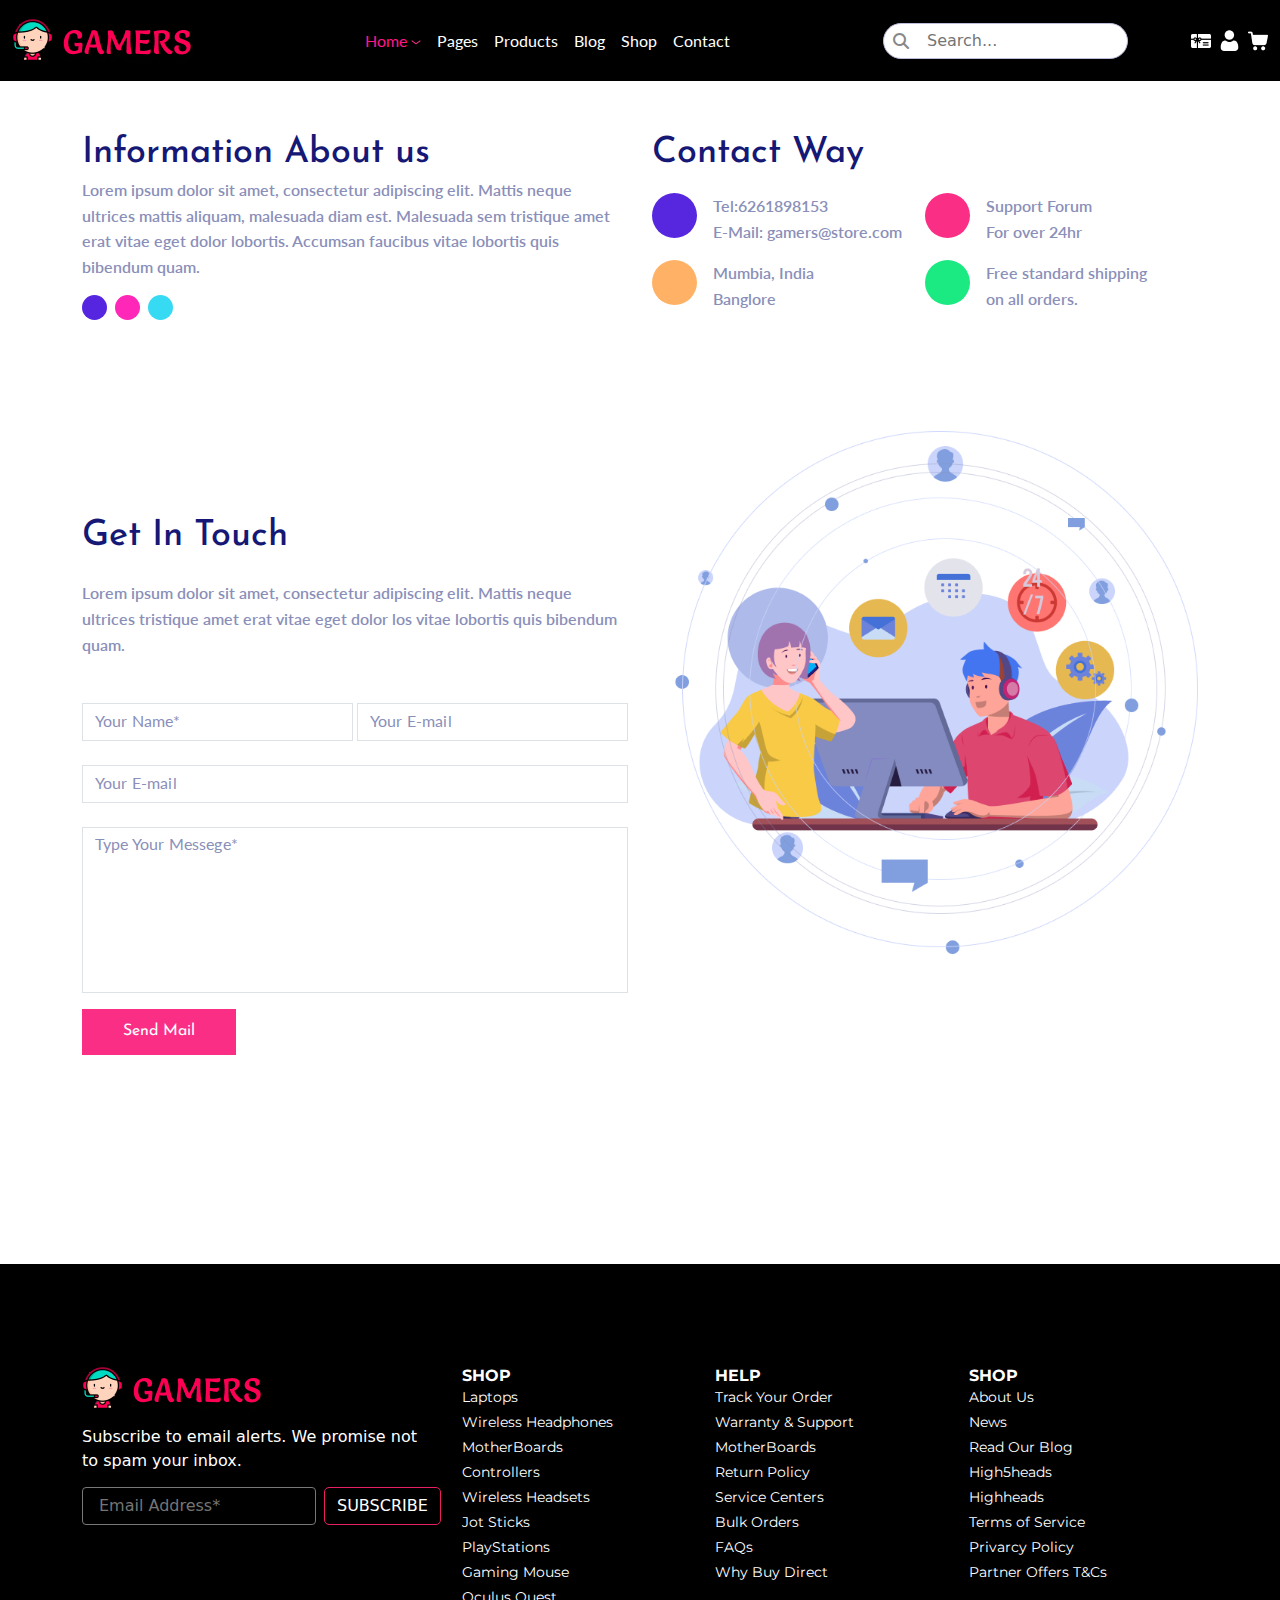
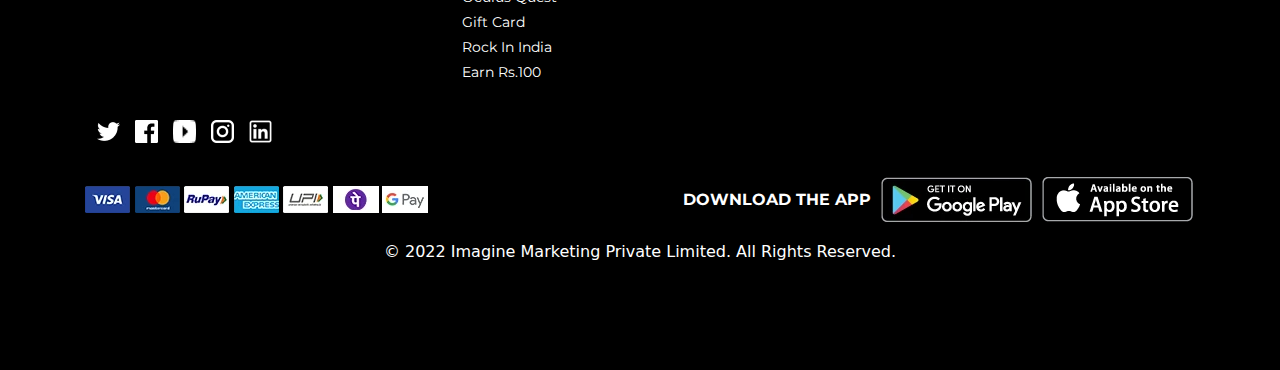
<file: about.html>
<!DOCTYPE html>
<html lang="en">
    <head>
        <meta charset="UTF-8" />
        <meta name="viewport" content="width=device-width, initial-scale=1.0" />
        <title>Gamer</title>
        <link rel="icon" type="image/x-icon" href="img/gamer 1.png">

        <link rel="preconnect" href="https://fonts.googleapis.com" />
        <link rel="preconnect" href="https://fonts.gstatic.com" crossorigin />
        <link
            href="https://fonts.googleapis.com/css2?family=Josefin+Sans:ital,wght@0,100..700;1,100..700&family=Lato:ital,wght@0,100;0,300;0,400;0,700;0,900;1,100;1,300;1,400;1,700;1,900&family=Montserrat:ital,wght@0,100..900;1,100..900&family=Poppins:ital,wght@0,100;0,200;0,300;0,400;0,500;0,600;0,700;0,800;0,900;1,100;1,200;1,300;1,400;1,500;1,600;1,700;1,800;1,900&family=Roboto:ital,wght@0,100;0,300;0,400;0,500;0,700;0,900;1,100;1,300;1,400;1,500;1,700;1,900&family=Salsa&display=swap"
            rel="stylesheet"
        />
        <link rel="stylesheet" href="css/slick.css" />
        <link rel="stylesheet" href="css/slick-theme.css" />
        <link rel="stylesheet" href="css/all.min.css" />
        <link rel="stylesheet" href="css/bootstrap.min.css" />
        <link rel="stylesheet" href="css/style.css" />
    </head>
    <body>
        <nav class="navbar navbar-expand-lg bg-black p-0 m-0">
            <div class="container-fluid">
                <a class="navbar-brand" href="#"
                    ><img src="img/Group 276.png" alt=""
                /></a>
                <button
                    class="navbar-toggler bg-white"
                    type="button"
                    data-bs-toggle="collapse"
                    data-bs-target="#navbarSupportedContent"
                    aria-controls="navbarSupportedContent"
                    aria-expanded="false"
                    aria-label="Toggle navigation"
                >
                    <span class="navbar-toggler-icon"></span>
                </button>
                <div
                    class="collapse navbar-collapse"
                    id="navbarSupportedContent"
                >
                    <ul class="navbar-nav m-auto mb-2 mb-lg-0 navbar-main">
                        <li class="nav-item">
                            <a
                                class="nav-link active"
                                aria-current="page"
                                href="#"
                                >Home <img src="img/Vector.png" alt=""
                            /></a>
                        </li>
                        <li class="nav-item">
                            <a class="nav-link" aria-current="page" href="#"
                                >Pages</a
                            >
                        </li>
                        <li class="nav-item">
                            <a class="nav-link" aria-current="page" href="#"
                                >Products</a
                            >
                        </li>
                        <li class="nav-item">
                            <a class="nav-link" aria-current="page" href="#"
                                >Blog
                            </a>
                        </li>
                        <li class="nav-item">
                            <a class="nav-link" aria-current="page" href="#"
                                >Shop
                            </a>
                        </li>
                        <li class="nav-item">
                            <a class="nav-link" aria-current="page" href="#"
                                >Contact
                            </a>
                        </li>
                    </ul>
                    <form class="d-flex" role="search">
                        <div class="search-input">
                            <i class="fa fa-search"></i>
                            <input type="text" placeholder="Search..." />
                        </div>
                        <div class="d-flex align-items-center nav-icon">
                            <img src="img/image 9.png" alt="" />
                            <img src="img/image 10.png" alt="" />
                            <img src="img/image 11.png" alt="" />
                        </div>
                    </form>
                </div>
            </div>
        </nav>
    </nav>
    <section class="about">
        <div class="container contact">
          <div class="row">
            <div class="col-md-6 contact-d">
              <div class="text-d">
                <h4 class="pt-5">Information About us</h4>
                <p>
                  Lorem ipsum dolor sit amet, consectetur adipiscing elit. Mattis
                  neque ultrices mattis aliquam, malesuada diam est. Malesuada sem
                  tristique amet erat vitae eget dolor lobortis. Accumsan faucibus
                  vitae lobortis quis bibendum quam.
                </p>
              </div>
              <div class="d-flex align-items-center py-3">
                <div class="blue me-2"></div>
                <div class="pink me-2"></div>
                <div class="blue-light"></div>
              </div>
              <div class="touch">
                <h4>Get In Touch</h4>
                <p>
                  Lorem ipsum dolor sit amet, consectetur adipiscing elit. Mattis
                  neque ultrices tristique amet erat vitae eget dolor los vitae
                  lobortis quis bibendum quam.
                </p>
              </div>
              <form action="about-form" class="">
                <div class="d-flex">
                  <input
                    type="text"
                    class="form-control w-50 rounded-0 me-1"
                    id="exampleFormControlInput1"
                    placeholder="Your Name*"
                  />
                  <input
                    type="text"
                    class="form-control w-50 rounded-0"
                    id="exampleFormControlInput1"
                    placeholder="Your E-mail"
                  />
                </div>
                <input
                  type="text"
                  class="form-control w-100 rounded-0 my-4"
                  id="exampleFormControlInput1"
                  placeholder="Your E-mail"
                />
                <textarea
                  class="form-control rounded-0 mb-3"
                  id="exampleFormControlTextarea1"
                  placeholder="Type Your Messege*"
                  rows="3"
                ></textarea>
                <button type="button" class="btn btn-secondary">Send Mail</button>
              </form>
            </div>
            <div class="col-md-6 way">
              <h4 class="pt-5 pb-3">Contact Way</h4>
              <div class="d-flex flex-wrap">
                <div class="w-50 d-flex mb-3">
                  <div class="circle-blue me-3"></div>
                  <div>
                    <p class="p-0 m-0">Tel:6261898153</p>
                    <p>E-Mail: gamers@store.com</p>
                  </div>
                </div>
                <div class="w-50 d-flex mb-3">
                  <div class="circle-pink me-3"></div>
                  <div>
                    <p class="p-0 m-0">Support Forum</p>
                    <p>For over 24hr</p>
                  </div>
                </div>
                <div class="w-50 d-flex">
                  <div class="circle-orange me-3"></div>
                  <div>
                    <p class="p-0 m-0">Mumbia, India</p>
                    <p>Banglore</p>
                  </div>
                </div>
  
                <div class="w-50 d-flex">
                  <div class="circle-green me-3"></div>
                  <div>
                    <p class="p-0 m-0">Free standard shipping</p>
                    <p>on all orders.</p>
                  </div>
                </div>
                
              </div>
              <div class="img-contact">
                  <img class="w-100" src="img/Group 124.png" alt="">
              </div>
            </div>
          </div>
        </div>
      </section>
      <footer class="bg-black footer">
        <div class="container">
            <div class="row">
                <div class="col-md-4">
                    <div
                        class="d-flex justify-content-start align-items-start head"
                    >
                        <div class="pe-3">
                            <img src="img/Group 276.png" alt="" />
                        </div>

                    </div>
                    <p class="text-white subscribe">
                        Subscribe to email alerts. We promise not to spam
                        your inbox.
                    </p>
                    <form action="">
                        <div
                        class="d-flex justify-content-start align-items-start inputs"
                    >
                        <input
                            type="email"
                            placeholder="Email Address*"
                            class="px-3 me-2 rounded-1"
                        />
                        <button type="button" class="btn btn-subscribe">
                            SUBSCRIBE
                        </button>
                    </div>

                    </form>

                </div>
                <div class="col-md-8">
                    <div class="row">
                        <div class="col-md-4 footer-list">
                            <h4>SHOP</h4>
                            <ul class="p-0 m-0">
                                <li class="list-unstyled"> <a href="#">Laptops</a></li>
                                <li class="list-unstyled">
                                    <a href="">Wireless Headphones</a>
                                </li>
                                <li class="list-unstyled"><a href="">MotherBoards</a></li>
                                <li class="list-unstyled"><a href="">Controllers</a></li>
                                <li class="list-unstyled">
                                    <a href="">Wireless Headsets</a>
                                </li>
                                <li class="list-unstyled"><a href="">Jot Sticks</a></li>
                                <li class="list-unstyled"><a href="">PlayStations</a></li>
                                <li class="list-unstyled"><a href="">Gaming Mouse</a></li>
                                <li class="list-unstyled"><a href="">Oculus Quest</a></li>
                                <li class="list-unstyled"> <a href="">Gift Card</a></li>
                                <li class="list-unstyled"> <a href="">Rock In India</a></li>
                                <li class="list-unstyled"><a href="">Earn Rs.100</a></li>
                            </ul>
                        </div>
                        <div class="col-md-4  footer-list">
                            <h4>HELP</h4>
                            <ul class="p-0 m-0">
                                <li class="list-unstyled">
                                    <a href="">Track Your Order</a>
                                </li>
                                <li class="list-unstyled">
                                        <a href="">Warranty & Support</a>
                                </li>
                                <li class="list-unstyled"><a href="">MotherBoards</a></li>
                                <li class="list-unstyled">  <a href="">Return Policy</a></li>
                                <li class="list-unstyled">
                                    <a href="">Service Centers</a>
                                </li>
                                <li class="list-unstyled"><a href="">Bulk Orders</a></li>
                                <li class="list-unstyled"><a href="">FAQs</a></li>
                                <li class="list-unstyled">
                                   <a href=""> Why Buy Direct</a>
                                </li>
                            </ul>
                        </div>
                        <div class="col-md-4  footer-list">
                            <h4>SHOP</h4>
                            <ul class="p-0 m-0">
                                <li class="list-unstyled"><a href="">About Us</a></li>
                                <li class="list-unstyled"><a href="">News</a></li>
                                <li class="list-unstyled"><a href="">Read Our Blog</a></li>
                                <li class="list-unstyled"><a href="">High5heads</a></li>
                                <li class="list-unstyled"><a href="">Highheads</a></li>
                                <li class="list-unstyled">
                                    <a href="">Terms of Service</a>
                                </li>
                                <li class="list-unstyled">
                                        <a href="">Privarcy Policy</a>
                                </li>
                                <li class="list-unstyled">
                                        <a href="">Partner Offers T&Cs</a>
                                </li>
                            </ul>
                        </div>
                    </div>
                </div>
            </div>
            <div class="s-icon d-flex justify-content-start">
                <img src="img/twitter (1).png" alt="" />
                <img src="img/facebook-app-logo (1).png" alt="" />
                <img src="img/youtube (2).png" alt="" />
                <img src="img/instagram (1).png" alt="" />
                <img src="img/image 38.png" alt="" />
            </div>
            <div
                class="d-flex justify-content-between align-items-center reponsive "
            >
                <div>
                    <img src="img/image 35.png" alt="" />
                </div>
                <div
                    class="d-flex align-items-center justify-content-center"
                >
                    <h4 class="app">DOWNLOAD THE APP</h4>
                    <img class="app" src="img/image 36.png" alt="" />
                    <img class="app" src="img/image 37.png" alt="" />
                </div>
            </div>
            <div class="text-center py-3">
                <p class="text-white">
                    © 2022 Imagine Marketing Private Limited. All Rights
                    Reserved.
                </p>
            </div>
        </div>
    </footer>
        <script src="js/jquery-3.7.1.min.js"></script>
        <script src="js/slick.min.js"></script>
        <script src="js/bootstrap.bundle.min.js"></script>
        <script src="js/index.js"></script>
    </body>
</html>
</file>
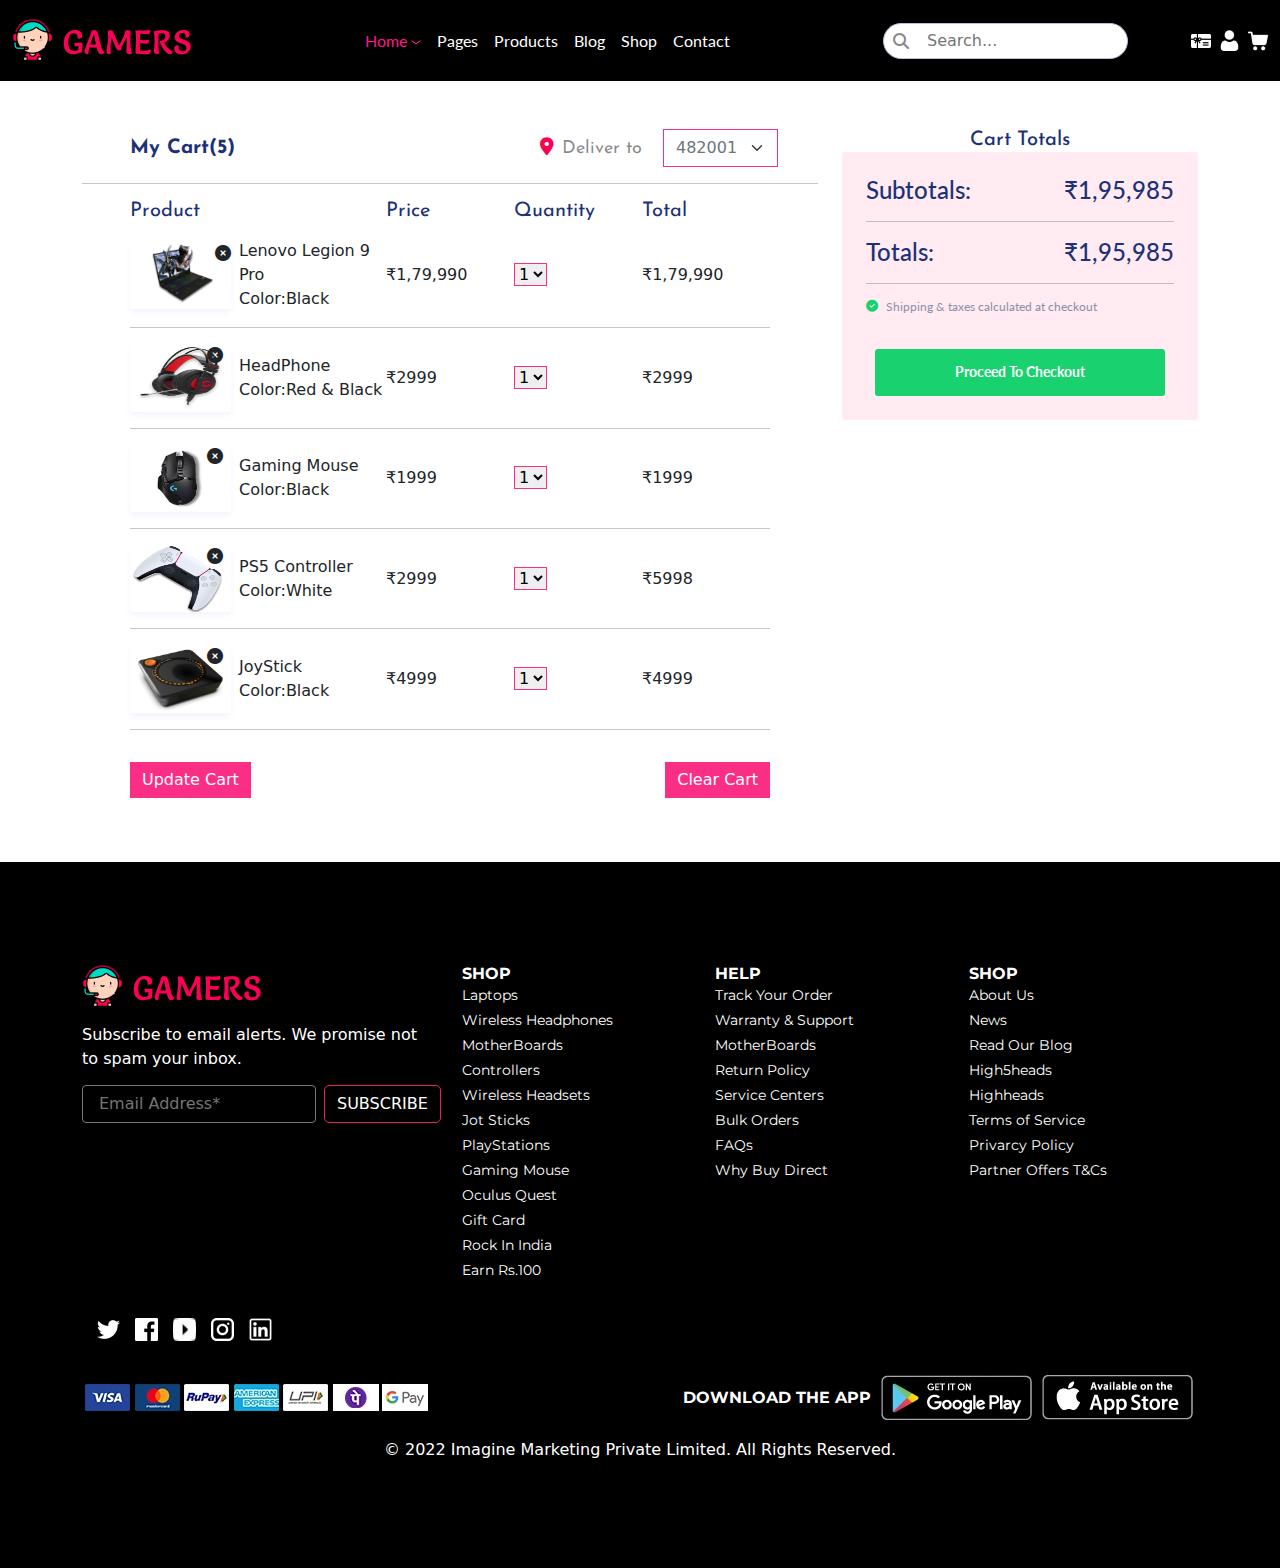
<file: cart.html>
<!DOCTYPE html>
<html lang="en">
    <head>
        <meta charset="UTF-8" />
        <meta name="viewport" content="width=device-width, initial-scale=1.0" />
        <title>Gamer</title>
        <link rel="icon" type="image/x-icon" href="img/gamer 1.png">

        <link rel="preconnect" href="https://fonts.googleapis.com" />
        <link rel="preconnect" href="https://fonts.gstatic.com" crossorigin />

        <link href="https://fonts.googleapis.com/css2?family=Josefin+Sans:ital,wght@0,100..700;1,100..700&family=Lato:ital,wght@0,100;0,300;0,400;0,700;0,900;1,100;1,300;1,400;1,700;1,900&family=Montserrat:ital,wght@0,100..900;1,100..900&display=swap" rel="stylesheet">
        <link rel="stylesheet" href="css/slick.css" />
        <link rel="stylesheet" href="css/slick-theme.css" />
        <link rel="stylesheet" href="css/all.min.css" />
        <link rel="stylesheet" href="css/bootstrap.min.css" />
        <link rel="stylesheet" href="css/style.css" />
    </head>
    <body>
        <nav class="navbar navbar-expand-lg bg-black p-0 m-0">
            <div class="container-fluid">
                <a class="navbar-brand" href="#"
                    ><img src="img/Group 276.png" alt=""
                /></a>
                <button
                    class="navbar-toggler bg-white"
                    type="button"
                    data-bs-toggle="collapse"
                    data-bs-target="#navbarSupportedContent"
                    aria-controls="navbarSupportedContent"
                    aria-expanded="false"
                    aria-label="Toggle navigation"
                >
                    <span class="navbar-toggler-icon"></span>
                </button>
                <div
                    class="collapse navbar-collapse"
                    id="navbarSupportedContent"
                >
                    <ul class="navbar-nav m-auto mb-2 mb-lg-0 navbar-main">
                        <li class="nav-item">
                            <a
                                class="nav-link active"
                                aria-current="page"
                                href="#"
                                >Home <img src="img/Vector.png" alt=""
                            /></a>
                        </li>
                        <li class="nav-item">
                            <a class="nav-link" aria-current="page" href="#"
                                >Pages</a
                            >
                        </li>
                        <li class="nav-item">
                            <a class="nav-link" aria-current="page" href="#"
                                >Products</a
                            >
                        </li>
                        <li class="nav-item">
                            <a class="nav-link" aria-current="page" href="#"
                                >Blog
                            </a>
                        </li>
                        <li class="nav-item">
                            <a class="nav-link" aria-current="page" href="#"
                                >Shop
                            </a>
                        </li>
                        <li class="nav-item">
                            <a class="nav-link" aria-current="page" href="#"
                                >Contact
                            </a>
                        </li>
                    </ul>
                    <form class="d-flex" role="search">
                        <div class="search-input">
                            <i class="fa fa-search"></i>
                            <input type="text" placeholder="Search..." />
                        </div>
                        <div class="d-flex align-items-center nav-icon">
                            <img src="img/image 9.png" alt="" />
                            <img src="img/image 10.png" alt="" />
                            <img src="img/image 11.png" alt="" />
                        </div>
                    </form>
                </div>
            </div>
        </nav>
        <section class="cart pt-5 pb-5">
            <div class="container">
              <div class="row">
                <div class="col-md-8">
                  <div class="d-flex justify-content-between align-items-center">
                    <h5 class="ps-5">My Cart(5)</h5>
                    <div class="d-flex align-items-center pe-5">
                      <div class="col-md-6">
                        <h6 class="">
                          <i class="fa-solid fa-location-dot me-2"></i>Deliver to
                        </h6>
                      </div>
                      <div class="col-6 mx-2">
                        <label class="visually-hidden" for="inlineFormSelectPref"
                          >Preference</label
                        >
                        <select
                          class="form-select text-secondary select"
                          id="inlineFormSelectPref"
                        >
                          <option selected>482001</option>
                          <option value="1">48566</option>
                          <option value="2">44451</option>
                          <option value="3">54487</option>
                        </select>
                      </div>
                    </div>
                  </div>
                  <hr />
                  <div class="ps-5 pe-5 lists">
                    <ul
                      class="d-flex justify-content-between align-items-center list-unstyled"
                    >
                      <li class="main">Product</li>
                      <li>Price</li>
                      <li>Quantity</li>
                      <li>Total</li>
                    </ul>
                    <div
                      class="d-flex justify-content-between align-items-center w-100"
                    >
                      <div class="main">
                        <div class="d-flex align-items-center justify-content-start  card-size ">
                          <div class="img-lap position-relative">
                            <img
                            class="layer-img me-2"
                              src="img/kisspng-intel-monster-tulpar-t5-v18-monster-abra-a5-v13-mo-pin-v14-on-pinterest-5be2d46da89577 3.png"
                              alt=""
                            />
                            <div class="position-absolute top-0  end-0 translate-middle-x">
                              <i class="fa-solid fa-circle-xmark"></i>
                            </div>
                          </div>
                          <div>
                            <p class="m-0 p-0">Lenovo Legion 9 Pro</p>
                            <span>Color:Black</span>
                          </div>
                        </div>
                      </div>
                      <div class="details">
                        <span>₹1,79,990</span>
                      </div>
                      <div class="details">
                        <div class="fields">
                          <div class="options">
                            <select
                              id="quantityF"
                              name="entry"
                              placeholder="Quantity"
                              required
                            >
                              <option
                                style="font-size: 12px"
                                value="1"
                                selected
                                disabled
                                hidden
                              >
                                1
                              </option>
                              <option value="1">1</option>
                              <option value="2">2</option>
                              <option value="3">3</option>
                              <option value="4">4</option>
                              <option value="5">5</option>
                            </select>
                          </div>
                        </div>
                      </div>
                      <div class="details">
                        <span>₹1,79,990</span>
                      </div>
                    </div>
                    <hr />
                    <div
                      class="d-flex justify-content-between align-items-center w-100"
                    >
                      <div class="main">
                        <div class="d-flex align-items-center justify-content-start card-size">
                          <div class="img-lap layer-img me-2">
                            <img src="img/Headset.png" alt="" />
                            <div class="position-absolute top-0  end-0 translate-middle-x">
                              <i class="fa-solid fa-circle-xmark"></i>
                            </div>
                          </div>
                          <div>
                            <p class="m-0 p-0">HeadPhone</p>
                            <span>Color:Red & Black</span>
                          </div>
                        </div>
                      </div>
                      <div class="details">
                        <span>₹2999</span>
                      </div>
                      <div class="details">
                        <div class="fields">
                          <div class="options">
                            <select
                              id="quantityF"
                              name="entry"
                              placeholder="Quantity"
                              required
                            >
                              <option
                                style="font-size: 12px"
                                value="1"
                                selected
                                disabled
                                hidden
                              >
                                1
                              </option>
                              <option value="1">1</option>
                              <option value="2">2</option>
                              <option value="3">3</option>
                              <option value="4">4</option>
                              <option value="5">5</option>
                            </select>
                          </div>
                        </div>
                      </div>
                      <div class="details">
                        <span>₹2999</span>
                      </div>
                    </div>
                    <hr />
                    <div
                      class="d-flex justify-content-between align-items-center w-100"
                    >
                      <div class="main">
                        <div class="d-flex align-items-center justify-content-start card-size">
                          <div class="img-lap layer-img me-2">
                            <img src="img/c870x524-removebg-preview 1.png" alt="" />
                            <div class="position-absolute top-0  end-0 translate-middle-x">
                              <i class="fa-solid fa-circle-xmark"></i>
                            </div>
                          </div>
                          
                          <div>
                            <p class="m-0 p-0">Gaming Mouse</p>
                            <span>Color:Black</span>
                          </div>
                        </div>
                      </div>
                      <div class="details">
                        <span>₹1999</span>
                      </div>
                      <div class="details">
                        <div class="fields">
                          <div class="options">
                            <select
                              id="quantityF"
                              name="entry"
                              placeholder="Quantity"
                              required
                            >
                              <option
                                style="font-size: 12px"
                                value="1"
                                selected
                                disabled
                                hidden
                              >
                                1
                              </option>
                              <option value="1">1</option>
                              <option value="2">2</option>
                              <option value="3">3</option>
                              <option value="4">4</option>
                              <option value="5">5</option>
                            </select>
                          </div>
                        </div>
                      </div>
                      <div class="details">
                        <span>₹1999</span>
                      </div>
                    </div>
                    <hr />
                    <div
                      class="d-flex justify-content-between align-items-center w-100"
                    >
                      <div class="main">
                        <div class="d-flex align-items-center justify-content-start card-size">
                          <div class="img-lap layer-img me-2">
                            <img class="" src="img/Group 40.png" alt="" />
                            <div class="position-absolute top-0  end-0 translate-middle-x">
                              <i class="fa-solid fa-circle-xmark"></i>
                            </div>
                          </div>
                          <div>
                            <p class="m-0 p-0">PS5 Controller</p>
                            <span>Color:White</span>
                          </div>
                        </div>
                      </div>
                      <div class="details">
                        <span>₹2999</span>
                      </div>
                      <div class="details">
                        <div class="fields">
                          <div class="options">
                            <select
                              id="quantityF"
                              name="entry"
                              placeholder="Quantity"
                              required
                            >
                              <option
                                style="font-size: 12px"
                                value="1"
                                selected
                                disabled
                                hidden
                              >
                                1
                              </option>
                              <option value="1">1</option>
                              <option value="2">2</option>
                              <option value="3">3</option>
                              <option value="4">4</option>
                              <option value="5">5</option>
                            </select>
                          </div>
                        </div>
                      </div>
                      <div class="details">
                        <span>₹5998</span>
                      </div>
                    </div>
                    <hr />
                    <div
                      class="d-flex justify-content-between align-items-center w-100"
                    >
                      <div class="main">
                        <div class="d-flex align-items-center justify-content-start card-size">
                          <div class="img-lap layer-img me-2">
                            <img src="img/Box.png" alt="" />
                            <div class="position-absolute top-0  end-0 translate-middle-x">
                              <i class="fa-solid fa-circle-xmark"></i>
                            </div>
                          </div>
                          <div>
                            <p class="p-0 m-0">JoyStick</p>
                            <span>Color:Black</span>
                          </div>
                        </div>
                      </div>
                      <div class="details">
                        <span>₹4999</span>
                      </div>
                      <div class="details">
                        <div class="fields">
                          <div class="options">
                            <select
                              id="quantityF"
                              name="entry"
                              placeholder="Quantity"
                              required
                            >
                              <option
                                style="font-size: 12px"
                                value="1"
                                selected
                                disabled
                                hidden
                              >
                                1
                              </option>
                              <option value="1">1</option>
                              <option value="2">2</option>
                              <option value="3">3</option>
                              <option value="4">4</option>
                              <option value="5">5</option>
                            </select>
                          </div>
                        </div>
                      </div>
                      <div class="details">
                        <span>₹4999</span>
                      </div>
                    </div>
                    <hr>
                    <div
                      class="d-flex justify-content-between align-items-center py-3"
                    >
                      <button
                        type="button"
                        class="btn btn-danger now border-0 rounded-0"
                      >
                        Update Cart
                      </button>
                      <button
                        type="button"
                        class="btn btn-danger now border-0 rounded-0"
                      >
                        Clear Cart
                      </button>
                    </div>
                  </div>
                </div>
                <div class="col-md-4 cart-n">
                  <h3 class="text-center">Cart Totals</h3>
                  <div class="layer-t p-4">
                    <div
                      class="d-flex justify-content-between align-items-center cart-t"
                    >
                      <h4>Subtotals:</h4>
                      <h4>₹1,95,985</h4>
                    </div>
                    <hr />
                    <div
                      class="d-flex justify-content-between align-items-center cart-t"
                    >
                      <h4>Totals:</h4>
                      <h4>₹1,95,985</h4>
                    </div>
                    <hr />
                    <div class="d-flex">
                      <i class="fa-solid fa-circle-check pe-2"></i>
                      <p>Shipping & taxes calculated at checkout</p>
                    </div>
                    <div class="d-flex justify-content-center btn-m">
                      <button> <a href="shipping.html" class="text-decoration-none">Proceed To Checkout</a></button>
                    </div>
                  </div>
                </div>
              </div>
            </div>
          </section>
          <footer class="bg-black footer">
            <div class="container">
                <div class="row">
                    <div class="col-md-4">
                        <div
                            class="d-flex justify-content-start align-items-start head"
                        >
                            <div class="pe-3">
                                <img src="img/Group 276.png" alt="" />
                            </div>
    
                        </div>
                        <p class="text-white subscribe">
                            Subscribe to email alerts. We promise not to spam
                            your inbox.
                        </p>
                        <form action="">
                            <div
                            class="d-flex justify-content-start align-items-start inputs"
                        >
                            <input
                                type="email"
                                placeholder="Email Address*"
                                class="px-3 me-2 rounded-1"
                            />
                            <button type="button" class="btn btn-subscribe">
                                SUBSCRIBE
                            </button>
                        </div>

                        </form>

                    </div>
                    <div class="col-md-8">
                        <div class="row">
                            <div class="col-md-4 footer-list">
                                <h4>SHOP</h4>
                                <ul class="p-0 m-0">
                                    <li class="list-unstyled"> <a href="#">Laptops</a></li>
                                    <li class="list-unstyled">
                                        <a href="">Wireless Headphones</a>
                                    </li>
                                    <li class="list-unstyled"><a href="">MotherBoards</a></li>
                                    <li class="list-unstyled"><a href="">Controllers</a></li>
                                    <li class="list-unstyled">
                                        <a href="">Wireless Headsets</a>
                                    </li>
                                    <li class="list-unstyled"><a href="">Jot Sticks</a></li>
                                    <li class="list-unstyled"><a href="">PlayStations</a></li>
                                    <li class="list-unstyled"><a href="">Gaming Mouse</a></li>
                                    <li class="list-unstyled"><a href="">Oculus Quest</a></li>
                                    <li class="list-unstyled"> <a href="">Gift Card</a></li>
                                    <li class="list-unstyled"> <a href="">Rock In India</a></li>
                                    <li class="list-unstyled"><a href="">Earn Rs.100</a></li>
                                </ul>
                            </div>
                            <div class="col-md-4  footer-list">
                                <h4>HELP</h4>
                                <ul class="p-0 m-0">
                                    <li class="list-unstyled">
                                        <a href="">Track Your Order</a>
                                    </li>
                                    <li class="list-unstyled">
                                            <a href="">Warranty & Support</a>
                                    </li>
                                    <li class="list-unstyled"><a href="">MotherBoards</a></li>
                                    <li class="list-unstyled">  <a href="">Return Policy</a></li>
                                    <li class="list-unstyled">
                                        <a href="">Service Centers</a>
                                    </li>
                                    <li class="list-unstyled"><a href="">Bulk Orders</a></li>
                                    <li class="list-unstyled"><a href="">FAQs</a></li>
                                    <li class="list-unstyled">
                                       <a href=""> Why Buy Direct</a>
                                    </li>
                                </ul>
                            </div>
                            <div class="col-md-4  footer-list">
                                <h4>SHOP</h4>
                                <ul class="p-0 m-0">
                                    <li class="list-unstyled"><a href="">About Us</a></li>
                                    <li class="list-unstyled"><a href="">News</a></li>
                                    <li class="list-unstyled"><a href="">Read Our Blog</a></li>
                                    <li class="list-unstyled"><a href="">High5heads</a></li>
                                    <li class="list-unstyled"><a href="">Highheads</a></li>
                                    <li class="list-unstyled">
                                        <a href="">Terms of Service</a>
                                    </li>
                                    <li class="list-unstyled">
                                            <a href="">Privarcy Policy</a>
                                    </li>
                                    <li class="list-unstyled">
                                            <a href="">Partner Offers T&Cs</a>
                                    </li>
                                </ul>
                            </div>
                        </div>
                    </div>
                </div>
                <div class="s-icon d-flex justify-content-start">
                    <img src="img/twitter (1).png" alt="" />
                    <img src="img/facebook-app-logo (1).png" alt="" />
                    <img src="img/youtube (2).png" alt="" />
                    <img src="img/instagram (1).png" alt="" />
                    <img src="img/image 38.png" alt="" />
                </div>
                <div
                    class="d-flex justify-content-between align-items-center reponsive "
                >
                    <div>
                        <img src="img/image 35.png" alt="" />
                    </div>
                    <div
                        class="d-flex align-items-center justify-content-center"
                    >
                        <h4 class="app">DOWNLOAD THE APP</h4>
                        <img class="app" src="img/image 36.png" alt="" />
                        <img class="app" src="img/image 37.png" alt="" />
                    </div>
                </div>
                <div class="text-center py-3">
                    <p class="text-white">
                        © 2022 Imagine Marketing Private Limited. All Rights
                        Reserved.
                    </p>
                </div>
            </div>
        </footer>
        <script src="js/jquery-3.7.1.min.js"></script>
        <script src="js/slick.min.js"></script>
        <script src="js/bootstrap.bundle.min.js"></script>
        <script src="js/index.js"></script>
    </body>
</html>
</file>
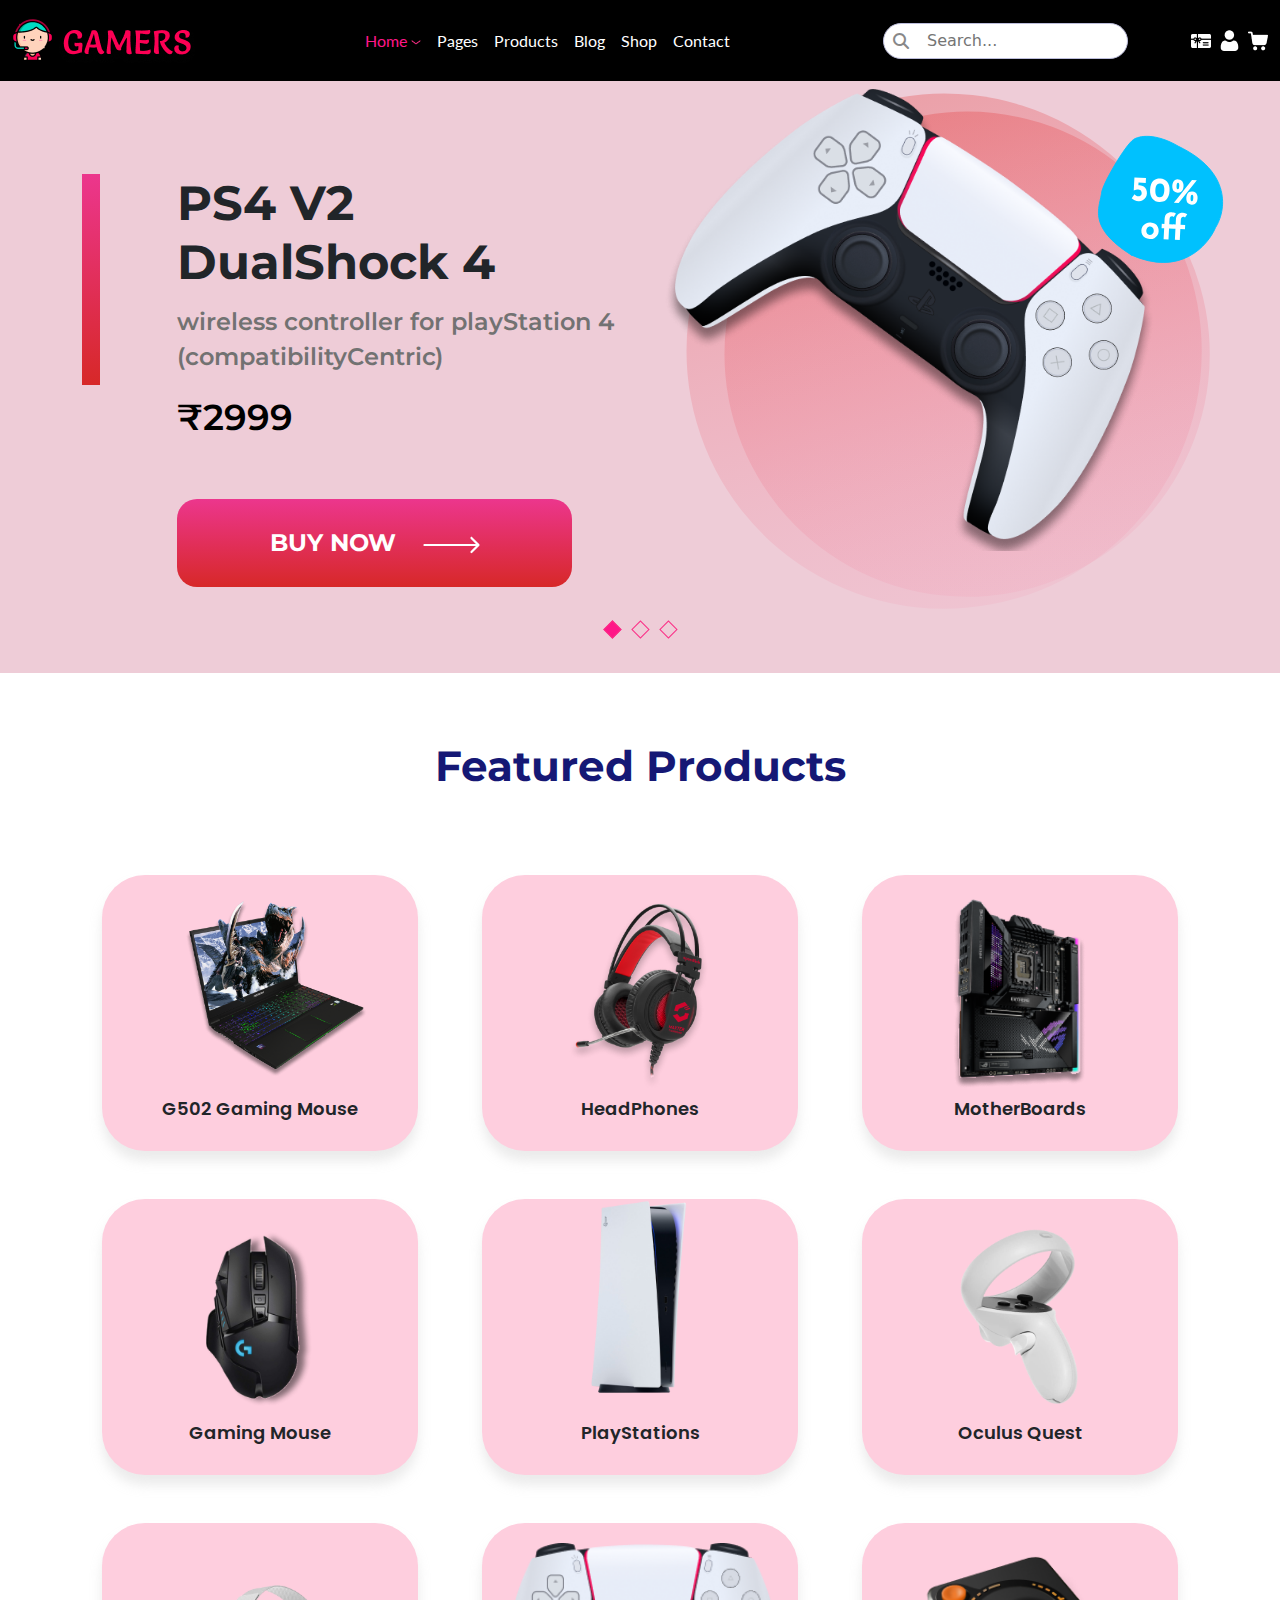
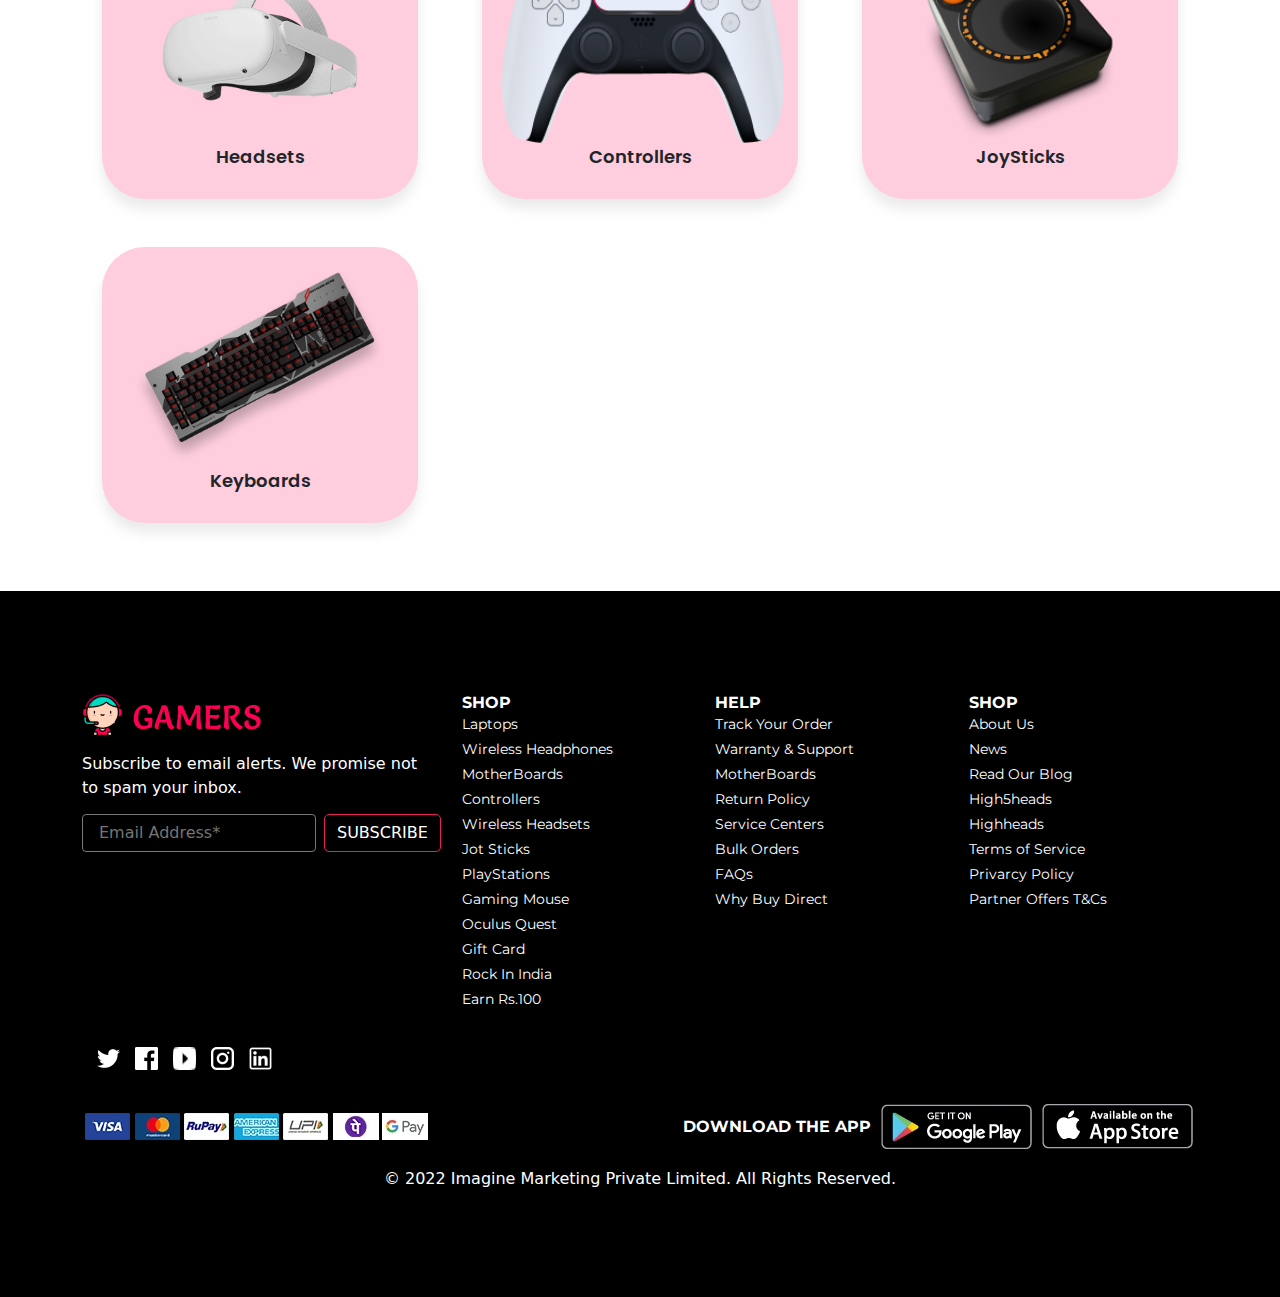
<file: category.html>
<!DOCTYPE html>
<html lang="en">
    <head>
        <meta charset="UTF-8" />
        <meta name="viewport" content="width=device-width, initial-scale=1.0" />
        <title>Gamer</title>
        <link rel="icon" type="image/x-icon" href="img/gamer 1.png">

        <link rel="preconnect" href="https://fonts.googleapis.com" />
        <link rel="preconnect" href="https://fonts.gstatic.com" crossorigin />
        <link
            href="https://fonts.googleapis.com/css2?family=Josefin+Sans:ital,wght@0,100..700;1,100..700&family=Lato:ital,wght@0,100;0,300;0,400;0,700;0,900;1,100;1,300;1,400;1,700;1,900&family=Montserrat:ital,wght@0,100..900;1,100..900&family=Poppins:ital,wght@0,100;0,200;0,300;0,400;0,500;0,600;0,700;0,800;0,900;1,100;1,200;1,300;1,400;1,500;1,600;1,700;1,800;1,900&family=Roboto:ital,wght@0,100;0,300;0,400;0,500;0,700;0,900;1,100;1,300;1,400;1,500;1,700;1,900&family=Salsa&display=swap"
            rel="stylesheet"
        />
        <link rel="stylesheet" href="css/slick.css" />
        <link rel="stylesheet" href="css/slick-theme.css" />
        <link rel="stylesheet" href="css/all.min.css" />
        <link rel="stylesheet" href="css/bootstrap.min.css" />
        <link rel="stylesheet" href="css/style.css" />
    </head>
    <body>
        <nav class="navbar navbar-expand-lg bg-black p-0 m-0">
            <div class="container-fluid">
                <a class="navbar-brand" href="#"
                    ><img src="img/Group 276.png" alt=""
                /></a>
                <button
                    class="navbar-toggler bg-white"
                    type="button"
                    data-bs-toggle="collapse"
                    data-bs-target="#navbarSupportedContent"
                    aria-controls="navbarSupportedContent"
                    aria-expanded="false"
                    aria-label="Toggle navigation"
                >
                    <span class="navbar-toggler-icon"></span>
                </button>
                <div
                    class="collapse navbar-collapse"
                    id="navbarSupportedContent"
                >
                    <ul class="navbar-nav m-auto mb-2 mb-lg-0 navbar-main">
                        <li class="nav-item">
                            <a
                                class="nav-link active"
                                aria-current="page"
                                href="#"
                                >Home <img src="img/Vector.png" alt=""
                            /></a>
                        </li>
                        <li class="nav-item">
                            <a class="nav-link" aria-current="page" href="#"
                                >Pages</a
                            >
                        </li>
                        <li class="nav-item">
                            <a class="nav-link" aria-current="page" href="#"
                                >Products</a
                            >
                        </li>
                        <li class="nav-item">
                            <a class="nav-link" aria-current="page" href="#"
                                >Blog
                            </a>
                        </li>
                        <li class="nav-item">
                            <a class="nav-link" aria-current="page" href="#"
                                >Shop
                            </a>
                        </li>
                        <li class="nav-item">
                            <a class="nav-link" aria-current="page" href="#"
                                >Contact
                            </a>
                        </li>
                    </ul>
                    <form class="d-flex" role="search">
                        <div class="search-input">
                            <i class="fa fa-search"></i>
                            <input type="text" placeholder="Search..." />
                        </div>
                        <div class="d-flex align-items-center nav-icon">
                            <img src="img/image 9.png" alt="" />
                            <img src="img/image 10.png" alt="" />
                            <img src="img/image 11.png" alt="" />
                        </div>
                    </form>
                </div>
            </div>
        </nav>
    </nav>
    <section class="header">
        <div class="container">
            <div class="row">
                <div class="col-1 col-lg-1 header-space">
                    <div class="line-left"></div>
                </div>
                <div class="col-11 col-lg-5 header-space">
                    <h1>
                        PS4 V2 <br />
                        DualShock 4
                    </h1>
                    <p class="m-auto ms-lg-auto">
                        wireless controller for playStation 4
                        (compatibilityCentric)
                    </p>

                    <h2>₹2999</h2>
                    <button class="btn-main">
                        BUY NOW
                        <svg
                            width="77"
                            height="24"
                            viewBox="0 0 77 24"
                            fill="none"
                            xmlns="http://www.w3.org/2000/svg"
                        >
                            <path
                                d="M2 10.5C1.17157 10.5 0.5 11.1716 0.5 12C0.5 12.8284 1.17157 13.5 2 13.5V10.5ZM76.0607 13.0607C76.6464 12.4749 76.6464 11.5251 76.0607 10.9393L66.5147 1.3934C65.9289 0.807611 64.9792 0.807611 64.3934 1.3934C63.8076 1.97919 63.8076 2.92893 64.3934 3.51472L72.8787 12L64.3934 20.4853C63.8076 21.0711 63.8076 22.0208 64.3934 22.6066C64.9792 23.1924 65.9289 23.1924 66.5147 22.6066L76.0607 13.0607ZM2 13.5H75V10.5H2V13.5Z"
                                fill="white"
                            />
                        </svg>
                    </button>
                </div>
                <div class="col-12 col-lg-6 controller position-relative">
                    <img
                        class="w-100 position-relative z-3"
                        src="img/Group 40.png"
                        alt=""
                        srcset=""
                    />
                    <svg
                        class="position-absolute top-0 end-0 svg"
                        width="528"
                        height="516"
                        viewBox="0 0 486 486"
                        fill="none"
                        xmlns="http://www.w3.org/2000/svg"
                    >
                        <circle
                            cx="243.126"
                            cy="243.162"
                            r="242.647"
                            transform="rotate(-16.156 243.126 243.162)"
                            fill="url(#paint0_linear_2_201)"
                            fill-opacity="0.28"
                        />
                        <defs>
                            <linearGradient
                                id="paint0_linear_2_201"
                                x1="243.126"
                                y1="0.514297"
                                x2="243.126"
                                y2="485.809"
                                gradientUnits="userSpaceOnUse"
                            >
                                <stop stop-color="#E33030" />
                                <stop
                                    offset="1"
                                    stop-color="#F77096"
                                    stop-opacity="0.33"
                                />
                            </linearGradient>
                        </defs>
                    </svg>
                    <svg
                        class="position-absolute top-0 end-0 svg-2"
                        width="486"
                        height="486"
                        viewBox="0 0 486 486"
                        fill="none"
                        xmlns="http://www.w3.org/2000/svg"
                    >
                        <circle
                            cx="243.126"
                            cy="243.162"
                            r="242.647"
                            transform="rotate(-16.156 243.126 243.162)"
                            fill="url(#paint0_linear_2_201)"
                            fill-opacity="0.28"
                        />
                        <defs>
                            <linearGradient
                                id="paint0_linear_2_201"
                                x1="243.126"
                                y1="0.514297"
                                x2="243.126"
                                y2="485.809"
                                gradientUnits="userSpaceOnUse"
                            >
                                <stop stop-color="#E33030" />
                                <stop
                                    offset="1"
                                    stop-color="#F77096"
                                    stop-opacity="0.33"
                                />
                            </linearGradient>
                        </defs>
                    </svg>
                    <svg class="position-absolute svg-3" width="130" height="132" viewBox="0 0 130 132" fill="none" xmlns="http://www.w3.org/2000/svg">
                        <path d="M35.2581 120.932C-8.64621 93.3156 3.43222 73.7107 5.52659 59.3171C5.96949 50.6395 29.2323 11.1162 37.5245 5.49756C42.6883 1.98496 58.9107 -1.56741 82.4899 12.3239C136.629 38.2878 129.776 77.2705 119.582 93.5163C111.849 111.851 84.158 143.004 35.2581 120.932Z" fill="#00C1FE" stroke="#00C1FE" stroke-width="0.905099" stroke-linecap="round" stroke-linejoin="round"/>
                        <path d="M42.6047 67.2275C41.2298 67.1574 39.903 66.8327 38.6242 66.2534C37.3454 65.6741 36.3632 65.0048 35.6777 64.2456L38.5062 60.3247C38.8995 60.8587 39.4718 61.3202 40.2229 61.709C40.9986 62.0756 41.7476 62.2774 42.47 62.3143C43.006 62.3416 43.5129 62.2507 43.9909 62.0415C44.4688 61.8322 44.8595 61.5017 45.1629 61.0499C45.4664 60.5981 45.6353 60.0343 45.6698 59.3585C45.7079 58.6129 45.5897 57.9526 45.3153 57.3779C45.0642 56.8044 44.6668 56.3518 44.1229 56.0204C43.6036 55.6668 42.9711 55.4709 42.2254 55.4329C41.503 55.396 40.8102 55.4658 40.1471 55.6422C39.4851 55.7953 38.6994 56.0823 37.7901 56.5032L37.7551 56.5014L38.4188 43.4983L49.9888 44.0888L49.739 48.9825L42.5384 48.615L42.3475 52.3551L41.8068 51.2761C42.1354 51.2462 42.4518 51.2273 42.7559 51.2194C43.06 51.2116 43.3635 51.2154 43.6665 51.2309C45.2977 51.3141 46.6541 51.7455 47.7358 52.525C48.8408 53.3056 49.6659 54.3057 50.2111 55.525C50.7563 56.7444 50.9933 58.0532 50.9219 59.4514C50.8434 60.9894 50.4231 62.3581 49.661 63.5574C48.8988 64.7568 47.8935 65.6868 46.6448 66.3473C45.4195 67.0091 44.0728 67.3025 42.6047 67.2275ZM63.2256 68.0347C61.8973 67.9669 60.6509 67.6696 59.4862 67.1429C58.3448 66.6174 57.3441 65.8537 56.4841 64.8519C55.6485 63.828 55.0119 62.5689 54.5741 61.0747C54.1376 59.5571 53.9705 57.7963 54.0727 55.7922C54.1869 53.5551 54.5268 51.7034 55.0922 50.237C55.6589 48.7473 56.3965 47.57 57.3051 46.7052C58.237 45.8416 59.3067 45.2537 60.5142 44.9415C61.7229 44.606 63.0263 44.4739 64.4245 44.5453C65.7528 44.6131 66.9876 44.9097 68.1289 45.4352C69.2936 45.962 70.2937 46.7373 71.1293 47.7612C71.9893 48.763 72.6376 50.0227 73.0742 51.5403C73.5119 53.0345 73.6796 54.7837 73.5774 56.7877C73.4715 58.8617 73.1242 60.6313 72.5354 62.0965C71.9466 63.5617 71.1734 64.7489 70.2159 65.6579C69.2595 66.5436 68.1874 67.1782 66.9996 67.5614C65.8119 67.9447 64.5539 68.1025 63.2256 68.0347ZM63.4386 63.1742C64.6038 63.2337 65.5281 62.9771 66.2115 62.4046C66.8961 61.8087 67.3939 60.9813 67.7049 59.9225C68.0393 58.8648 68.2398 57.6835 68.3064 56.3785C68.3718 55.0969 68.2902 53.9479 68.0617 52.9316C67.8566 51.9165 67.4426 51.101 66.8198 50.4851C66.1983 49.8459 65.3049 49.4966 64.1398 49.4371C62.9979 49.3788 62.0853 49.636 61.4019 50.2086C60.7185 50.7811 60.2224 51.5735 59.9138 52.5858C59.6051 53.598 59.4181 54.745 59.3527 56.0267C59.2872 57.3083 59.3559 58.48 59.5588 59.5417C59.7616 60.6035 60.1732 61.4656 60.7935 62.128C61.4151 62.7672 62.2968 63.116 63.4386 63.1742ZM81.5762 58.6328C80.2946 58.5674 79.2492 58.222 78.44 57.5966C77.6308 56.9712 77.0537 56.1474 76.7087 55.1252C76.3637 54.1029 76.2233 52.9626 76.2875 51.7043C76.3518 50.4459 76.6069 49.3375 77.053 48.379C77.5003 47.3971 78.1583 46.6364 79.0269 46.0966C79.8956 45.5568 80.9707 45.3197 82.2524 45.3851C83.5341 45.4505 84.5678 45.7953 85.3537 46.4195C86.1629 47.0449 86.74 47.8687 87.085 48.891C87.4545 49.8911 87.6071 51.0204 87.5429 52.2787C87.4787 53.5371 87.2113 54.6566 86.7407 55.6372C86.2934 56.619 85.6354 57.3798 84.7668 57.9195C83.9214 58.4605 82.8579 58.6983 81.5762 58.6328ZM80.552 51.9219C80.5032 52.8773 80.5566 53.6627 80.7121 54.2781C80.8688 54.8702 81.2151 55.1799 81.7511 55.2073C82.287 55.2347 82.6515 54.9612 82.8443 54.387C83.0617 53.7906 83.1947 53.0147 83.2435 52.0593C83.2994 50.964 83.2466 50.167 83.0852 49.6681C82.9482 49.1471 82.6117 48.8729 82.0758 48.8456C81.5398 48.8182 81.1655 49.0561 80.9529 49.5593C80.7415 50.0391 80.6079 50.8267 80.552 51.9219ZM95.6128 70.6339C94.3311 70.5685 93.2857 70.2231 92.4765 69.5977C91.6673 68.9723 91.0902 68.1485 90.7452 67.1263C90.4002 66.104 90.2598 64.9637 90.3241 63.7053C90.3883 62.447 90.6434 61.3385 91.0896 60.38C91.5368 59.3982 92.1948 58.6374 93.0635 58.0977C93.9321 57.5579 95.0073 57.3208 96.2889 57.3862C97.5706 57.4516 98.6044 57.7964 99.3902 58.4206C100.199 59.046 100.776 59.8698 101.121 60.8921C101.491 61.8922 101.644 63.0214 101.579 64.2798C101.515 65.5382 101.248 66.6576 100.777 67.6383C100.33 68.6201 99.6719 69.3809 98.8033 69.9206C97.9579 70.4616 96.8944 70.6993 95.6128 70.6339ZM94.5885 63.923C94.5397 64.8784 94.5931 65.6638 94.7486 66.2792C94.9053 66.8713 95.2516 67.181 95.7876 67.2084C96.3236 67.2357 96.688 66.9623 96.8808 66.388C97.0982 65.7917 97.2312 65.0158 97.28 64.0604C97.3359 62.9651 97.2831 62.1681 97.1217 61.6692C96.9847 61.1482 96.6483 60.874 96.1123 60.8467C95.5763 60.8193 95.202 61.0572 94.9895 61.5604C94.7781 62.0402 94.6444 62.8277 94.5885 63.923ZM100.848 46.3342L82.6561 69.0614L77.8709 68.7471L95.9895 46.0862L100.848 46.3342ZM45.369 96.2862C45.4486 94.7249 45.8812 93.3452 46.6666 92.147C47.4754 90.95 48.5617 90.0358 49.9257 89.4045C51.2908 88.7499 52.8356 88.4666 54.56 88.5547C56.3077 88.6439 57.804 89.0824 59.0488 89.8702C60.2948 90.6347 61.2241 91.6517 61.8369 92.9213C62.4729 94.192 62.7511 95.608 62.6714 97.1693C62.5917 98.7306 62.1702 100.123 61.4069 101.345C60.6681 102.546 59.6394 103.475 58.3209 104.132C57.0024 104.789 55.4459 105.071 53.6516 104.98C51.9738 104.894 50.4874 104.491 49.1924 103.771C47.9207 103.052 46.9436 102.056 46.2609 100.783C45.5783 99.5094 45.2809 98.0106 45.369 96.2862ZM50.2958 96.5727C50.2553 97.365 50.3816 98.0957 50.6745 98.7649C50.9686 99.4107 51.3858 99.9343 51.9261 100.336C52.4663 100.737 53.086 100.956 53.7851 100.991C54.5541 101.031 55.2277 100.878 55.806 100.534C56.3843 100.189 56.841 99.7104 57.176 99.0967C57.5123 98.4597 57.7006 97.745 57.7411 96.9527C57.7827 96.1371 57.6681 95.407 57.3973 94.7623C57.1264 94.1177 56.7209 93.5947 56.1807 93.1933C55.6404 92.7919 54.9858 92.5716 54.2168 92.5323C53.5177 92.4967 52.879 92.651 52.3007 92.9953C51.7224 93.3396 51.2541 93.818 50.8957 94.4305C50.5374 95.043 50.3374 95.7571 50.2958 96.5727ZM67.595 105.271L68.157 94.2601L65.5703 94.1281L65.7916 89.7938L68.3782 89.9258L68.6494 84.6127C68.7516 82.6086 69.4058 81.0066 70.6119 79.8065C71.8425 78.5843 73.553 78.0291 75.7435 78.1409C76.396 78.1742 77.113 78.3159 77.8946 78.5661C78.7007 78.7941 79.3954 79.145 79.9786 79.6187L77.7361 83.0438C77.5186 82.729 77.249 82.5167 76.9276 82.4068C76.6306 82.2748 76.3423 82.2017 76.0626 82.1874C75.3635 82.1517 74.7807 82.3556 74.3142 82.7991C73.8476 83.2426 73.5882 83.977 73.5359 85.0023L73.2718 90.1756L77.8858 90.411L77.6646 94.7454L73.0506 94.5099L72.4886 105.521L67.595 105.271ZM78.8853 105.847L79.4473 94.8364L76.8606 94.7044L77.0819 90.37L79.6685 90.502L79.9397 85.1889C80.042 83.1849 80.6961 81.5828 81.9022 80.3827C83.1328 79.1605 84.8433 78.6053 87.0338 78.7171C87.6863 78.7504 88.4033 78.8922 89.1849 79.1423C89.991 79.3704 90.6857 79.7213 91.269 80.1949L89.0264 83.6201C88.8089 83.3052 88.5394 83.0929 88.2179 82.983C87.9209 82.8511 87.6326 82.7779 87.3529 82.7637C86.6538 82.728 86.071 82.9319 85.6045 83.3753C85.1379 83.8188 84.8785 84.5532 84.8262 85.5785L84.5621 90.7518L89.1761 90.9873L88.9549 95.3216L84.3409 95.0862L83.7789 106.097L78.8853 105.847Z" fill="white"/>
                        </svg>
                        
                </div>
            </div>
            <div
                class="dots d-flex justify-content-center align-items-center"
            >
                <div class="dots-d active-btn"></div>
                <div class="dots-d"></div>
                <div class="dots-d"></div>
            </div>
        </div>
    </section>
        <section class="featured-product">
            <div class="container">
              <div class="text-center">
                <h2>Featured Products</h2>
              </div>
              <div class="row gy-5">
                <div class="col-md-4">
                  <div class="layer text-center img">
                    <img
                      class="laptop"
                      src="img/kisspng-intel-monster-tulpar-t5-v18-monster-abra-a5-v13-mo-pin-v14-on-pinterest-5be2d46da89577 3.png"
                      alt=""
                    />
                    <h4>G502 Gaming Mouse</h4>
                  </div>
                </div>
                <div class="col-md-4">
                  <div class="layer text-center img">
                    <img
                      class="headest"
                      src="img/Headset.png"
                      alt=""
                    />
                    <h4>HeadPhones</h4>
                  </div>
                </div>
                <div class="col-md-4">
                  <div class="layer text-center img">
                    <img
                      class="motherboard"
                      src="img/image 3.png"
                      alt=""
                    />
                    <h4>MotherBoards</h4>
                  </div>
                </div>
                <div class="col-md-4">
                  <div class="layer text-center img">
                    <img
                      class=""
                      src="img/c870x524-removebg-preview 1.png"
                      alt=""
                    />
                    <h4>Gaming Mouse</h4>
                  </div>
                </div>
                <div class="col-md-4">
                  <div class="layer text-center img">
                    <img
                      class="ps5"
                      src="img/ps 5.png"
                      alt=""
                    />
                    <h4>PlayStations</h4>
                  </div>
                </div>
                <div class="col-md-4">
                  <div class="layer text-center img">
                    <img
                      class=""
                      src="img/31kNfifEo3S 5.png"
                      alt=""
                    />
                    <h4>Oculus Quest</h4>
                  </div>
                </div>
                <div class="col-md-4">
                  <div class="layer text-center img">
                    <img
                      class=""
                      src="img/oculus_quest_2_64gb_gafas_realidad_virtual_01_l-removebg-preview 1.png"
                      alt=""
                    />
                    <h4>Headsets</h4>
                  </div>
                </div>
                <div class="col-md-4">
                  <div class="layer text-center img">
                    <img
                      class=""
                      src="img/Group 41.png"
                      alt=""
                    />
                    <h4>Controllers</h4>
                  </div>
                </div>
                <div class="col-md-4">
                  <div class="layer text-center img">
                    <img
                      class=""
                      src="img/Box.png"
                      alt=""
                    />
                    <h4>JoySticks</h4>
                  </div>
                </div>
                <div class="col-md-4">
                  <div class="layer text-center img">
                    <img
                      class=""
                      src="img/pngfind 1.png"
                      alt=""
                    />
                    <h4>Keyboards</h4>
                  </div>
                </div>
              </div>
            </div>
          </section>
          <footer class="bg-black footer">
            <div class="container">
                <div class="row">
                    <div class="col-md-4">
                        <div
                            class="d-flex justify-content-start align-items-start head"
                        >
                            <div class="pe-3">
                                <img src="img/Group 276.png" alt="" />
                            </div>
    
                        </div>
                        <p class="text-white subscribe">
                            Subscribe to email alerts. We promise not to spam
                            your inbox.
                        </p>
                        <form action="">
                            <div
                            class="d-flex justify-content-start align-items-start inputs"
                        >
                            <input
                                type="email"
                                placeholder="Email Address*"
                                class="px-3 me-2 rounded-1"
                            />
                            <button type="button" class="btn btn-subscribe">
                                SUBSCRIBE
                            </button>
                        </div>

                        </form>

                    </div>
                    <div class="col-md-8">
                        <div class="row">
                            <div class="col-md-4 footer-list">
                                <h4>SHOP</h4>
                                <ul class="p-0 m-0">
                                    <li class="list-unstyled"> <a href="#">Laptops</a></li>
                                    <li class="list-unstyled">
                                        <a href="">Wireless Headphones</a>
                                    </li>
                                    <li class="list-unstyled"><a href="">MotherBoards</a></li>
                                    <li class="list-unstyled"><a href="">Controllers</a></li>
                                    <li class="list-unstyled">
                                        <a href="">Wireless Headsets</a>
                                    </li>
                                    <li class="list-unstyled"><a href="">Jot Sticks</a></li>
                                    <li class="list-unstyled"><a href="">PlayStations</a></li>
                                    <li class="list-unstyled"><a href="">Gaming Mouse</a></li>
                                    <li class="list-unstyled"><a href="">Oculus Quest</a></li>
                                    <li class="list-unstyled"> <a href="">Gift Card</a></li>
                                    <li class="list-unstyled"> <a href="">Rock In India</a></li>
                                    <li class="list-unstyled"><a href="">Earn Rs.100</a></li>
                                </ul>
                            </div>
                            <div class="col-md-4  footer-list">
                                <h4>HELP</h4>
                                <ul class="p-0 m-0">
                                    <li class="list-unstyled">
                                        <a href="">Track Your Order</a>
                                    </li>
                                    <li class="list-unstyled">
                                            <a href="">Warranty & Support</a>
                                    </li>
                                    <li class="list-unstyled"><a href="">MotherBoards</a></li>
                                    <li class="list-unstyled">  <a href="">Return Policy</a></li>
                                    <li class="list-unstyled">
                                        <a href="">Service Centers</a>
                                    </li>
                                    <li class="list-unstyled"><a href="">Bulk Orders</a></li>
                                    <li class="list-unstyled"><a href="">FAQs</a></li>
                                    <li class="list-unstyled">
                                       <a href=""> Why Buy Direct</a>
                                    </li>
                                </ul>
                            </div>
                            <div class="col-md-4  footer-list">
                                <h4>SHOP</h4>
                                <ul class="p-0 m-0">
                                    <li class="list-unstyled"><a href="">About Us</a></li>
                                    <li class="list-unstyled"><a href="">News</a></li>
                                    <li class="list-unstyled"><a href="">Read Our Blog</a></li>
                                    <li class="list-unstyled"><a href="">High5heads</a></li>
                                    <li class="list-unstyled"><a href="">Highheads</a></li>
                                    <li class="list-unstyled">
                                        <a href="">Terms of Service</a>
                                    </li>
                                    <li class="list-unstyled">
                                            <a href="">Privarcy Policy</a>
                                    </li>
                                    <li class="list-unstyled">
                                            <a href="">Partner Offers T&Cs</a>
                                    </li>
                                </ul>
                            </div>
                        </div>
                    </div>
                </div>
                <div class="s-icon d-flex justify-content-start">
                    <img src="img/twitter (1).png" alt="" />
                    <img src="img/facebook-app-logo (1).png" alt="" />
                    <img src="img/youtube (2).png" alt="" />
                    <img src="img/instagram (1).png" alt="" />
                    <img src="img/image 38.png" alt="" />
                </div>
                <div
                    class="d-flex justify-content-between align-items-center reponsive "
                >
                    <div>
                        <img src="img/image 35.png" alt="" />
                    </div>
                    <div
                        class="d-flex align-items-center justify-content-center"
                    >
                        <h4 class="app">DOWNLOAD THE APP</h4>
                        <img class="app" src="img/image 36.png" alt="" />
                        <img class="app" src="img/image 37.png" alt="" />
                    </div>
                </div>
                <div class="text-center py-3">
                    <p class="text-white">
                        © 2022 Imagine Marketing Private Limited. All Rights
                        Reserved.
                    </p>
                </div>
            </div>
        </footer>
        <script src="js/jquery-3.7.1.min.js"></script>
        <script src="js/slick.min.js"></script>
        <script src="js/bootstrap.bundle.min.js"></script>
        <script src="js/index.js"></script>
    </body>
</html>
</file>
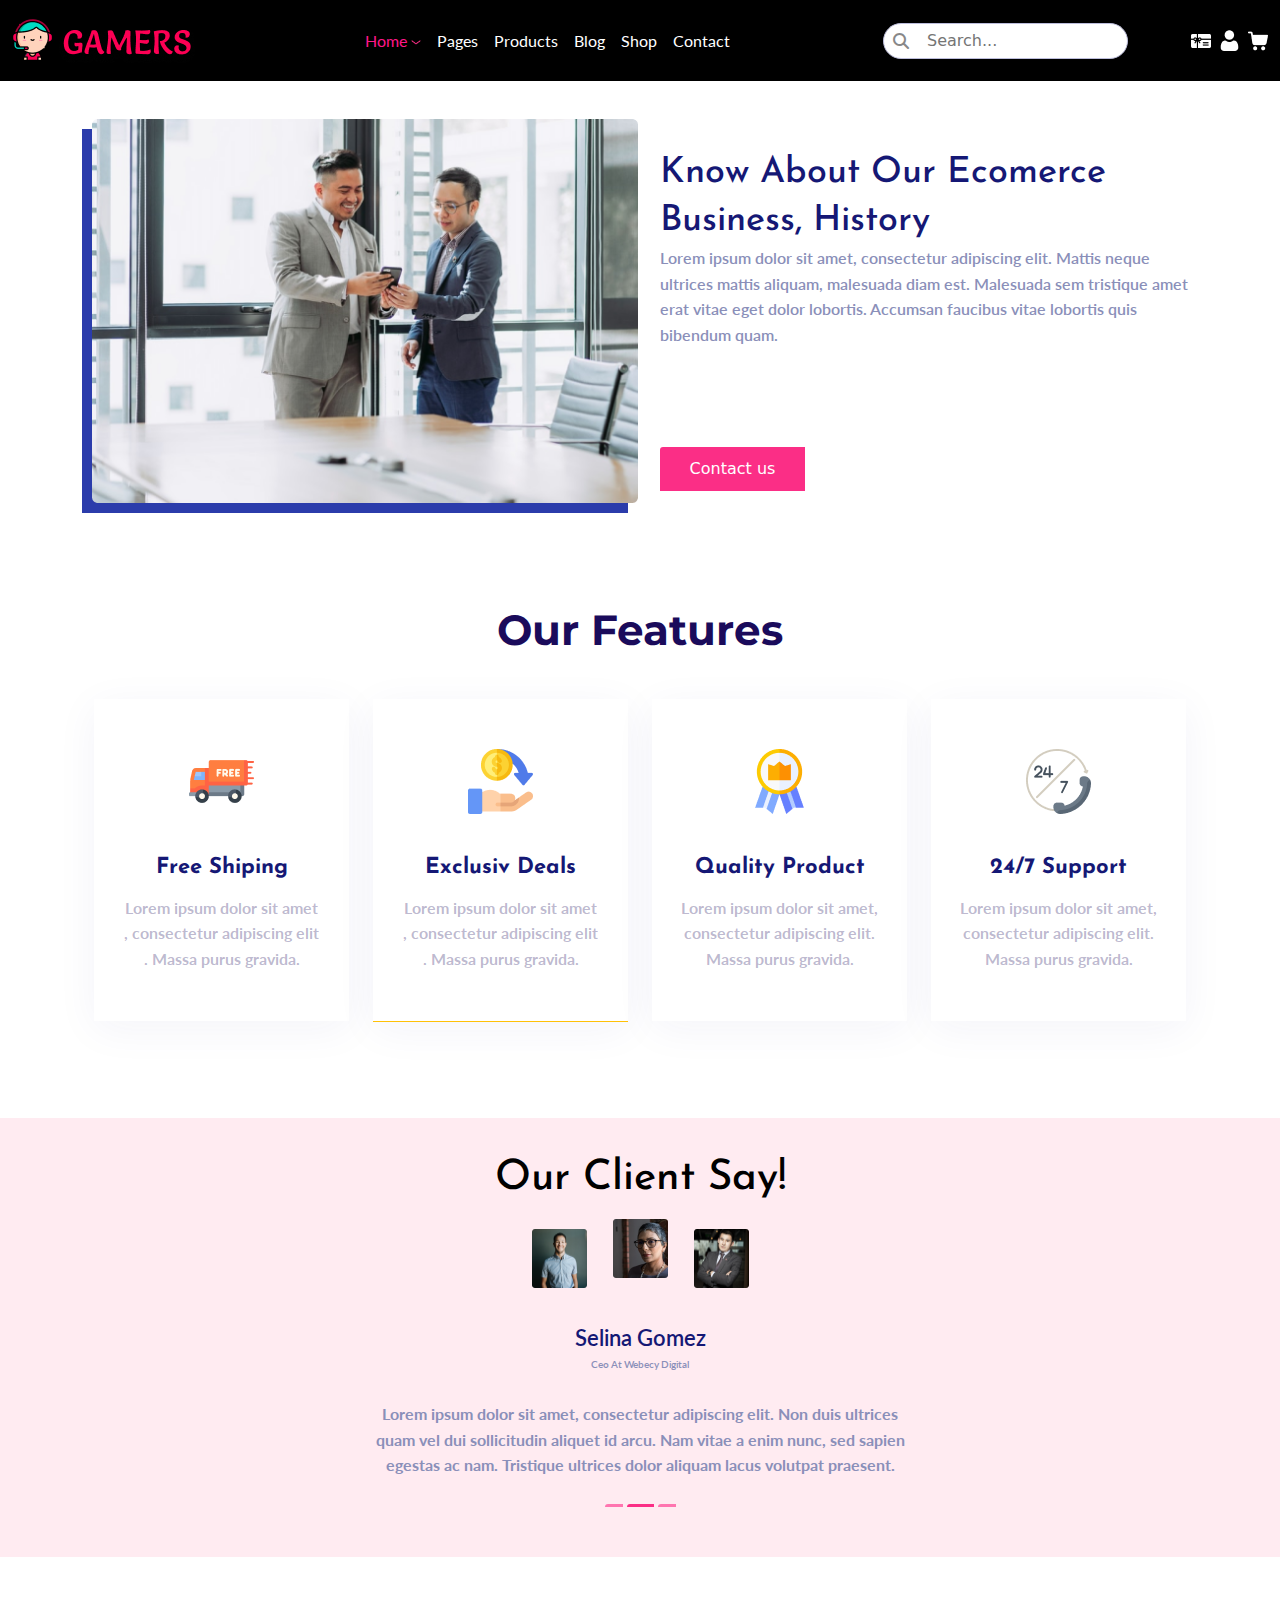
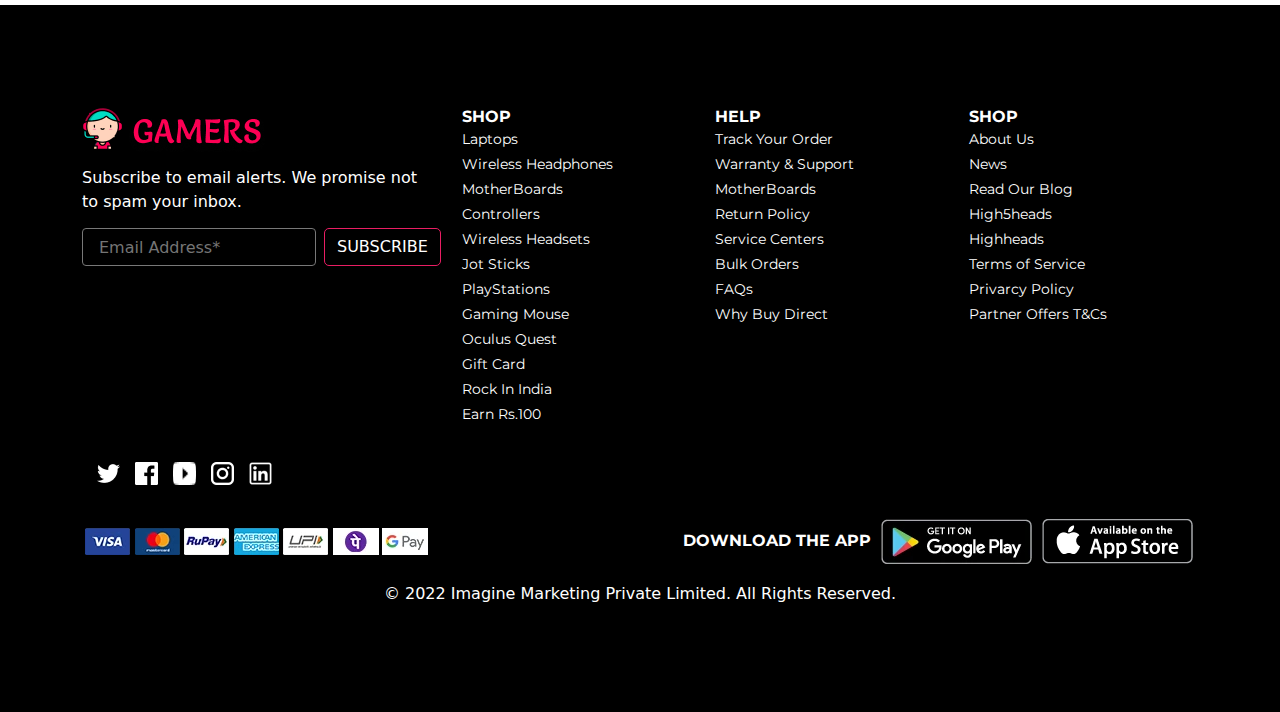
<file: client.html>
<!DOCTYPE html>
<html lang="en">
    <head>
        <meta charset="UTF-8" />
        <meta name="viewport" content="width=device-width, initial-scale=1.0" />
        <title>Gamer</title>
        <link rel="icon" type="image/x-icon" href="img/gamer 1.png">

        <link rel="preconnect" href="https://fonts.googleapis.com" />
        <link rel="preconnect" href="https://fonts.gstatic.com" crossorigin />
        <link
            href="https://fonts.googleapis.com/css2?family=Josefin+Sans:ital,wght@0,100..700;1,100..700&family=Lato:ital,wght@0,100;0,300;0,400;0,700;0,900;1,100;1,300;1,400;1,700;1,900&family=Montserrat:ital,wght@0,100..900;1,100..900&family=Poppins:ital,wght@0,100;0,200;0,300;0,400;0,500;0,600;0,700;0,800;0,900;1,100;1,200;1,300;1,400;1,500;1,600;1,700;1,800;1,900&family=Roboto:ital,wght@0,100;0,300;0,400;0,500;0,700;0,900;1,100;1,300;1,400;1,500;1,700;1,900&family=Salsa&display=swap"
            rel="stylesheet"
        />        <link rel="stylesheet" href="css/slick.css" />
        <link rel="stylesheet" href="css/slick-theme.css" />
        <link rel="stylesheet" href="css/all.min.css" />
        <link rel="stylesheet" href="css/bootstrap.min.css" />
        <link rel="stylesheet" href="css/style.css" />
    </head>
    <body>
        <nav class="navbar navbar-expand-lg bg-black p-0 m-0">
            <div class="container-fluid">
                <a class="navbar-brand" href="#"
                    ><img src="img/Group 276.png" alt=""
                /></a>
                <button
                    class="navbar-toggler bg-white"
                    type="button"
                    data-bs-toggle="collapse"
                    data-bs-target="#navbarSupportedContent"
                    aria-controls="navbarSupportedContent"
                    aria-expanded="false"
                    aria-label="Toggle navigation"
                >
                    <span class="navbar-toggler-icon"></span>
                </button>
                <div
                    class="collapse navbar-collapse"
                    id="navbarSupportedContent"
                >
                    <ul class="navbar-nav m-auto mb-2 mb-lg-0 navbar-main">
                        <li class="nav-item">
                            <a
                                class="nav-link active"
                                aria-current="page"
                                href="#"
                                >Home <img src="img/Vector.png" alt=""
                            /></a>
                        </li>
                        <li class="nav-item">
                            <a class="nav-link" aria-current="page" href="#"
                                >Pages</a
                            >
                        </li>
                        <li class="nav-item">
                            <a class="nav-link" aria-current="page" href="#"
                                >Products</a
                            >
                        </li>
                        <li class="nav-item">
                            <a class="nav-link" aria-current="page" href="#"
                                >Blog
                            </a>
                        </li>
                        <li class="nav-item">
                            <a class="nav-link" aria-current="page" href="#"
                                >Shop
                            </a>
                        </li>
                        <li class="nav-item">
                            <a class="nav-link" aria-current="page" href="#"
                                >Contact
                            </a>
                        </li>
                    </ul>
                    <form class="d-flex" role="search">
                        <div class="search-input">
                            <i class="fa fa-search"></i>
                            <input type="text" placeholder="Search..." />
                        </div>
                        <div class="d-flex align-items-center nav-icon">
                            <img src="img/image 9.png" alt="" />
                            <img src="img/image 10.png" alt="" />
                            <img src="img/image 11.png" alt="" />
                        </div>
                    </form>
                </div>
            </div>
        </nav>
    </nav>
    <section>
        <div class="container py-5">
          <div class="row">
            <div class="col-md-6">
              <div class="custom ">
                <img class="w-100" src="img/Rectangle 56.png" alt="" />
              </div>
            </div>
            <div class="col-md-6 text-custom Ecomerce ">
              <h4>
                Know About Our Ecomerce<br />
                Business, History
              </h4>
              <p>
                Lorem ipsum dolor sit amet, consectetur adipiscing elit. Mattis
                neque ultrices mattis aliquam, malesuada diam est. Malesuada sem
                tristique amet erat vitae eget dolor lobortis. Accumsan faucibus
                vitae lobortis quis bibendum quam.
              </p>
              <button type="button" class="btn btn-secondary">Contact us</button>
            </div>
          </div>
          <section class="py-5">
            <div class="container">
              <div class="h-section py-5 text-center">
                <h2>Our Features</h2>
              </div>
              <div class="row">
                <div class="col-md-3">
                  <div class="layer-2 text-center">
                    <img src="img/free-delivery 1.png" alt="" />
                    <h6 class="my-3">Free Shiping</h6>
                    <p>
                      Lorem ipsum dolor sit amet<br />, consectetur adipiscing
                      elit<br />. Massa purus gravida.
                    </p>
                  </div>
                </div>
                <div class="col-md-3">
                  <div
                    class="layer-2 text-center border-bottom border-color border-warning"
                  >
                    <img src="img/cashback 1.png" alt="" />
                    <h6 class="my-3">Exclusiv Deals</h6>
                    <p>
                      Lorem ipsum dolor sit amet<br />, consectetur adipiscing
                      elit<br />. Massa purus gravida.
                    </p>
                  </div>
                </div>
                <div class="col-md-3">
                  <div class="layer-2 text-center">
                    <img src="img/premium-quality 1.png" alt="" />
                    <h6 class="my-3">Quality Product</h6>
                    <p>
                      Lorem ipsum dolor sit amet,<br />
                      consectetur adipiscing elit. <br />Massa purus gravida.
                    </p>
                  </div>
                </div>
                <div class="col-md-3">
                  <div class="layer-2 text-center">
                    <img src="img/24-hours-support 1.png" alt="" />
                    <h6 class="my-3">24/7 Support</h6>
                    <p>
                      Lorem ipsum dolor sit amet, <br />consectetur adipiscing
                      elit.<br />Massa purus gravida.
                    </p>
                  </div>
                </div>
              </div>
            </div>
          </section>
        </div>
      </section>
      <section class="say-clinet mb-5">
        <div class="container py-5">
          <h2 class="text-center">Our Client Say!</h2>
          <div class="w-50 mx-auto">
            <div class="d-flex justify-content-center py-4 img-client">
              <img src="img/Mask Group.png" alt="" srcset="" />
              <img class="top-img" src="img/Mask Group-1.png" alt="" srcset="" />
              <img src="img/Mask Group-2.png" alt="" srcset="" />
            </div>
            <div class="text-center text-say">
              <p class="p-0 m-0">Selina Gomez</p>
              <span>Ceo At Webecy Digital</span>
            </div>
            <p class="text-center py-4 lorem">
              Lorem ipsum dolor sit amet, consectetur adipiscing elit. Non duis
              ultrices quam vel dui sollicitudin aliquet id arcu. Nam vitae a enim
              nunc, sed sapien egestas ac nam. Tristique ultrices dolor aliquam
              lacus volutpat praesent.
            </p>
            <div class="d-flex justify-content-center">
              <div class="slide-n"></div>
              <div class="slide-b"></div>
              <div class="slide-p"></div>
            </div>
          </div>
        </div>
      </section>
      <footer class="bg-black footer">
        <div class="container">
            <div class="row">
                <div class="col-md-4">
                    <div
                        class="d-flex justify-content-start align-items-start head"
                    >
                        <div class="pe-3">
                            <img src="img/Group 276.png" alt="" />
                        </div>

                    </div>
                    <p class="text-white subscribe">
                        Subscribe to email alerts. We promise not to spam
                        your inbox.
                    </p>
                    <form action="">
                        <div
                        class="d-flex justify-content-start align-items-start inputs"
                    >
                        <input
                            type="email"
                            placeholder="Email Address*"
                            class="px-3 me-2 rounded-1"
                        />
                        <button type="button" class="btn btn-subscribe">
                            SUBSCRIBE
                        </button>
                    </div>

                    </form>

                </div>
                <div class="col-md-8">
                    <div class="row">
                        <div class="col-md-4 footer-list">
                            <h4>SHOP</h4>
                            <ul class="p-0 m-0">
                                <li class="list-unstyled"> <a href="#">Laptops</a></li>
                                <li class="list-unstyled">
                                    <a href="">Wireless Headphones</a>
                                </li>
                                <li class="list-unstyled"><a href="">MotherBoards</a></li>
                                <li class="list-unstyled"><a href="">Controllers</a></li>
                                <li class="list-unstyled">
                                    <a href="">Wireless Headsets</a>
                                </li>
                                <li class="list-unstyled"><a href="">Jot Sticks</a></li>
                                <li class="list-unstyled"><a href="">PlayStations</a></li>
                                <li class="list-unstyled"><a href="">Gaming Mouse</a></li>
                                <li class="list-unstyled"><a href="">Oculus Quest</a></li>
                                <li class="list-unstyled"> <a href="">Gift Card</a></li>
                                <li class="list-unstyled"> <a href="">Rock In India</a></li>
                                <li class="list-unstyled"><a href="">Earn Rs.100</a></li>
                            </ul>
                        </div>
                        <div class="col-md-4  footer-list">
                            <h4>HELP</h4>
                            <ul class="p-0 m-0">
                                <li class="list-unstyled">
                                    <a href="">Track Your Order</a>
                                </li>
                                <li class="list-unstyled">
                                        <a href="">Warranty & Support</a>
                                </li>
                                <li class="list-unstyled"><a href="">MotherBoards</a></li>
                                <li class="list-unstyled">  <a href="">Return Policy</a></li>
                                <li class="list-unstyled">
                                    <a href="">Service Centers</a>
                                </li>
                                <li class="list-unstyled"><a href="">Bulk Orders</a></li>
                                <li class="list-unstyled"><a href="">FAQs</a></li>
                                <li class="list-unstyled">
                                   <a href=""> Why Buy Direct</a>
                                </li>
                            </ul>
                        </div>
                        <div class="col-md-4  footer-list">
                            <h4>SHOP</h4>
                            <ul class="p-0 m-0">
                                <li class="list-unstyled"><a href="">About Us</a></li>
                                <li class="list-unstyled"><a href="">News</a></li>
                                <li class="list-unstyled"><a href="">Read Our Blog</a></li>
                                <li class="list-unstyled"><a href="">High5heads</a></li>
                                <li class="list-unstyled"><a href="">Highheads</a></li>
                                <li class="list-unstyled">
                                    <a href="">Terms of Service</a>
                                </li>
                                <li class="list-unstyled">
                                        <a href="">Privarcy Policy</a>
                                </li>
                                <li class="list-unstyled">
                                        <a href="">Partner Offers T&Cs</a>
                                </li>
                            </ul>
                        </div>
                    </div>
                </div>
            </div>
            <div class="s-icon d-flex justify-content-start">
                <img src="img/twitter (1).png" alt="" />
                <img src="img/facebook-app-logo (1).png" alt="" />
                <img src="img/youtube (2).png" alt="" />
                <img src="img/instagram (1).png" alt="" />
                <img src="img/image 38.png" alt="" />
            </div>
            <div
                class="d-flex justify-content-between align-items-center reponsive "
            >
                <div>
                    <img src="img/image 35.png" alt="" />
                </div>
                <div
                    class="d-flex align-items-center justify-content-center"
                >
                    <h4 class="app">DOWNLOAD THE APP</h4>
                    <img class="app" src="img/image 36.png" alt="" />
                    <img class="app" src="img/image 37.png" alt="" />
                </div>
            </div>
            <div class="text-center py-3">
                <p class="text-white">
                    © 2022 Imagine Marketing Private Limited. All Rights
                    Reserved.
                </p>
            </div>
        </div>
    </footer>
        <script src="js/jquery-3.7.1.min.js"></script>
        <script src="js/slick.min.js"></script>
        <script src="js/bootstrap.bundle.min.js"></script>
        <script src="js/index.js"></script>
    </body>
</html>
</file>
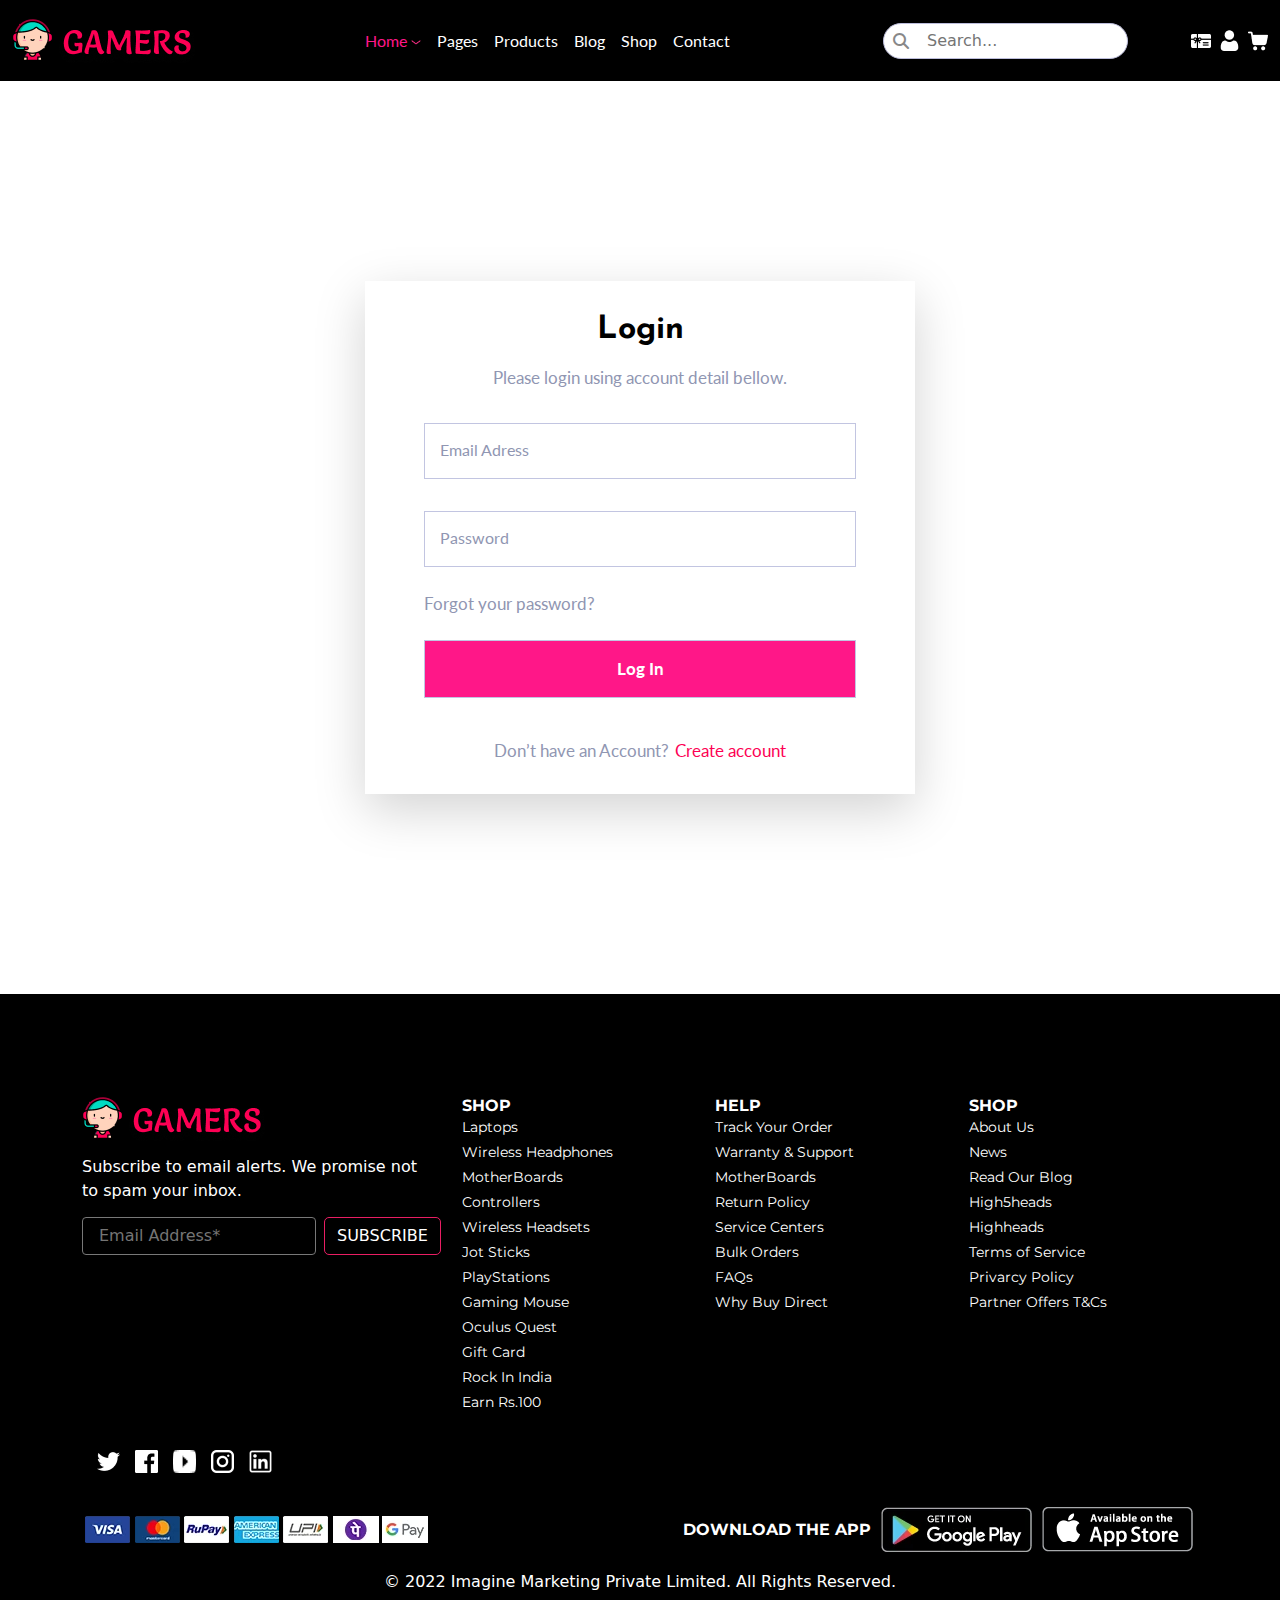
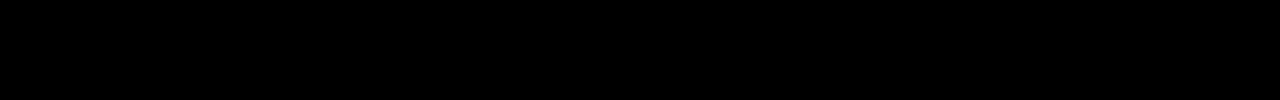
<file: login.html>
<!DOCTYPE html>
<html lang="en">
    <head>
        <meta charset="UTF-8" />
        <meta name="viewport" content="width=device-width, initial-scale=1.0" />
        <title>Gamer</title>
        <link rel="icon" type="image/x-icon" href="img/gamer 1.png">

        <link rel="preconnect" href="https://fonts.googleapis.com" />
        <link rel="preconnect" href="https://fonts.gstatic.com" crossorigin />
        <link
            href="https://fonts.googleapis.com/css2?family=Josefin+Sans:ital,wght@0,100..700;1,100..700&family=Lato:ital,wght@0,100;0,300;0,400;0,700;0,900;1,100;1,300;1,400;1,700;1,900&family=Montserrat:ital,wght@0,100..900;1,100..900&family=Poppins:ital,wght@0,100;0,200;0,300;0,400;0,500;0,600;0,700;0,800;0,900;1,100;1,200;1,300;1,400;1,500;1,600;1,700;1,800;1,900&family=Roboto:ital,wght@0,100;0,300;0,400;0,500;0,700;0,900;1,100;1,300;1,400;1,500;1,700;1,900&family=Salsa&display=swap"
            rel="stylesheet"
        />
        <link rel="stylesheet" href="css/slick.css" />
        <link rel="stylesheet" href="css/slick-theme.css" />
        <link rel="stylesheet" href="css/all.min.css" />
        <link rel="stylesheet" href="css/bootstrap.min.css" />
        <link rel="stylesheet" href="css/style.css" />
    </head>
    <body>
        <nav class="navbar navbar-expand-lg bg-black p-0 m-0">
            <div class="container-fluid">
                <a class="navbar-brand" href="#"
                    ><img src="img/Group 276.png" alt=""
                /></a>
                <button
                    class="navbar-toggler bg-white"
                    type="button"
                    data-bs-toggle="collapse"
                    data-bs-target="#navbarSupportedContent"
                    aria-controls="navbarSupportedContent"
                    aria-expanded="false"
                    aria-label="Toggle navigation"
                >
                    <span class="navbar-toggler-icon"></span>
                </button>
                <div
                    class="collapse navbar-collapse"
                    id="navbarSupportedContent"
                >
                    <ul class="navbar-nav m-auto mb-2 mb-lg-0 navbar-main">
                        <li class="nav-item">
                            <a
                                class="nav-link active"
                                aria-current="page"
                                href="#"
                                >Home <img src="img/Vector.png" alt=""
                            /></a>
                        </li>
                        <li class="nav-item">
                            <a class="nav-link" aria-current="page" href="#"
                                >Pages</a
                            >
                        </li>
                        <li class="nav-item">
                            <a class="nav-link" aria-current="page" href="#"
                                >Products</a
                            >
                        </li>
                        <li class="nav-item">
                            <a class="nav-link" aria-current="page" href="#"
                                >Blog
                            </a>
                        </li>
                        <li class="nav-item">
                            <a class="nav-link" aria-current="page" href="#"
                                >Shop
                            </a>
                        </li>
                        <li class="nav-item">
                            <a class="nav-link" aria-current="page" href="#"
                                >Contact
                            </a>
                        </li>
                    </ul>
                    <form class="d-flex" role="search">
                        <div class="search-input">
                            <i class="fa fa-search"></i>
                            <input type="text" placeholder="Search..." />
                        </div>
                        <div class="d-flex align-items-center nav-icon">
                            <img src="img/image 9.png" alt="" />
                            <img src="img/image 10.png" alt="" />
                            <img src="img/image 11.png" alt="" />
                        </div>
                    </form>
                </div>
            </div>
        </nav>
    </nav>
<section>
    <div class="login">
        <div class="container">
            <div class="row">
                <div class="col-12 text-center">
                    <div class="box shadow-lg">
                        <h2>Login</h2>
                        <p class="p py-3">Please login using account detail bellow.</p>
                        <div class="input py-3">
                            <input class=" w-100" type="email" placeholder="Email Adress" />

                        </div>
                        <div class="input py-3">
                            <input class=" w-100" type="password" placeholder="Password" />

                        </div>


                        <div class="text-start forget py-2">
                            <p class="p">Forgot your password?</p>
                        </div>

                        <div class="btnLogin py-3">
                            <input type="submit" value="Log In" class="loginBtn w-100" />

                        </div>
                        <br />
                        <span class="d-inline-block p">Don’t have an Account?</span>
                        <button class="create">Create account</button>

                    </div>


                </div>
            </div>
        </div>
    </div>
</section>
<footer class="bg-black footer">
    <div class="container">
        <div class="row">
            <div class="col-md-4">
                <div
                    class="d-flex justify-content-start align-items-start head"
                >
                    <div class="pe-3">
                        <img src="img/Group 276.png" alt="" />
                    </div>

                </div>
                <p class="text-white subscribe">
                    Subscribe to email alerts. We promise not to spam
                    your inbox.
                </p>
                <form action="">
                    <div
                    class="d-flex justify-content-start align-items-start inputs"
                >
                    <input
                        type="email"
                        placeholder="Email Address*"
                        class="px-3 me-2 rounded-1"
                    />
                    <button type="button" class="btn btn-subscribe">
                        SUBSCRIBE
                    </button>
                </div>

                </form>

            </div>
            <div class="col-md-8">
                <div class="row">
                    <div class="col-md-4 footer-list">
                        <h4>SHOP</h4>
                        <ul class="p-0 m-0">
                            <li class="list-unstyled"> <a href="#">Laptops</a></li>
                            <li class="list-unstyled">
                                <a href="">Wireless Headphones</a>
                            </li>
                            <li class="list-unstyled"><a href="">MotherBoards</a></li>
                            <li class="list-unstyled"><a href="">Controllers</a></li>
                            <li class="list-unstyled">
                                <a href="">Wireless Headsets</a>
                            </li>
                            <li class="list-unstyled"><a href="">Jot Sticks</a></li>
                            <li class="list-unstyled"><a href="">PlayStations</a></li>
                            <li class="list-unstyled"><a href="">Gaming Mouse</a></li>
                            <li class="list-unstyled"><a href="">Oculus Quest</a></li>
                            <li class="list-unstyled"> <a href="">Gift Card</a></li>
                            <li class="list-unstyled"> <a href="">Rock In India</a></li>
                            <li class="list-unstyled"><a href="">Earn Rs.100</a></li>
                        </ul>
                    </div>
                    <div class="col-md-4  footer-list">
                        <h4>HELP</h4>
                        <ul class="p-0 m-0">
                            <li class="list-unstyled">
                                <a href="">Track Your Order</a>
                            </li>
                            <li class="list-unstyled">
                                    <a href="">Warranty & Support</a>
                            </li>
                            <li class="list-unstyled"><a href="">MotherBoards</a></li>
                            <li class="list-unstyled">  <a href="">Return Policy</a></li>
                            <li class="list-unstyled">
                                <a href="">Service Centers</a>
                            </li>
                            <li class="list-unstyled"><a href="">Bulk Orders</a></li>
                            <li class="list-unstyled"><a href="">FAQs</a></li>
                            <li class="list-unstyled">
                               <a href=""> Why Buy Direct</a>
                            </li>
                        </ul>
                    </div>
                    <div class="col-md-4  footer-list">
                        <h4>SHOP</h4>
                        <ul class="p-0 m-0">
                            <li class="list-unstyled"><a href="">About Us</a></li>
                            <li class="list-unstyled"><a href="">News</a></li>
                            <li class="list-unstyled"><a href="">Read Our Blog</a></li>
                            <li class="list-unstyled"><a href="">High5heads</a></li>
                            <li class="list-unstyled"><a href="">Highheads</a></li>
                            <li class="list-unstyled">
                                <a href="">Terms of Service</a>
                            </li>
                            <li class="list-unstyled">
                                    <a href="">Privarcy Policy</a>
                            </li>
                            <li class="list-unstyled">
                                    <a href="">Partner Offers T&Cs</a>
                            </li>
                        </ul>
                    </div>
                </div>
            </div>
        </div>
        <div class="s-icon d-flex justify-content-start">
            <img src="img/twitter (1).png" alt="" />
            <img src="img/facebook-app-logo (1).png" alt="" />
            <img src="img/youtube (2).png" alt="" />
            <img src="img/instagram (1).png" alt="" />
            <img src="img/image 38.png" alt="" />
        </div>
        <div
            class="d-flex justify-content-between align-items-center reponsive "
        >
            <div>
                <img src="img/image 35.png" alt="" />
            </div>
            <div
                class="d-flex align-items-center justify-content-center"
            >
                <h4 class="app">DOWNLOAD THE APP</h4>
                <img class="app" src="img/image 36.png" alt="" />
                <img class="app" src="img/image 37.png" alt="" />
            </div>
        </div>
        <div class="text-center py-3">
            <p class="text-white">
                © 2022 Imagine Marketing Private Limited. All Rights
                Reserved.
            </p>
        </div>
    </div>
</footer>
        <script src="js/jquery-3.7.1.min.js"></script>
        <script src="js/slick.min.js"></script>
        <script src="js/bootstrap.bundle.min.js"></script>
        <script src="js/index.js"></script>
    </body>
</html>
</file>
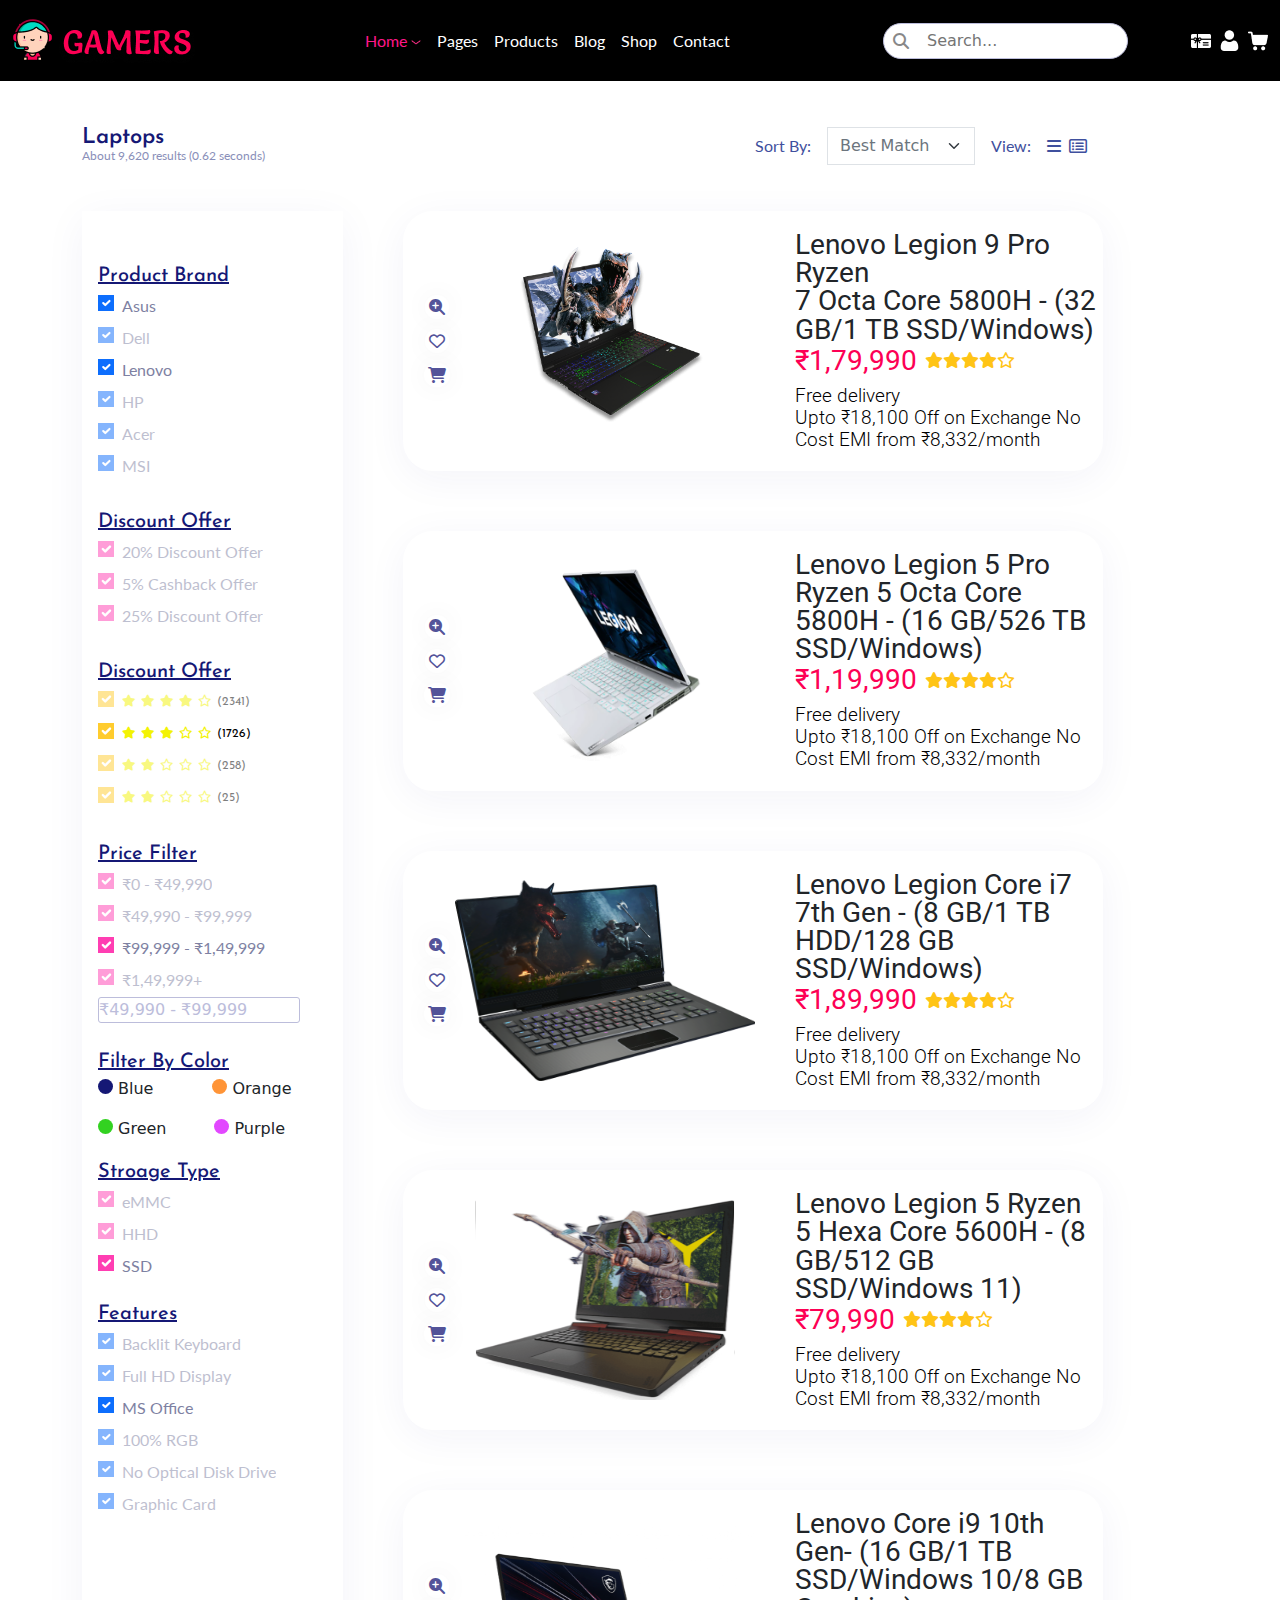
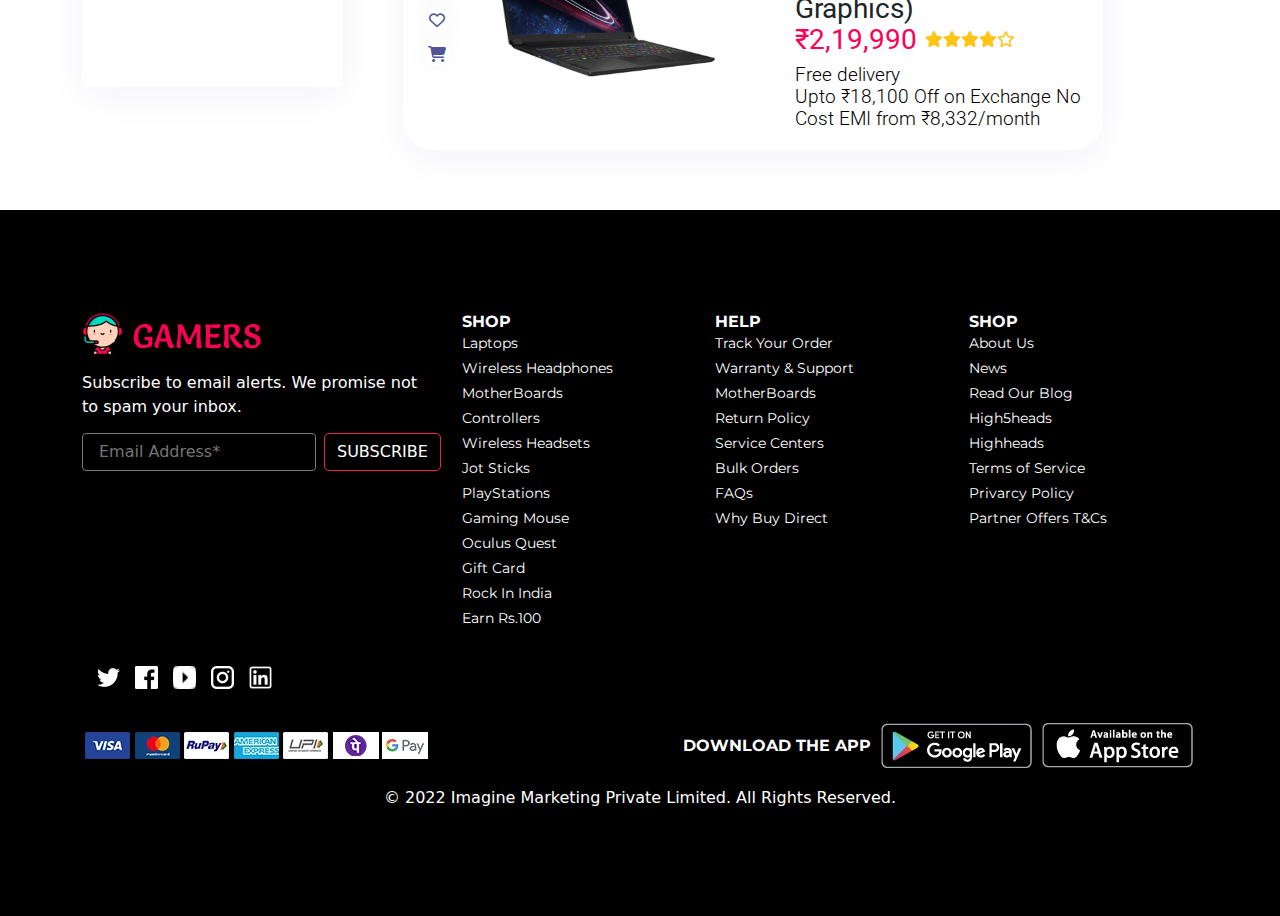
<file: Product.html>
<!DOCTYPE html>
<html lang="en">
    <head>
        <meta charset="UTF-8" />
        <meta name="viewport" content="width=device-width, initial-scale=1.0" />
        <title>Gamer</title>
        <link rel="preconnect" href="https://fonts.googleapis.com" />
        <link rel="preconnect" href="https://fonts.gstatic.com" crossorigin />
        <link rel="icon" type="image/x-icon" href="img/gamer 1.png">

        <link
            href="https://fonts.googleapis.com/css2?family=Josefin+Sans:ital,wght@0,100..700;1,100..700&family=Lato:ital,wght@0,100;0,300;0,400;0,700;0,900;1,100;1,300;1,400;1,700;1,900&family=Montserrat:ital,wght@0,100..900;1,100..900&family=Poppins:ital,wght@0,100;0,200;0,300;0,400;0,500;0,600;0,700;0,800;0,900;1,100;1,200;1,300;1,400;1,500;1,600;1,700;1,800;1,900&family=Roboto:ital,wght@0,100;0,300;0,400;0,500;0,700;0,900;1,100;1,300;1,400;1,500;1,700;1,900&family=Salsa&display=swap"
            rel="stylesheet"
        />
        <link rel="stylesheet" href="css/slick.css" />
        <link rel="stylesheet" href="css/slick-theme.css" />
        <link rel="stylesheet" href="css/all.min.css" />
        <link rel="stylesheet" href="css/bootstrap.min.css" />
        <link rel="stylesheet" href="css/style.css" />
    </head>
    <body>
        <nav class="navbar navbar-expand-lg bg-black p-0 m-0">
            <div class="container-fluid">
                <a class="navbar-brand" href="#"
                    ><img src="img/Group 276.png" alt=""
                /></a>
                <button
                    class="navbar-toggler bg-white"
                    type="button"
                    data-bs-toggle="collapse"
                    data-bs-target="#navbarSupportedContent"
                    aria-controls="navbarSupportedContent"
                    aria-expanded="false"
                    aria-label="Toggle navigation"
                >
                    <span class="navbar-toggler-icon"></span>
                </button>
                <div
                    class="collapse navbar-collapse"
                    id="navbarSupportedContent"
                >
                    <ul class="navbar-nav m-auto mb-2 mb-lg-0 navbar-main">
                        <li class="nav-item">
                            <a
                                class="nav-link active"
                                aria-current="page"
                                href="#"
                                >Home <img src="img/Vector.png" alt=""
                            /></a>
                        </li>
                        <li class="nav-item">
                            <a class="nav-link" aria-current="page" href="#"
                                >Pages</a
                            >
                        </li>
                        <li class="nav-item">
                            <a class="nav-link" aria-current="page" href="#"
                                >Products</a
                            >
                        </li>
                        <li class="nav-item">
                            <a class="nav-link" aria-current="page" href="#"
                                >Blog
                            </a>
                        </li>
                        <li class="nav-item">
                            <a class="nav-link" aria-current="page" href="#"
                                >Shop
                            </a>
                        </li>
                        <li class="nav-item">
                            <a class="nav-link" aria-current="page" href="#"
                                >Contact
                            </a>
                        </li>
                    </ul>
                    <form class="d-flex" role="search">
                        <div class="search-input">
                            <i class="fa fa-search"></i>
                            <input type="text" placeholder="Search..." />
                        </div>
                        <div class="d-flex align-items-center nav-icon">
                            <img src="img/image 9.png" alt="" />
                            <img src="img/image 10.png" alt="" />
                            <img src="img/image 11.png" alt="" />
                        </div>
                    </form>
                </div>
            </div>
        </nav>
        <section class="row-data d-block">
            <div class="container">
                <div class="row">
                    <div class="col-md-3 laptop-head">
                        <h4>Laptops</h4>
                        <p>About 9,620 results (0.62 seconds)</p>
                    </div>
                    <div class="col-4 offset-4 laptop-head">
                        <div class="d-flex align-items-center sort">
                            <span class="mx-2">Sort By:</span>
                            <div class="col-5 mx-2">
                                <label
                                    class="visually-hidden"
                                    for="inlineFormSelectPref"
                                    >Preference</label
                                >
                                <select
                                    class="form-select text-secondary select"
                                    id="inlineFormSelectPref"
                                >
                                    <option selected>Best Match</option>
                                    <option value="1">Name</option>
                                    <option value="2">Price</option>
                                    <option value="3">Data</option>
                                </select>
                            </div>
                            <span class="mx-2">View:</span>
                            <div class="d-flex align-items-center list">
                                <i class="fa-solid fa-bars mx-2"></i>
                                <i class="fa-regular fa-rectangle-list"></i>
                            </div>
                        </div>
                    </div>
                </div>
                <div class="row">
                    <div class="col-md-3">
                        <div class="layer-2 layer-p">
                            <div class="ms-3">
                                <h5 class="text-decoration-underline color-h">
                                    Product Brand
                                </h5>
                                <div class="form-check check">
                                    <input
                                        class="form-check-input"
                                        type="checkbox"
                                        value=""
                                        id="flexCheckCheckedDisabled"
                                        checked
                                            
                                    />
                                    <label
                                        class="form-check-label"
                                        for="flexCheckCheckedDisabled"
                                    >
                                        Asus
                                    </label>
                                </div>
                                <div class="form-check check">
                                    <input
                                        class="form-check-input"
                                        type="checkbox"
                                        value=""
                                        id="flexCheckCheckedDisabled"
                                        checked
                                        disabled
                                    />
                                    <label
                                        class="form-check-label"
                                        for="flexCheckCheckedDisabled"
                                    >
                                        Dell
                                    </label>
                                </div>
                                <div class="form-check check">
                                    <input
                                        class="form-check-input"
                                        type="checkbox"
                                        value=""
                                        id="flexCheckCheckedDisabled"
                                        checked
                                    />
                                    <label
                                        class="form-check-label"
                                        for="flexCheckCheckedDisabled"
                                    >
                                        Lenovo
                                    </label>
                                </div>
                                <div class="form-check check">
                                    <input
                                        class="form-check-input"
                                        type="checkbox"
                                        value=""
                                        id="flexCheckCheckedDisabled"
                                        checked
                                        disabled
                                    />
                                    <label
                                        class="form-check-label"
                                        for="flexCheckCheckedDisabled"
                                    >
                                        HP
                                    </label>
                                </div>
                                <div class="form-check check">
                                    <input
                                        class="form-check-input"
                                        type="checkbox"
                                        value=""
                                        id="flexCheckCheckedDisabled"
                                        checked
                                        disabled
                                    />
                                    <label
                                        class="form-check-label"
                                        for="flexCheckCheckedDisabled"
                                    >
                                        Acer
                                    </label>
                                </div>
                                <div class="form-check check">
                                    <input
                                        class="form-check-input"
                                        type="checkbox"
                                        value=""
                                        id="flexCheckCheckedDisabled"
                                        checked
                                        disabled
                                    />
                                    <label
                                        class="form-check-label"
                                        for="flexCheckCheckedDisabled"
                                    >
                                        MSI
                                    </label>
                                </div>
                            </div>
                            <div class="ms-3 py-4">
                                <h5 class="text-decoration-underline color-h">
                                    Discount Offer
                                </h5>
                                <div class="form-check check-pink">
                                    <input
                                        class="form-check-input"
                                        type="checkbox"
                                        value=""
                                        id="flexCheckCheckedDisabled"
                                        checked
                                        disabled
                                    />
                                    <label
                                        class="form-check-label"
                                        for="flexCheckCheckedDisabled"
                                    >
                                        20% Discount Offer
                                    </label>
                                </div>
                                <div class="form-check check-pink">
                                    <input
                                        class="form-check-input"
                                        type="checkbox"
                                        value=""
                                        id="flexCheckCheckedDisabled"
                                        checked
                                        disabled
                                    />
                                    <label
                                        class="form-check-label"
                                        for="flexCheckCheckedDisabled"
                                    >
                                        5% Cashback Offer
                                    </label>
                                </div>
                                <div class="form-check check-pink">
                                    <input
                                        class="form-check-input"
                                        type="checkbox"
                                        value=""
                                        id="flexCheckCheckedDisabled"
                                        checked
                                        disabled
                                    />
                                    <label
                                        class="form-check-label"
                                        for="flexCheckCheckedDisabled"
                                    >
                                        25% Discount Offer
                                    </label>
                                </div>
                            </div>
                            <div class="ms-3">
                                <h5 class="text-decoration-underline color-h">
                                    Discount Offer
                                </h5>
                                <div class="form-check check-yellow">
                                    <input
                                        class="form-check-input"
                                        type="checkbox"
                                        value=""
                                        id="flexCheckCheckedDisabled"
                                        checked
                                        disabled
                                    />
                                    <label
                                        class="form-check-label"
                                        for="flexCheckCheckedDisabled"
                                    >
                                        <i class="fa-solid fa-star"></i>
                                        <i class="fa-solid fa-star"></i>
                                        <i class="fa-solid fa-star"></i>
                                        <i class="fa-solid fa-star"></i>
                                        <i class="fa-regular fa-star"></i>
                                        <span>(2341)</span>
                                    </label>
                                </div>
                                <div class="form-check check-yellow">
                                    <input
                                        class="form-check-input"
                                        type="checkbox"
                                        value=""
                                        id="flexCheckCheckedDisabled"
                                        checked
                                    />
                                    <label
                                        class="form-check-label"
                                        for="flexCheckCheckedDisabled"
                                    >
                                        <i class="fa-solid fa-star"></i>
                                        <i class="fa-solid fa-star"></i>
                                        <i class="fa-solid fa-star"></i>
                                        <i class="fa-regular fa-star"></i>
                                        <i class="fa-regular fa-star"></i>
                                        <span>(1726)</span>
                                    </label>
                                </div>
                                <div class="form-check check-yellow">
                                    <input
                                        class="form-check-input"
                                        type="checkbox"
                                        value=""
                                        id="flexCheckCheckedDisabled"
                                        checked
                                        disabled
                                    />
                                    <label
                                        class="form-check-label"
                                        for="flexCheckCheckedDisabled"
                                    >
                                        <i class="fa-solid fa-star"></i>
                                        <i class="fa-solid fa-star"></i>
                                        <i class="fa-regular fa-star"></i>
                                        <i class="fa-regular fa-star"></i>
                                        <i class="fa-regular fa-star"></i>
                                        <span>(258)</span>
                                    </label>
                                </div>
                                <div class="form-check check-yellow">
                                    <input
                                        class="form-check-input"
                                        type="checkbox"
                                        value=""
                                        id="flexCheckCheckedDisabled"
                                        checked
                                        disabled
                                    />
                                    <label
                                        class="form-check-label"
                                        for="flexCheckCheckedDisabled"
                                    >
                                        <i class="fa-solid fa-star"></i>
                                        <i class="fa-solid fa-star"></i>
                                        <i class="fa-regular fa-star"></i>
                                        <i class="fa-regular fa-star"></i>
                                        <i class="fa-regular fa-star"></i>
                                        <span>(25)</span>
                                    </label>
                                </div>
                                <div class="py-4 serach">
                                    <h5
                                        class="text-decoration-underline color-h"
                                    >
                                        Price Filter
                                    </h5>
                                    <div class="form-check check-pink">
                                        <input
                                            class="form-check-input"
                                            type="checkbox"
                                            value=""
                                            id="flexCheckCheckedDisabled"
                                            checked
                                            disabled
                                        />
                                        <label
                                            class="form-check-label"
                                            for="flexCheckCheckedDisabled"
                                        >
                                            ₹0 - ₹49,990
                                        </label>
                                    </div>
                                    <div class="form-check check-pink">
                                        <input
                                            class="form-check-input"
                                            type="checkbox"
                                            value=""
                                            id="flexCheckCheckedDisabled"
                                            checked
                                            disabled
                                        />
                                        <label
                                            class="form-check-label"
                                            for="flexCheckCheckedDisabled"
                                        >
                                            ₹49,990 - ₹99,999
                                        </label>
                                    </div>
                                    <div class="form-check check-pink">
                                        <input
                                            class="form-check-input"
                                            type="checkbox"
                                            value=""
                                            id="flexCheckCheckedDisabled"
                                            checked
                                        />
                                        <label
                                            class="form-check-label"
                                            for="flexCheckCheckedDisabled"
                                        >
                                            ₹99,999 - ₹1,49,999
                                        </label>
                                    </div>
                                    <div class="form-check check-pink">
                                        <input
                                            class="form-check-input"
                                            type="checkbox"
                                            value=""
                                            id="flexCheckCheckedDisabled"
                                            checked
                                            disabled
                                        />
                                        <label
                                            class="form-check-label"
                                            for="flexCheckCheckedDisabled"
                                        >
                                            ₹1,49,999+
                                        </label>
                                    </div>
                                    <input
                                        type="text"
                                        class=" "
                                        placeholder="₹49,990 - ₹99,999"
                                    />
                                </div>
                                <div class="color">
                                    <h5
                                        class="text-decoration-underline color-h"
                                    >
                                        Filter By Color
                                    </h5>
                                    <div class="">
                                        <ul
                                            class="d-flex align-items-center flex-wrap"
                                        >
                                            <li class="me-5 blue">Blue</li>
                                            <li class="orange">Orange</li>
                                        </ul>
                                        <ul
                                            class="d-flex align-items-center flex-wrap"
                                        >
                                            <li class="green me-5">Green</li>
                                            <li class="purple">Purple</li>
                                        </ul>
                                    </div>
                                </div>
                                <div>
                                    <h5
                                        class="text-decoration-underline color-h"
                                    >
                                        Stroage Type
                                    </h5>
                                    <div class="form-check check-pink">
                                        <input
                                            class="form-check-input"
                                            type="checkbox"
                                            value=""
                                            id="flexCheckCheckedDisabled"
                                            checked
                                            disabled
                                        />
                                        <label
                                            class="form-check-label"
                                            for="flexCheckCheckedDisabled"
                                        >
                                            eMMC
                                        </label>
                                    </div>
                                    <div class="form-check check-pink">
                                        <input
                                            class="form-check-input"
                                            type="checkbox"
                                            value=""
                                            id="flexCheckCheckedDisabled"
                                            checked
                                            disabled
                                        />
                                        <label
                                            class="form-check-label"
                                            for="flexCheckCheckedDisabled"
                                        >
                                            HHD
                                        </label>
                                    </div>
                                    <div class="form-check check-pink">
                                        <input
                                            class="form-check-input"
                                            type="checkbox"
                                            value=""
                                            id="flexCheckCheckedDisabled"
                                            checked
                                        />
                                        <label
                                            class="form-check-label"
                                            for="flexCheckCheckedDisabled"
                                        >
                                            SSD
                                        </label>
                                    </div>
                                </div>
                                <div class="py-3">
                                    <h5
                                        class="text-decoration-underline color-h"
                                    >
                                        Features
                                    </h5>
                                    <div class="form-check check">
                                        <input
                                            class="form-check-input"
                                            type="checkbox"
                                            value=""
                                            id="flexCheckCheckedDisabled"
                                            checked
                                            disabled
                                        />
                                        <label
                                            class="form-check-label"
                                            for="flexCheckCheckedDisabled"
                                        >
                                            Backlit Keyboard
                                        </label>
                                    </div>
                                    <div class="form-check check">
                                        <input
                                            class="form-check-input"
                                            type="checkbox"
                                            value=""
                                            id="flexCheckCheckedDisabled"
                                            checked
                                            disabled
                                        />
                                        <label
                                            class="form-check-label"
                                            for="flexCheckCheckedDisabled"
                                        >
                                            Full HD Display
                                        </label>
                                    </div>
                                    <div class="form-check check">
                                        <input
                                            class="form-check-input"
                                            type="checkbox"
                                            value=""
                                            id="flexCheckCheckedDisabled"
                                            checked
                                        />
                                        <label
                                            class="form-check-label"
                                            for="flexCheckCheckedDisabled"
                                        >
                                            MS Office
                                        </label>
                                    </div>
                                    <div class="form-check check">
                                        <input
                                            class="form-check-input"
                                            type="checkbox"
                                            value=""
                                            id="flexCheckCheckedDisabled"
                                            checked
                                            disabled
                                        />
                                        <label
                                            class="form-check-label"
                                            for="flexCheckCheckedDisabled"
                                        >
                                            100% RGB
                                        </label>
                                    </div>
                                    <div class="form-check check">
                                        <input
                                            class="form-check-input"
                                            type="checkbox"
                                            value=""
                                            id="flexCheckCheckedDisabled"
                                            checked
                                            disabled
                                        />
                                        <label
                                            class="form-check-label"
                                            for="flexCheckCheckedDisabled"
                                        >
                                            No Optical Disk Drive
                                        </label>
                                    </div>
                                    <div class="form-check check">
                                        <input
                                            class="form-check-input"
                                            type="checkbox"
                                            value=""
                                            id="flexCheckCheckedDisabled"
                                            checked
                                            disabled
                                        />
                                        <label
                                            class="form-check-label"
                                            for="flexCheckCheckedDisabled"
                                        >
                                            Graphic Card
                                        </label>
                                    </div>
                                </div>
                            </div>
                        </div>
                    </div>
                    <div class="col-md-8 ps-5">
                        <div class="row flex-wrap flex-column">
                            <div class="col-md-12">
                                <div
                                    class="layer-4 d-flex align-items-center productDetails"
                                >
                                    <div class="d-flex">
                                        <div
                                            class="icons d-flex justify-content-center align-items-center"
                                        >
                                            <div
                                                class="d-flex align-items-center flex-column ps-3"
                                            >
                                                <i
                                                    class="fa-solid fa-magnifying-glass-plus shadow-i p-1 rounded-circle"
                                                ></i>
                                                <i
                                                    class="fa-regular fa-heart shadow-i p-1 rounded-circle"
                                                ></i>
                                                <i
                                                    class="fa-solid fa-cart-shopping shadow-i p-1 rounded-circle"
                                                ></i>
                                            </div>
                                            <img
                                                src="img/kisspng-intel-monster-tulpar-t5-v18-monster-abra-a5-v13-mo-pin-v14-on-pinterest-5be2d46da89577 3.png"
                                                alt=""
                                            />
                                        </div>
                                    </div>

                                    <div class="details">
                                        <p>
                                            Lenovo Legion 9 Pro Ryzen <br />
                                            7 Octa Core 5800H - (32 GB/1 TB
                                            SSD/Windows)
                                        </p>
                                        <div
                                            class="d-flex align-items-center price"
                                        >
                                            <span class="pe-2">₹1,79,990</span>
                                            <i class="fa-solid fa-star"></i>
                                            <i class="fa-solid fa-star"></i>
                                            <i class="fa-solid fa-star"></i>
                                            <i class="fa-solid fa-star"></i>
                                            <i class="fa-regular fa-star"></i>
                                        </div>

                                        <div class="delivery pt-2">
                                            <span>Free delivery</span>
                                            <br />
                                            <span>
                                                Upto ₹18,100 Off on Exchange No
                                                Cost EMI from ₹8,332/month</span
                                            >
                                        </div>
                                    </div>
                                </div>
                            </div>
                            <div class="col-md-12">
                                <div
                                    class="layer-4 d-flex align-items-center productDetails"
                                >
                                    <div class="d-flex">
                                        <div
                                            class="icons d-flex justify-content-center align-items-center"
                                        >
                                            <div
                                                class="d-flex align-items-center flex-column ps-3"
                                            >
                                                <i
                                                    class="fa-solid fa-magnifying-glass-plus p-1 rounded-circle shadow-i"
                                                ></i>
                                                <i
                                                    class="fa-regular fa-heart p-1 rounded-circle shadow-i"
                                                ></i>
                                                <i
                                                    class="fa-solid fa-cart-shopping p-1 rounded-circle shadow-i"
                                                ></i>
                                            </div>
                                        </div>
                                        <img src="img/image 2.png" alt="" />
                                    </div>

                                    <div class="details">
                                        <p>
                                            Lenovo Legion 5 Pro Ryzen 5 Octa
                                            Core 5800H - (16 GB/526 TB
                                            SSD/Windows)
                                        </p>
                                        <div
                                            class="d-flex align-items-center price"
                                        >
                                            <span class="pe-2">₹1,19,990</span>
                                            <i class="fa-solid fa-star"></i>
                                            <i class="fa-solid fa-star"></i>
                                            <i class="fa-solid fa-star"></i>
                                            <i class="fa-solid fa-star"></i>
                                            <i class="fa-regular fa-star"></i>
                                        </div>

                                        <div class="delivery pt-2">
                                            <span>Free delivery</span>
                                            <br />
                                            <span>
                                                Upto ₹18,100 Off on Exchange No
                                                Cost EMI from ₹8,332/month</span
                                            >
                                        </div>
                                    </div>
                                </div>
                            </div>
                            <div class="col-md-12">
                                <div
                                    class="layer-4 d-flex align-items-center productDetails"
                                >
                                    <div class="d-flex">
                                        <div
                                            class="icons d-flex justify-content-center align-items-center"
                                        >
                                            <div
                                                class="d-flex align-items-center flex-column ps-3"
                                            >
                                                <i
                                                    class="fa-solid fa-magnifying-glass-plus p-1 rounded-circle shadow-i"
                                                ></i>
                                                <i
                                                    class="fa-regular fa-heart p-1 rounded-circle shadow-i"
                                                ></i>
                                                <i
                                                    class="fa-solid fa-cart-shopping p-1 rounded-circle shadow-i"
                                                ></i>
                                            </div>
                                        </div>
                                        <img src="img/laptop 1.png" alt="" />
                                    </div>

                                    <div class="details">
                                        <p>
                                            Lenovo Legion Core i7 7th Gen - (8
                                            GB/1 TB HDD/128 GB SSD/Windows)
                                        </p>
                                        <div
                                            class="d-flex align-items-center price"
                                        >
                                            <span class="pe-2">₹1,89,990</span>
                                            <i class="fa-solid fa-star"></i>
                                            <i class="fa-solid fa-star"></i>
                                            <i class="fa-solid fa-star"></i>
                                            <i class="fa-solid fa-star"></i>
                                            <i class="fa-regular fa-star"></i>
                                        </div>

                                        <div class="delivery pt-2">
                                            <span>Free delivery</span>
                                            <br />
                                            <span>
                                                Upto ₹18,100 Off on Exchange No
                                                Cost EMI from ₹8,332/month</span
                                            >
                                        </div>
                                    </div>
                                </div>
                            </div>
                            <div class="col-md-12">
                                <div
                                    class="layer-4 d-flex align-items-center productDetails"
                                >
                                    <div class="d-flex">
                                        <div
                                            class="icons d-flex justify-content-center align-items-center"
                                        >
                                            <div
                                                class="d-flex align-items-center flex-column ps-3"
                                            >
                                                <i
                                                    class="fa-solid fa-magnifying-glass-plus p-1 rounded-circle shadow-i"
                                                ></i>
                                                <i
                                                    class="fa-regular fa-heart p-1 rounded-circle shadow-i"
                                                ></i>
                                                <i
                                                    class="fa-solid fa-cart-shopping p-1 rounded-circle shadow-i"
                                                ></i>
                                            </div>
                                        </div>
                                        <img
                                            src="img/ClipartKey_1682712 1.svg"
                                            alt=""
                                        />
                                    </div>

                                    <div class="details">
                                        <p>
                                            Lenovo Legion 5 Ryzen 5 Hexa Core
                                            5600H - (8 GB/512 GB SSD/Windows 11)
                                        </p>
                                        <div
                                            class="d-flex align-items-center price"
                                        >
                                            <span class="pe-2">₹79,990</span>
                                            <i class="fa-solid fa-star"></i>
                                            <i class="fa-solid fa-star"></i>
                                            <i class="fa-solid fa-star"></i>
                                            <i class="fa-solid fa-star"></i>
                                            <i class="fa-regular fa-star"></i>
                                        </div>

                                        <div class="delivery pt-2">
                                            <span>Free delivery</span>
                                            <br />
                                            <span>
                                                Upto ₹18,100 Off on Exchange No
                                                Cost EMI from ₹8,332/month</span
                                            >
                                        </div>
                                    </div>
                                </div>
                            </div>
                            <div class="col-md-12">
                                <div
                                    class="layer-4 d-flex align-items-center productDetails"
                                >
                                    <div class="d-flex">
                                        <div
                                            class="icons d-flex justify-content-center align-items-center"
                                        >
                                            <div
                                                class="d-flex align-items-center flex-column ps-3"
                                            >
                                                <i
                                                    class="fa-solid fa-magnifying-glass-plus p-1 rounded-circle shadow-i"
                                                ></i>
                                                <i
                                                    class="fa-regular fa-heart p-1 rounded-circle shadow-i"
                                                ></i>
                                                <i
                                                    class="fa-solid fa-cart-shopping p-1 rounded-circle shadow-i"
                                                ></i>
                                            </div>
                                        </div>
                                        <img src="img/image 8.png" alt="" />
                                    </div>

                                    <div class="details">
                                        <p>
                                            Lenovo Core i9 10th Gen- (16 GB/1 TB
                                            SSD/Windows 10/8 GB Graphics)
                                        </p>
                                        <div
                                            class="d-flex align-items-center price"
                                        >
                                            <span class="pe-2">₹2,19,990</span>
                                            <i class="fa-solid fa-star"></i>
                                            <i class="fa-solid fa-star"></i>
                                            <i class="fa-solid fa-star"></i>
                                            <i class="fa-solid fa-star"></i>
                                            <i class="fa-regular fa-star"></i>
                                        </div>

                                        <div class="delivery pt-2">
                                            <span>Free delivery</span>
                                            <br />
                                            <span>
                                                Upto ₹18,100 Off on Exchange No
                                                Cost EMI from ₹8,332/month</span
                                            >
                                        </div>
                                    </div>
                                </div>
                            </div>
                        </div>
                    </div>
                </div>
            </div>
        </section>
        <footer class="bg-black footer">
            <div class="container">
                <div class="row">
                    <div class="col-md-4">
                        <div
                            class="d-flex justify-content-start align-items-start head"
                        >
                            <div class="pe-3">
                                <img src="img/Group 276.png" alt="" />
                            </div>
    
                        </div>
                        <p class="text-white subscribe">
                            Subscribe to email alerts. We promise not to spam
                            your inbox.
                        </p>
                        <form action="">
                            <div
                            class="d-flex justify-content-start align-items-start inputs"
                        >
                            <input
                                type="email"
                                placeholder="Email Address*"
                                class="px-3 me-2 rounded-1"
                            />
                            <button type="button" class="btn btn-subscribe">
                                SUBSCRIBE
                            </button>
                        </div>

                        </form>

                    </div>
                    <div class="col-md-8">
                        <div class="row">
                            <div class="col-md-4 footer-list">
                                <h4>SHOP</h4>
                                <ul class="p-0 m-0">
                                    <li class="list-unstyled"> <a href="#">Laptops</a></li>
                                    <li class="list-unstyled">
                                        <a href="">Wireless Headphones</a>
                                    </li>
                                    <li class="list-unstyled"><a href="">MotherBoards</a></li>
                                    <li class="list-unstyled"><a href="">Controllers</a></li>
                                    <li class="list-unstyled">
                                        <a href="">Wireless Headsets</a>
                                    </li>
                                    <li class="list-unstyled"><a href="">Jot Sticks</a></li>
                                    <li class="list-unstyled"><a href="">PlayStations</a></li>
                                    <li class="list-unstyled"><a href="">Gaming Mouse</a></li>
                                    <li class="list-unstyled"><a href="">Oculus Quest</a></li>
                                    <li class="list-unstyled"> <a href="">Gift Card</a></li>
                                    <li class="list-unstyled"> <a href="">Rock In India</a></li>
                                    <li class="list-unstyled"><a href="">Earn Rs.100</a></li>
                                </ul>
                            </div>
                            <div class="col-md-4  footer-list">
                                <h4>HELP</h4>
                                <ul class="p-0 m-0">
                                    <li class="list-unstyled">
                                        <a href="">Track Your Order</a>
                                    </li>
                                    <li class="list-unstyled">
                                            <a href="">Warranty & Support</a>
                                    </li>
                                    <li class="list-unstyled"><a href="">MotherBoards</a></li>
                                    <li class="list-unstyled">  <a href="">Return Policy</a></li>
                                    <li class="list-unstyled">
                                        <a href="">Service Centers</a>
                                    </li>
                                    <li class="list-unstyled"><a href="">Bulk Orders</a></li>
                                    <li class="list-unstyled"><a href="">FAQs</a></li>
                                    <li class="list-unstyled">
                                       <a href=""> Why Buy Direct</a>
                                    </li>
                                </ul>
                            </div>
                            <div class="col-md-4  footer-list">
                                <h4>SHOP</h4>
                                <ul class="p-0 m-0">
                                    <li class="list-unstyled"><a href="">About Us</a></li>
                                    <li class="list-unstyled"><a href="">News</a></li>
                                    <li class="list-unstyled"><a href="">Read Our Blog</a></li>
                                    <li class="list-unstyled"><a href="">High5heads</a></li>
                                    <li class="list-unstyled"><a href="">Highheads</a></li>
                                    <li class="list-unstyled">
                                        <a href="">Terms of Service</a>
                                    </li>
                                    <li class="list-unstyled">
                                            <a href="">Privarcy Policy</a>
                                    </li>
                                    <li class="list-unstyled">
                                            <a href="">Partner Offers T&Cs</a>
                                    </li>
                                </ul>
                            </div>
                        </div>
                    </div>
                </div>
                <div class="s-icon d-flex justify-content-start">
                    <img src="img/twitter (1).png" alt="" />
                    <img src="img/facebook-app-logo (1).png" alt="" />
                    <img src="img/youtube (2).png" alt="" />
                    <img src="img/instagram (1).png" alt="" />
                    <img src="img/image 38.png" alt="" />
                </div>
                <div
                    class="d-flex justify-content-between align-items-center reponsive "
                >
                    <div>
                        <img src="img/image 35.png" alt="" />
                    </div>
                    <div
                        class="d-flex align-items-center justify-content-center"
                    >
                        <h4 class="app">DOWNLOAD THE APP</h4>
                        <img class="app" src="img/image 36.png" alt="" />
                        <img class="app" src="img/image 37.png" alt="" />
                    </div>
                </div>
                <div class="text-center py-3">
                    <p class="text-white">
                        © 2022 Imagine Marketing Private Limited. All Rights
                        Reserved.
                    </p>
                </div>
            </div>
        </footer>
        <script src="js/jquery-3.7.1.min.js"></script>
        <script src="js/slick.min.js"></script>
        <script src="js/bootstrap.bundle.min.js"></script>
        <script src="js/index.js"></script>
    </body>
</html>
</file>
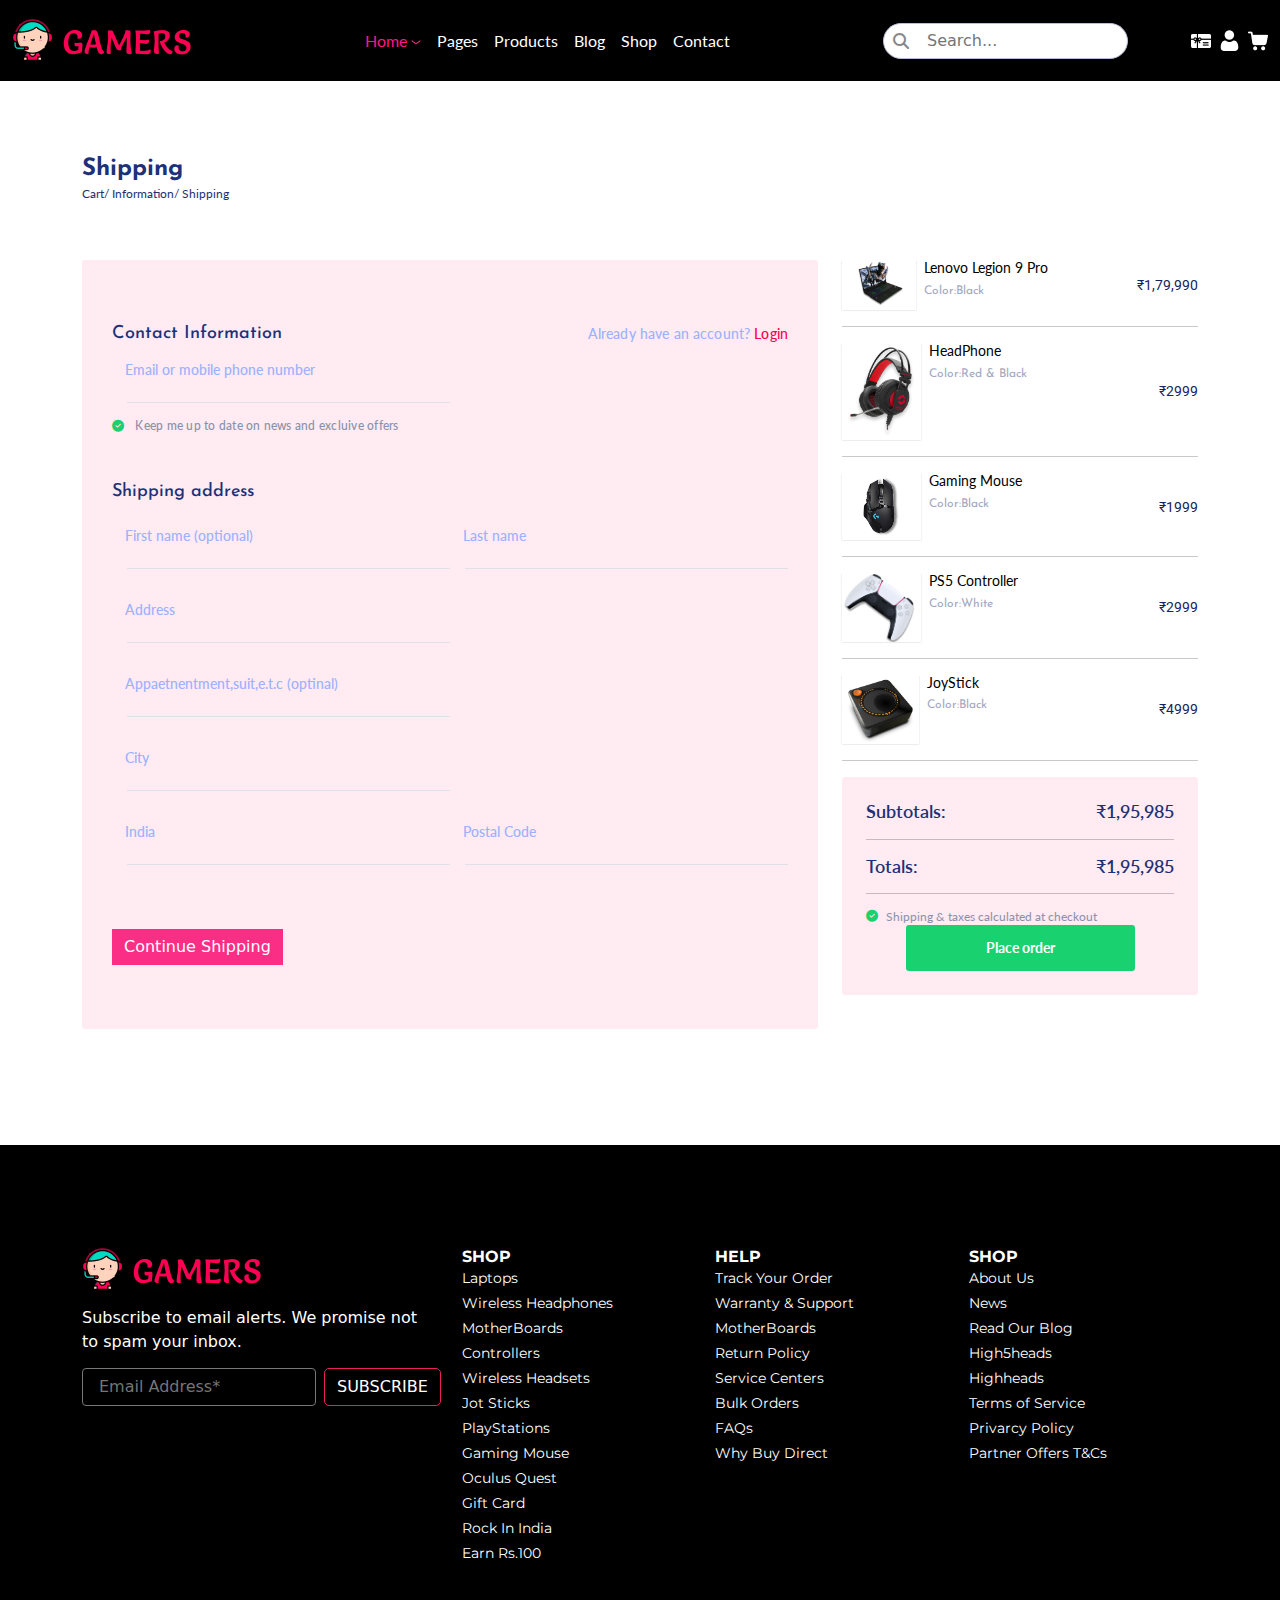
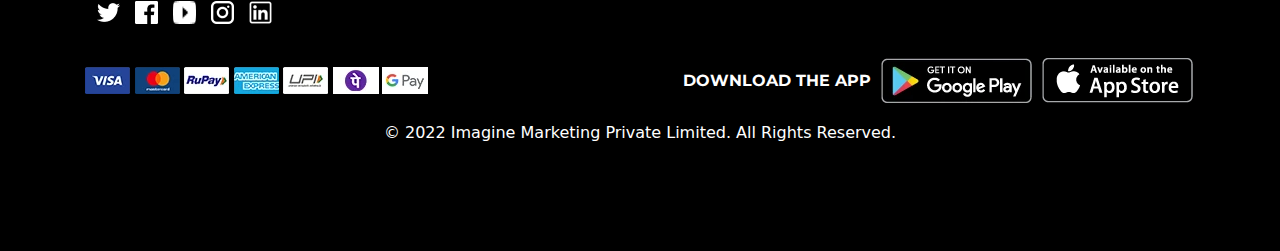
<file: shipping.html>
<!DOCTYPE html>
<html lang="en">
    <head>
        <meta charset="UTF-8" />
        <meta name="viewport" content="width=device-width, initial-scale=1.0" />
        <title>Gamer</title>
        <link rel="preconnect" href="https://fonts.googleapis.com" />
        <link rel="preconnect" href="https://fonts.gstatic.com" crossorigin />
        <link
            href="https://fonts.googleapis.com/css2?family=Josefin+Sans:ital,wght@0,100..700;1,100..700&family=Lato:ital,wght@0,100;0,300;0,400;0,700;0,900;1,100;1,300;1,400;1,700;1,900&family=Montserrat:ital,wght@0,100..900;1,100..900&family=Poppins:ital,wght@0,100;0,200;0,300;0,400;0,500;0,600;0,700;0,800;0,900;1,100;1,200;1,300;1,400;1,500;1,600;1,700;1,800;1,900&family=Roboto:ital,wght@0,100;0,300;0,400;0,500;0,700;0,900;1,100;1,300;1,400;1,500;1,700;1,900&family=Salsa&display=swap"
            rel="stylesheet"
        />
        <link rel="stylesheet" href="css/slick.css" />
        <link rel="stylesheet" href="css/slick-theme.css" />
        <link rel="stylesheet" href="css/all.min.css" />
        <link rel="stylesheet" href="css/bootstrap.min.css" />
        <link rel="stylesheet" href="css/style.css" />
    </head>
    <body>
        <nav class="navbar navbar-expand-lg bg-black p-0 m-0">
            <div class="container-fluid">
                <a class="navbar-brand" href="#"
                    ><img src="img/Group 276.png" alt=""
                /></a>
                <button
                    class="navbar-toggler bg-white"
                    type="button"
                    data-bs-toggle="collapse"
                    data-bs-target="#navbarSupportedContent"
                    aria-controls="navbarSupportedContent"
                    aria-expanded="false"
                    aria-label="Toggle navigation"
                >
                    <span class="navbar-toggler-icon"></span>
                </button>
                <div
                    class="collapse navbar-collapse"
                    id="navbarSupportedContent"
                >
                    <ul class="navbar-nav m-auto mb-2 mb-lg-0 navbar-main">
                        <li class="nav-item">
                            <a
                                class="nav-link active"
                                aria-current="page"
                                href="#"
                                >Home <img src="img/Vector.png" alt=""
                            /></a>
                        </li>
                        <li class="nav-item">
                            <a class="nav-link" aria-current="page" href="#"
                                >Pages</a
                            >
                        </li>
                        <li class="nav-item">
                            <a class="nav-link" aria-current="page" href="#"
                                >Products</a
                            >
                        </li>
                        <li class="nav-item">
                            <a class="nav-link" aria-current="page" href="#"
                                >Blog
                            </a>
                        </li>
                        <li class="nav-item">
                            <a class="nav-link" aria-current="page" href="#"
                                >Shop
                            </a>
                        </li>
                        <li class="nav-item">
                            <a class="nav-link" aria-current="page" href="#"
                                >Contact
                            </a>
                        </li>
                    </ul>
                    <form class="d-flex" role="search">
                        <div class="search-input">
                            <i class="fa fa-search"></i>
                            <input type="text" placeholder="Search..." />
                        </div>
                        <div class="d-flex align-items-center nav-icon">
                            <img src="img/image 9.png" alt="" />
                            <img src="img/image 10.png" alt="" />
                            <img src="img/image 11.png" alt="" />
                        </div>
                    </form>
                </div>
            </div>
        </nav>
    </nav>

    <section class="shipping">
        <div class="container">
            <div class="shipping-text">
                <h2>Shipping</h2>
                <span>Cart/ Information/ Shipping</span>
            </div>
            <div class="row">
                <div class="col-md-8">
                    <div class="layer-form">
                        <form action="">
                            <div
                                class="d-flex justify-content-between align-items-center header-f"
                            >
                                <h4>Contact Information</h4>
                                <h5>
                                    Already have an account?
                                    <a href="#">Login</a>
                                </h5>
                            </div>
                            <div class="space">
                                <div class="form-floating mb-3 iputs w-50">
                                    <input
                                        type="email"
                                        class="form-control border-0 border-bottom bg-transparent rounded-0"
                                        id="floatingInput"
                                        placeholder="name@example.com"
                                    />
                                    <label for="floatingInput"
                                        >Email or mobile phone number</label
                                    >
                                </div>
                            </div>

                            <p class="checkout">
                                <i
                                    class="fa-solid fa-circle-check pe-2"
                                ></i>
                                Keep me up to date on news and excluive
                                offers
                            </p>
                            <h4 class="pt-5 pb-2">Shipping address</h4>
                            <div class="d-flex">
                                <div class="form-floating mb-3 iputs w-50">
                                    <input
                                        type="email"
                                        class="form-control border-0 border-bottom bg-transparent rounded-0"
                                        id="floatingInput"
                                        placeholder="name@example.com"
                                    />
                                    <label for="floatingInput"
                                        >First name (optional)</label
                                    >
                                </div>

                                <div class="form-floating mb-3 iputs w-50">
                                    <input
                                        type="email"
                                        class="form-control border-0 border-bottom bg-transparent rounded-0"
                                        id="floatingInput"
                                        placeholder="name@example.com"
                                    />
                                    <label for="floatingInput"
                                        >Last name</label
                                    >
                                </div>
                            </div>
                            <div class="form-floating mb-3 iputs w-50">
                                <input
                                    type="email"
                                    class="form-control border-0 border-bottom bg-transparent rounded-0"
                                    id="floatingInput"
                                    placeholder="name@example.com"
                                />
                                <label for="floatingInput">Address</label>
                            </div>
                            <div class="form-floating mb-3 iputs w-50">
                                <input
                                    type="email"
                                    class="form-control border-0 border-bottom bg-transparent rounded-0"
                                    id="floatingInput"
                                    placeholder="name@example.com"
                                />
                                <label for="floatingInput"
                                    >Appaetnentment,suit,e.t.c
                                    (optinal)</label
                                >
                            </div>
                            <div class="form-floating mb-3 iputs w-50">
                                <input
                                    type="email"
                                    class="form-control border-0 border-bottom bg-transparent rounded-0"
                                    id="floatingInput"
                                    placeholder="name@example.com"
                                />
                                <label for="floatingInput">City</label>
                            </div>
                            <div class="d-flex">
                                <div class="form-floating mb-3 iputs w-50">
                                    <input
                                        type="email"
                                        class="form-control border-0 border-bottom bg-transparent rounded-0"
                                        id="floatingInput"
                                        placeholder="name@example.com"
                                    />
                                    <label for="floatingInput">India</label>
                                </div>

                                <div class="form-floating mb-3 iputs w-50">
                                    <input
                                        type="email"
                                        class="form-control border-0 border-bottom bg-transparent rounded-0"
                                        id="floatingInput"
                                        placeholder="name@example.com"
                                    />
                                    <label for="floatingInput"
                                        >Postal Code</label
                                    >
                                </div>
                            </div>
                            <div class="pt-5">
                                <button
                                    type="button"
                                    class="btn btn-danger now border-0 rounded-0"
                                >
                                    Continue Shipping
                                </button>
                            </div>
                        </form>
                    </div>
                </div>
                <div class="col-md-4">
                    <div
                        class="d-flex align-items-center justify-content-between d-price"
                    >
                        <div class="d-flex">
                            <img
                                class="w-25 me-2"
                                src="img/kisspng-intel-monster-tulpar-t5-v18-monster-abra-a5-v13-mo-pin-v14-on-pinterest-5be2d46da89577 3.png"
                                alt=""
                            />
                            <div class="product-d">
                                <p class="p-0 m-0">Lenovo Legion 9 Pro</p>
                                <span>Color:Black</span>
                            </div>
                        </div>
                        <div class="price-d">
                            <span>₹1,79,990</span>
                        </div>
                    </div>
                    <hr />
                    <div
                        class="d-flex align-items-center justify-content-between d-price"
                    >
                        <div class="d-flex">
                            <img
                                class="w-25 me-2"
                                src="img/Headset.png"
                                alt=""
                            />
                            <div class="product-d">
                                <p class="p-0 m-0">HeadPhone</p>
                                <span>Color:Red & Black</span>
                            </div>
                        </div>
                        <div class="price-d">
                            <span>₹2999</span>
                        </div>
                    </div>
                    <hr />
                    <div
                        class="d-flex align-items-center justify-content-between d-price"
                    >
                        <div class="d-flex">
                            <img
                                class="w-25 me-2"
                                src="img/c870x524-removebg-preview 1.png"
                                alt=""
                            />
                            <div class="product-d">
                                <p class="p-0 m-0">Gaming Mouse</p>
                                <span>Color:Black</span>
                            </div>
                        </div>
                        <div class="price-d">
                            <span>₹1999</span>
                        </div>
                    </div>
                    <hr />
                    <div
                        class="d-flex align-items-center justify-content-between d-price"
                    >
                        <div class="d-flex">
                            <img
                                class="w-25 me-2"
                                src="img/Group 40.png"
                                alt=""
                            />
                            <div class="product-d">
                                <p class="p-0 m-0">PS5 Controller</p>
                                <span>Color:White</span>
                            </div>
                        </div>
                        <div class="price-d">
                            <span>₹2999</span>
                        </div>
                    </div>
                    <hr />
                    <div
                        class="d-flex align-items-center justify-content-between d-price"
                    >
                        <div class="d-flex">
                            <img
                                class="w-25 me-2"
                                src="img/Box.png"
                                alt=""
                            />
                            <div class="product-d">
                                <p class="p-0 m-0">JoyStick</p>
                                <span>Color:Black</span>
                            </div>
                        </div>
                        <div class="price-d">
                            <span>₹4999</span>
                        </div>
                    </div>
                    <hr />
                    <div class="cart-n">
                        <div class="layer-t p-4">
                            <div
                                class="d-flex justify-content-between align-items-center cart-t"
                            >
                                <h4>Subtotals:</h4>
                                <h4>₹1,95,985</h4>
                            </div>
                            <hr />
                            <div
                                class="d-flex justify-content-between align-items-center cart-t"
                            >
                                <h4>Totals:</h4>
                                <h4>₹1,95,985</h4>
                            </div>
                            <hr />
                            <div class="d-flex">
                                <i
                                    class="fa-solid fa-circle-check pe-2"
                                ></i>
                                <p>
                                    Shipping & taxes calculated at checkout
                                </p>
                            </div>
                            <div class="d-flex justify-content-center">
                                <button>
                                    <a
                                        href="#"
                                        class="text-decoration-none"
                                        >Place order</a
                                    >
                                </button>
                            </div>
                        </div>
                    </div>
                </div>
            </div>
        </div>
    </section>
    <footer class="bg-black footer">
        <div class="container">
            <div class="row">
                <div class="col-md-4">
                    <div
                        class="d-flex justify-content-start align-items-start head"
                    >
                        <div class="pe-3">
                            <img src="img/Group 276.png" alt="" />
                        </div>

                    </div>
                    <p class="text-white subscribe">
                        Subscribe to email alerts. We promise not to spam
                        your inbox.
                    </p>
                    <form action="">
                        <div
                        class="d-flex justify-content-start align-items-start inputs"
                    >
                        <input
                            type="email"
                            placeholder="Email Address*"
                            class="px-3 me-2 rounded-1"
                        />
                        <button type="button" class="btn btn-subscribe">
                            SUBSCRIBE
                        </button>
                    </div>

                    </form>

                </div>
                <div class="col-md-8">
                    <div class="row">
                        <div class="col-md-4 footer-list">
                            <h4>SHOP</h4>
                            <ul class="p-0 m-0">
                                <li class="list-unstyled"> <a href="#">Laptops</a></li>
                                <li class="list-unstyled">
                                    <a href="">Wireless Headphones</a>
                                </li>
                                <li class="list-unstyled"><a href="">MotherBoards</a></li>
                                <li class="list-unstyled"><a href="">Controllers</a></li>
                                <li class="list-unstyled">
                                    <a href="">Wireless Headsets</a>
                                </li>
                                <li class="list-unstyled"><a href="">Jot Sticks</a></li>
                                <li class="list-unstyled"><a href="">PlayStations</a></li>
                                <li class="list-unstyled"><a href="">Gaming Mouse</a></li>
                                <li class="list-unstyled"><a href="">Oculus Quest</a></li>
                                <li class="list-unstyled"> <a href="">Gift Card</a></li>
                                <li class="list-unstyled"> <a href="">Rock In India</a></li>
                                <li class="list-unstyled"><a href="">Earn Rs.100</a></li>
                            </ul>
                        </div>
                        <div class="col-md-4  footer-list">
                            <h4>HELP</h4>
                            <ul class="p-0 m-0">
                                <li class="list-unstyled">
                                    <a href="">Track Your Order</a>
                                </li>
                                <li class="list-unstyled">
                                        <a href="">Warranty & Support</a>
                                </li>
                                <li class="list-unstyled"><a href="">MotherBoards</a></li>
                                <li class="list-unstyled">  <a href="">Return Policy</a></li>
                                <li class="list-unstyled">
                                    <a href="">Service Centers</a>
                                </li>
                                <li class="list-unstyled"><a href="">Bulk Orders</a></li>
                                <li class="list-unstyled"><a href="">FAQs</a></li>
                                <li class="list-unstyled">
                                   <a href=""> Why Buy Direct</a>
                                </li>
                            </ul>
                        </div>
                        <div class="col-md-4  footer-list">
                            <h4>SHOP</h4>
                            <ul class="p-0 m-0">
                                <li class="list-unstyled"><a href="">About Us</a></li>
                                <li class="list-unstyled"><a href="">News</a></li>
                                <li class="list-unstyled"><a href="">Read Our Blog</a></li>
                                <li class="list-unstyled"><a href="">High5heads</a></li>
                                <li class="list-unstyled"><a href="">Highheads</a></li>
                                <li class="list-unstyled">
                                    <a href="">Terms of Service</a>
                                </li>
                                <li class="list-unstyled">
                                        <a href="">Privarcy Policy</a>
                                </li>
                                <li class="list-unstyled">
                                        <a href="">Partner Offers T&Cs</a>
                                </li>
                            </ul>
                        </div>
                    </div>
                </div>
            </div>
            <div class="s-icon d-flex justify-content-start">
                <img src="img/twitter (1).png" alt="" />
                <img src="img/facebook-app-logo (1).png" alt="" />
                <img src="img/youtube (2).png" alt="" />
                <img src="img/instagram (1).png" alt="" />
                <img src="img/image 38.png" alt="" />
            </div>
            <div
                class="d-flex justify-content-between align-items-center reponsive "
            >
                <div>
                    <img src="img/image 35.png" alt="" />
                </div>
                <div
                    class="d-flex align-items-center justify-content-center"
                >
                    <h4 class="app">DOWNLOAD THE APP</h4>
                    <img class="app" src="img/image 36.png" alt="" />
                    <img class="app" src="img/image 37.png" alt="" />
                </div>
            </div>
            <div class="text-center py-3">
                <p class="text-white">
                    © 2022 Imagine Marketing Private Limited. All Rights
                    Reserved.
                </p>
            </div>
        </div>
    </footer>
        <script src="js/jquery-3.7.1.min.js"></script>
        <script src="js/slick.min.js"></script>
        <script src="js/bootstrap.bundle.min.js"></script>
        <script src="js/index.js"></script>
    </body>
</html>
</file>
<file: css/style.css>
* {
    margin: 0;
    padding: 0;
    box-sizing: border-box;
}

:root {
    /* colors back*/
    --back_nav_footer: #000000;
    --back_home: #EECCD7;
    --back_card: #FECEDE;
    --back_form: #FFEBF1;
    /* color text */
    --text_1: #000000;
    --text_2: #1A0B5B;
    --text_3: #151875;
    --text_4: #FD0054;
    --text_5: #9096B2;
    --text_6: #FFFFFF;
    --text_7: #7E81A2;
    --text_9: #989BB5;
    /* color button */
    --button_1: #FF1788;
    --button_2: #19D16F;
    /* color checkbox  */
    --input_1: #E5E0FC;

}

p {
    margin: 0;
    padding: 0;
}

h1, h2, h3, h4, h5, h6 {
    margin: 0;
    padding: 0;
}

ul {
    list-style: none;
    padding: 0;
}

li {
    padding: 0;
}

a {
    text-decoration: none;
    padding: 0;
}


.navbar {
    padding: 18px 0 !important;
}

.navbar-main li {
    color: white;
}

.navbar-main li a {
    font-family: 'Lato';
    font-size: 16px;
    font-weight: 400;
    line-height: 20px;
    color: white !important;
}

.navbar-main li .active {
    color: var(--button_1) !important;
}

.search-input {
    position: relative;
    display: inline-block;
    width: 245px;
    height: 35px;
}

.search-input input {
    width: 100%;
    border-radius: 50px;
    outline: none;
    padding: 5px 10px;
    border: 1px solid #BCBDDB;

}

.search-input input::placeholder {
    padding-left: 33px;
}

.search-input .fa-search {
    position: absolute;
    left: 10px;
    top: 50%;
    transform: translateY(-50%);
    color: #888;
}

.nav-icon {
    padding-left: 63px;
    gap: 0 8px;
}

.header {
    background-color: var(--back_home);

}

.navbar-brand {
    padding: 0;
}

.line-left {
    width: 18px;
    height: 211px;
    background: linear-gradient(#EC368D, #D72828);

}

.header-space {
    margin-top: 93px;
}

.header-space h1 {
    font-family: 'Montserrat';
    font-size: 48px;
    font-weight: 700;
    line-height: 58.51px;
    margin-bottom: 13px;
}


.header-space p {
    font-family: 'Montserrat';
    font-size: 24px;
    font-weight: 600;
    line-height: 35px;
    color: #727272;
}

.header-space h2 {
    margin-top: 22px;
    font-family: 'Montserrat';
    font-size: 36px;
    font-weight: 600;
    line-height: 43.88px;
    color: #000000;
}

.btn-main {
    width: 395px;
    height: 88px;
    border-radius: 20px;
    opacity: 0px;
    background: linear-gradient(180deg, #EC368D 0%, #D72828 100%);
    border: 0;
    font-family: 'Montserrat';
    font-size: 24px;
    font-weight: 700;
    line-height: 29.26px;
    margin-top: 59px;
    color: white;
}

.btn-main svg {
    padding-left: 20px;
}

.svg {
    margin-top: 12px;
    left: 40px !important;
}

.svg-2 {
    margin-top: 30px;
}

.svg-3 {
    top: 53px;
    right: 0;
    left: 80%;
}

.dots {
    gap: 0 15px;
    margin-top: 36px;
    padding-bottom: 37px;
}

.dots .dots-d {
    width: 13.01px;
    height: 12.87px;
    gap: 0px;
    opacity: 0px;
    transform: rotate(45deg);
    border: 1.3px solid #FB2E86
}

.dots .active-btn {
    background-color: var(--button_1);

}

/* .h-section {
    margin-bottom: 52px;
} */

.h-section h2 {
    font-family: 'Montserrat';
    font-size: 42px;
    font-weight: 700;
    line-height: 42px;

}

.icon-1 {
    top: 10px;
    right: 0;
    left: 80%;
}

.active-btn {
    width: 13px;
    height: 12px;
    background-color: #EC368D;
    transform: rotate(45deg);
}

.button-click {
    margin-top: 36px;
}

.one-button {
    width: 13.01px;
    height: 12.87px;
    border: 1px solid #EC368D;
    transform: rotate(45deg);
    margin: 0 5px;
}

.h-section {
    font-size: 42px;
    font-weight: 700;
    font-family: "Montserrat", sans-serif;
    color: #1A0B5B;
    line-height: 51.2px;
}

.products-c {
    background-color: #FECEDE;
    border-radius: 10%;
}

.products-c h4 {
    padding-bottom: 5px;
    font-family: "Montserrat", sans-serif;
    font-size: 36px;
    text-align: center;
    font-weight: 500;
}

.products-c img {
    transform: translateY(-10%);
    height: 300px;
}

.products {
    padding-top: 51px;
    padding-bottom: 51px;
}

.layer {

    background-color: #FECEDE;
    border-radius: 43.01px;
    margin: 0 20px;
    padding: 20px;
    box-shadow: 0 10px 12px 0px #C4C4C457;
}

.layer img {
    height: 200px;
}

.layer h4 {
    margin-bottom: 9px;
}

.slick-slide img {
    display: inline-block;
}

.slick-slide {
    margin-bottom: 50px;
    margin-top: 52px;
}

.slick-dots li button {
    font-size: 0;
    border: 0;
    display: none;

}

li.slick-active {
    width: 65.41px !important;
    height: 10.9px !important;
    background-color: #EC368D !important;
    border-radius: 27.25px !important;
    transition: all 0.2s;
}

.slick-dots li {
    width: 43.6px;
    height: 10.9px;
    background: #FEBAD7;
    border-radius: 27.25px;
    margin: 0 10px;

}

.h-section h2 {
    font-family: 'Montserrat';
    font-size: 42px;
    font-weight: 700;
    line-height: 42px;

}

.icon-1 {
    top: 10px;
    right: 0;
    left: 80%;
}

.active-btn {
    width: 13px;
    height: 12px;
    background-color: #EC368D;
    transform: rotate(45deg);
}

.button-click {
    margin-top: 36px;
}

.one-button {
    width: 13.01px;
    height: 12.87px;
    border: 1px solid #EC368D;
    transform: rotate(45deg);
    margin: 0 5px;
}

.h-section {
    font-size: 42px;
    font-weight: 700;
    font-family: "Montserrat", sans-serif;
    color: #1A0B5B;
    line-height: 51.2px;
}

.products-c {
    background-color: #FECEDE;
    border-radius: 10%;
}

.products-c h4 {
    padding-bottom: 5px;
    font-family: "Montserrat", sans-serif;
    font-size: 36px;
    text-align: center;
    font-weight: 500;
}

.products-c img {
    transform: translateY(-10%);
    height: 300px;
}





.layer h4 {
    font-family: 'Poppins';
    font-size: 18px;
    font-weight: 600;
    line-height: 27px;
    text-align: center;

}

.gatter {
    row-gap: 40px;
}

.layer span {
    color: #151875;
    font-family: 'Poppins';
    display: inline-block;

    margin-bottom: 20px;

}

.layer .c-ps5 {
    width: 263px;
}

.layer img {
    height: 200px;
}

.layer .ps5 {
    transform: translateY(-20px);
}

.nav-pills .nav-link.active {
    background-color: transparent;

}

.style-link li button {
    color: #151875;
    font-family: "Josefin Sans", sans-serif;
    font-size: 18px;
    font-weight: 400;
    padding: 0 25px !important;

}

.leatest-Products .style-link li button:hover {
    color: #151875;
}

.product-details {
    cursor: pointer;
}

/* .leatest-Products .nav-pills .nav-link.active::after {
    content: '';
    position: absolute;
    color: #FB2E86;
    background-color: #EC368D;
    height: 1px;
    width: 100%;
    left: 0;
    bottom: 4px;

} */

.leatest-Products .nav-link.active {
    color: #FD0054 !important;
    margin: 4px 20px !important;
    padding: 0 !important;
    border-bottom: 1px solid #FB4997;
    border-radius: 0;
}

.leatest-Products h2 {
    font-family: 'Josefin Sans';
    font-size: 42px;
    font-weight: 700;
    line-height: 42px;
    color: #151875;
    margin-bottom: 19px;
}

.leatest-Products {
    margin-bottom: 80px;
}

.layer-2 {
    padding: 50px 25px;
    background-color: #ffff;
    box-shadow: #EECCD7;
    box-shadow: 0px 8px 40px 0px #31208A0D;

}

.layer-p {
    padding: 50px 0 150px;
}


.layer-2 h6 {
    font-family: 'Josefin Sans';
    font-size: 22px;
    font-weight: 700;
    line-height: 22px;
    color: #151875;
    margin-bottom: 20px;

}

.layer-2 p {
    font-family: 'Lato';
    font-size: 16px;
    font-weight: 700;
    line-height: 25.6px;
    text-align: center;
    color: #1A0B5B4D;


}

.what-game h2 {
    font-family: 'Josefin Sans';
    font-size: 42px;
    font-weight: 700;
    line-height: 42px;
    margin-bottom: 55px;
    color: #151875;
}

.game {
    padding-bottom: 55px;
}

.layer-2 img {
    margin-bottom: 27px;
}

.products .trending h2 {
    font-family: 'Josefin Sans';
    font-size: 42px;
    font-weight: 700;
    line-height: 42px;
    color: #151875;
}

.layer-blog {
    box-shadow: 0px 8px 40px 0px #31208A0D;
    padding-bottom: 35px;

}

.layer-blog:hover .hover {
    color: var(--button_1);
}

.blog {
    padding-bottom: 89px;
}

.blog h2 {
    font-family: 'Josefin Sans';
    font-size: 42px;
    line-height: 49.22px;
    text-align: center;
    color: #151875;
    margin-bottom: 80px;

}

.item {
    margin-left: 14px;
    margin-top: 19px;
}

.Vector {
    margin-right: 13px;
}

.Vector img {
    margin-right: 7px;
}

.item-2 {
    margin-left: 14px;
    margin-top: 31px;
}

.item-2 h4 {
    font-family: 'Josefin Sans';
    font-size: 18px;
    font-weight: 700;
    line-height: 18px;
    color: var(--text_3);
}

.item-2 p {
    margin-top: 17px;
    margin-bottom: 17px;
    font-family: 'Lato';
    font-size: 16px;
    font-weight: 400;
    line-height: 30px;
    color: #72718F;
}

.item-2 span {
    font-family: 'Lato';
    text-decoration: underline;
    font-size: 16px;
    font-weight: 400;
    line-height: 30px;
    color: #151875;
    cursor: pointer;

}

.item small {
    font-family: 'Josefin Sans';
    font-size: 14px;
    font-weight: 600;
    line-height: 14px;
    color: #151875;
}

/* .item-2 .hover:hover {
    color: var(--button_1);
} */
.hover {
    cursor: pointer;
}

.inputs input {
    text-align: start;
    background: transparent;
    border: 1px solid #787878;
    width: 273px;
    height: 38px;
}

.btn-subscribe {
    background-color: transparent;
    /* pink color */
    border-color: #e91e63;
    color: #FFFFFF;
    width: 150px;
    height: 38px;
    border-radius: 5px;
}

.btn-subscribe:hover {
    border-color: #e91e63;
    color: #FFFFFF;


}

.footer-list h4 {
    font-family: 'Montserrat';
    font-size: 16px;
    font-weight: 700;
    line-height: 19.5px;
    color: #FFFFFF;

}

.footer-list ul li a {
    font-family: 'Montserrat';
    font-size: 14px;
    font-weight: 400;
    line-height: 25px;
    color: #FFFFFF;
}

.s-icon {
    margin-bottom: 31px;
    margin-top: 35px;
}

.s-icon img {
    margin-left: 15px;
}

.app {
    font-family: 'Montserrat';
    font-size: 16px;
    font-weight: 700;
    line-height: 25px;
    color: #FFFFFF;
    margin: 0 5px;
}

.footer {
    padding: 102px 0 90px;
}

.subscribe {
    margin: 14px 0;
}

.featured-product {
    margin: 68px;
}

.featured-product h2 {
    margin-bottom: 83px;
    font-family: 'Montserrat';
    font-size: 42px;
    font-weight: 700;
    line-height: 51.2px;
    color: var(--text_3);
}

.login .box {
    padding: 30px;
    max-width: 550px;
    margin: auto;

}

.login {
    padding: 200px 0;
}

.login h2 {
    color: #000;
    font-size: 32px;
    font-family: "Josefin Sans";
    font-weight: bold;
}

.login .p {
    color: #9096B2;
    font-size: 17px;
    font-family: 'Lato';
}

.login .input, .login .forget {
    max-width: 432px;
    margin: auto;
}

.login input::placeholder {
    color: #9096B2;
    font-size: 16px;
    font-family: 'Lato';
}

.login input {
    padding: 15px;
    outline: none;
    border: 1px solid #C2C5E1;
}

.login .btnLogin {
    max-width: 432px;
    margin: auto;
}

.login .loginBtn {
    background-color: #FF1788;
    color: #fff;
    font-family: 'Lato';
    font-weight: bold;
    font-size: 17px;

}

.login .create {
    color: #FD0054;
    font-size: 17px;
    font-family: 'Lato';
    border: none;
    background-color: transparent;
}

.select {
    border-radius: 0;
}

.sort span {
    font-family: 'Lato';
    font-size: 16px;
    font-weight: 400;
    line-height: 19.2px;
    color: #3F509E;
}

.list i {
    color: #3F509E;

}

.header h4 {
    font-family: 'Josefin Sans';
    font-size: 22px;
    font-weight: 600;
    line-height: 22px;
    color: #151875;
}

/* .header p {
    font-family: 'Lato';
    font-size: 12px;
    font-weight: 400;
    line-height: 14.4px;
    color: #8A8FB9;

} */

.check {
    color: #7E81A2;
    font-family: 'Lato';
    font-size: 16px;
    font-weight: 400;
    line-height: 30px;


}

.check input[type="checkbox"] {
    color: #603EFF;
    border-radius: 0;

}

.layer-2 .color-h {
    font-family: 'Josefin Sans';
    font-size: 20px;
    line-height: 30px;
    color: #151875;
}

.check-pink {
    color: #7E81A2;
    font-family: 'Lato';
    font-size: 16px;
    font-weight: 400;
    line-height: 30px;
}

.check-pink input[type="checkbox"] {
    color: #FF3EB2;
    border-radius: 0;
    background-color: #FF3EB2;
    border: 0;

}

.check-yellow i {
    color: rgb(243, 243, 4);
    font-size: 12px;
}

.check-yellow input[type="checkbox"] {
    color: #FFF6DA;
    border-radius: 0;
    background-color: #FFCC2E;
    border: 0;

}

.check-yellow span {
    font-family: 'Josefin Sans';
    font-size: 12px;
    line-height: 30px;
    color: #000000;
}

.serach input {
    border: 1px solid #BCBDDB;
    border-radius: 3px;
    color: #BCBDDB;
}

.serach input::placeholder {
    color: #BCBDDB;
}

.color ul {
    list-style: none;
    padding: 0;
}

.color li.blue::before {
    content: '';
    width: 15px;
    height: 15px;
    background-color: #151875;
    display: inline-block;
    border-radius: 50%;
    margin-right: 5px;
}

.color li.orange {
    margin-left: 11px;
}

.Ecomerce button:hover {
    background-color: #FB2E86;
}

.color li.orange::before {
    content: '';
    width: 15px;
    height: 15px;
    background-color: #FF9437;
    display: inline-block;
    border-radius: 50%;
    margin-right: 5px;
}

.color li.green::before {
    content: '';
    width: 15px;
    height: 15px;
    background-color: #33D221;
    display: inline-block;
    border-radius: 50%;
    margin-right: 5px;

}

.color li.purple::before {
    content: '';
    width: 15px;
    height: 15px;
    background-color: #E248FF;
    display: inline-block;
    border-radius: 50%;
    margin-right: 5px;
}

.layer-4 {
    padding: 20px 0;
    background-color: #ffff;
    box-shadow: #EECCD7;
    box-shadow: 0px 8px 40px 0px #31208A0D;
    border-radius: 30px;
    cursor: pointer;

}

.layer-4 img {
    width: 300px;
    height: 200.27px;


}

.layer-4 .icons i {
    /* padding: 5px 0; */
    margin: 5px;
    color: #535399;
}

.layer-4 .icons .shadow-i {
    box-shadow: 0px 0px 26.61px 0px #0000000D;

}

.layer-4 .details {
    width: 400px;
    padding-left: 40px;
}





.layer-4 .details p {
    font-family: "Roboto";
    font-size: 28.17px;
    font-weight: 400;
    line-height: 28.17px;
}

.details .price span {
    font-family: "Roboto";
    font-size: 28.17px;
    font-weight: 400;
    line-height: 33.01px;
    color: #FD0054;

}

.details .price i {
    color: #FFC416;
}

.delivery {
    font-family: 'Roboto';
    font-size: 18.78px;
    font-weight: 300;
    line-height: 22.01px;
    color: #000000;

}

.layer-5 {
    padding: 20px 0;
    background-color: #ffff;
    box-shadow: #EECCD7;
    box-shadow: 0px 8px 40px 0px #31208A0D;
}

.layer-5 p {
    font-family: 'Lato';
    font-size: 24px;
    font-weight: 400;
    line-height: 28.8px;

}

.layer-5 i {
    color: #FFC416;
    font-size: 14px;
}

.layer-5 .rate span {
    font-family: 'Lato';
    font-size: 18px;
    font-weight: 400;
    line-height: 29px;
    color: #151875;
}

.layer-5 .price {
    font-family: 'Roboto';
    font-size: 36px;
    font-weight: 400;
    line-height: 42.19px;
    color: #FD0054;
}

.layer-5 button {
    padding: 1rem 3rem;
    border: 1px solid #FB2E86 !important;
}

.now {
    background-color: #FB2E86;
}

.layer-5 button:hover {
    background-color: #FB2E86;
}

.laptop-head {
    margin-bottom: 46px;
    margin-top: 46px;
}

.laptop-head h4 {
    font-family: 'Josefin Sans';
    font-size: 22px;
    font-weight: 600;
    line-height: 22px;
    color: #151875;


}

.laptop-head p {
    font-family: Lato;
    font-size: 12px;
    font-weight: 400;
    line-height: 14.4px;
    color: #8A8FB9;
}

.layer-4 {
    margin-bottom: 60px;
}

.details .price span {
    font-family: "Roboto";
    font-size: 28.17px;
    font-weight: 400;
    line-height: 33.01px;
    color: #FD0054;

}

.details .price i {
    color: #FFC416;
}

.delivery {
    font-family: 'Roboto';
    font-size: 18.78px;
    font-weight: 300;
    line-height: 22.01px;
    color: #000000;

}

.layer-5 {
    padding: 20px 0;
    background-color: #ffff;
    box-shadow: #EECCD7;
    box-shadow: 0px 8px 40px 0px #31208A0D;
}

.layer-5 p {
    font-family: 'Lato';
    font-size: 24px;
    font-weight: 400;
    line-height: 28.8px;

}

.layer-5 i {
    color: #FFC416;
    font-size: 14px;
}

.layer-5 .rate span {
    font-family: 'Lato';
    font-size: 18px;
    font-weight: 400;
    line-height: 29px;
    color: #151875;
}

.layer-5 .price {
    font-family: 'Roboto';
    font-size: 36px;
    font-weight: 400;
    line-height: 42.19px;
    color: #FD0054;
}

.layer-5 button {
    padding: 1rem 3rem;
    border: 1px solid #FB2E86 !important;
}

.now {
    background-color: #FB2E86;
}

.layer-5 button:hover {
    background-color: #FB2E86;
}

.detailsAll h2 {
    font-family: 'Josefin Sans';
    font-size: 36px;
    font-weight: 700;
    line-height: 36px;
    color: #101750;
}

.Related p {
    font-family: ' Josefin Sans';
    font-size: 16px;
    font-weight: 600;
    line-height: 16px;
    color: #151875;

}

.Related .rate {
    color: #FFC416;
    font-size: 14px;
}

.Related .prise-d {
    font-family: 'Roboto';
    font-size: 13px;
    font-weight: 400;
    line-height: 15.23px;
    color: #151875;
}

.detailsAll h2 {
    font-family: Josefin Sans;
    font-size: 36px;
    font-weight: 700;
    line-height: 36px;
    margin: 68px 0 32px;
    color: var(--text_3);
}

.detailsAll button {
    margin-top: 53px;
}

.Related img {
    width: 300px;
    height: 200.27px;
}

.description {
    background: #FFEBF1;
    padding: 116px;
}

.description ul li button {
    font-family: 'Josefin Sans';
    font-size: 24px;
    line-height: 28.13px;
    color: #151875 !important;
    padding: 0;
    margin-right: 40px;

}

.description ul .active {
    color: #151875 !important;
    border-bottom: 1px solid #151875;
    border-radius: 0;
}

.description h3 {
    font-family: 'Josefin Sans';
    font-size: 22px;
    line-height: 25.78px;
    color: #151875;
    margin-top: 61px;
    margin-bottom: 14px;
}

.description p {
    font-family: 'Josefin Sans';
    font-size: 16px;
    line-height: 29px;
    color: #A9ACC6;
}

.description p i {
    margin-right: 7px;
}

.description p i:hover {
    color: #101750 !important;
}

.shipping .shipping-text {
    padding: 76px 0 55px;
}

.shipping .shipping-text h2 {
    font-family: 'Josefin Sans';
    font-size: 24px;
    font-weight: 700;
    line-height: 24px;
    color: #1D3178;
}

.shipping .shipping-text span {
    font-family: Lato;
    font-size: 12px;
    font-weight: 400;
    line-height: 14.4px;
    color: #1D3178;
}

.shipping .layer-form {
    background-color: #FFEBF1;
    border-radius: 3px;
}

.shipping form {
    padding: 64px 30px;
}

.shipping form h4 {
    font-family: 'Josefin Sans';
    font-size: 18px;
    line-height: 21.09px;
    color: #1D3178;
}

.shipping form .header-f h5 {
    font-family: 'Lato';
    font-size: 14px;
    font-weight: 500;
    line-height: 16.8px;
    letter-spacing: 0.01em;
    color: #9CB1FF;

}

.shipping form .header-f h5 a {
    color: #FD0054;
    text-decoration: none;
    font-family: 'Lato';
    font-size: 14px;
    font-weight: 500;
    line-height: 16.8px;
    letter-spacing: 0.01em;

}



.shipping form .checkout {
    color: #8A91AB;
    font-family: 'Lato';
    font-size: 12px;
    font-weight: 500;
    line-height: 14.4px;
    letter-spacing: 0.02em;

}

form .checkout i {
    color: #19D16F;
}

form .iputs input:focus {
    box-shadow: none;
}

form .iputs {
    padding-left: 15px;
}

form .iputs label {
    font-family: 'Lato';
    font-size: 14px;
    font-weight: 500;
    line-height: 16.8px;
    color: #9CB1FF;
}

.shipping {
    margin-bottom: 116px;
}

.shipping .d-price .product-d p {
    font-family: 'Lato';
    font-size: 14px;
    font-weight: 400;
    line-height: 16.8px;
    color: #000000;
}

.shipping .d-price .product-d span {
    font-family: 'Josefin Sans';
    font-size: 12px;
    line-height: 14.06px;
    color: #A1A8C1;

}

.shipping .d-price .price-d {
    font-family: 'Roboto';
    font-size: 14px;
    font-weight: 400;
    line-height: 16.41px;
    color: #15245E;
}

.shipping .d-price img {
    box-shadow: 0px 1.39px 1.39px 0px #00000040;

}

.shipping .cart-n h3 {
    font-family: 'Josefin Sans';
    font-size: 20px;
    line-height: 23.44px;
    color: #1D3178;
}

.shipping .cart-n .cart-t h4 {
    font-family: 'Lato';
    font-size: 18px;
    font-weight: 600;
    line-height: 21.6px;
    color: #1D3178;
}

.cart h5 {
    font-family: 'Josefin Sans';
    font-size: 20px;
    font-weight: 700;
    line-height: 20px;
    color: #1D3178;
}

.cart h6 {
    font-family: 'Josefin Sans';
    font-size: 18px;
    font-weight: 400;
    line-height: 18px;
    color: #00000078;
}

.cart h6 i {
    color: #FD0054;
}

.cart select {
    border: 1px solid #FB2E86;
    color: #000000;
}

.cart .lists li {
    font-family: 'Josefin Sans';
    font-size: 20px;
    line-height: 23.44px;
    color: #1D3178;
    flex: 0 0 20%;
    max-width: 20%;
}

.cart .lists li.main {
    flex: 0 0 40%;
    max-width: 40%;
}

.cart .main img {
    width: 100px;
    height: 67.32px;
}

.cart .main {
    flex: 0 0 40%;
    max-width: 40%;
}

.cart .details {
    flex: 0 0 20%;
    max-width: 20%;
}

.cart .main img {
    width: 101px;
    height: 67.32;
}

.now:hover {
    background-color: #FB2E86;

}

.layer-t {
    background-color: #FFEBF1;
    border-radius: 3px;
}

.layer-t .cart-t {
    font-family: 'Lato';
    font-size: 18px;
    font-weight: 600;
    line-height: 21.6px;
    color: #1D3178;
}

.layer-t p {
    font-family: 'Lato';
    font-size: 12px;
    font-weight: 400;
    line-height: 14.4px;
    color: #8A91AB;
}

.layer-t i {
    color: #19D16F;
    font-size: 12px;

}

.layer-t button {
    padding: 15px 80px;
    font-family: 'Lato';
    font-size: 14px;
    font-weight: 700;
    line-height: 16.8px;
    background-color: #19D16F;
    color: #FFFFFF;
    border: none;
    border-radius: 3px;
}

.layer-t button a {
    font-family: 'Lato';
    font-size: 14px;
    font-weight: 700;
    line-height: 16.8px;
    color: #FFFFFF;

}

.cart-n h3 {
    font-family: 'Josefin Sans';
    font-size: 20px;
    line-height: 23.44px;
    color: #1D3178;
}

.layer-img {
    box-shadow: 0px 4px 6px 0px #F6F4FD;
    border-radius: 3px;
    position: relative;
}

.order img {
    padding-bottom: 32px;
}

.order p {
    font-family: 'Josefin Sans';
    font-size: 36px;
    line-height: 42.19px;
    color: #101750;
}

.order span {
    font-family: 'Lato';
    font-size: 16px;
    font-weight: 600;
    line-height: 30px;
    color: #8D92A7;
}

.order button {
    margin-top: 24px;
    padding: 15px 36px;
    background-color: #FF1788;
    border: 0;
    border-radius: 0;
}

.order button:hover {
    background-color: #FF1788;

}

/* .order .all-order {
        border: 1px solid;
    } */

.order .all-order img {
    width: 70px;
}

.order .all-order .checklist {
    bottom: -70px;
    right: 0;
}

.order {
    padding: 200px 0;
}

.order .border-bottom-dash {
    border-bottom: 1px dashed #D2D1D1;
    padding-bottom: 80px;
    border-left: 1px dashed #D2D1D1;
}

.border-bottom-dash .clock {
    transform: translateX(-20px);
}

.contact .contact-d .blue {
    width: 25px;
    height: 25px;
    background-color: #5625DF;
    border-radius: 50%;
}

.contact .contact-d .pink {
    width: 25px;
    height: 25px;
    background-color: #FF27B7;
    border-radius: 50%;
}

.contact .contact-d .blue-light {
    width: 25px;
    height: 25px;
    background-color: #37DAF3;
    border-radius: 50%;
}

.contact .contact-d .text-d h4 {
    font-family: 'Josefin Sans';
    font-size: 36px;
    line-height: 48px;
    color: #151875;

}

.contact .contact-d .text-d p {
    font-family: Lato;
    font-size: 16px;
    font-weight: 600;
    line-height: 25.6px;
    color: #8A8FB9;
}

.contact .touch {
    padding-top: 176px;
}

.contact .touch h4 {
    font-family: 'Josefin Sans';
    font-size: 36px;
    line-height: 48px;
    color: #151875;
    margin-bottom: 20px;
}

.contact .touch p {
    font-family: 'Lato';
    font-size: 16px;
    font-weight: 600;
    line-height: 25.6px;
    color: #8A8FB9;
    margin-bottom: 46px;
}

.contact form textarea {
    resize: none;
    width: 100%;
    height: 166px;
}

.contact form input::placeholder {
    font-family: 'Lato';
    font-size: 16px;
    font-weight: 400;
    line-height: 19.2px;
    letter-spacing: 0.01em;
    color: #8A8FB9;
}

.contact form textarea::placeholder {
    font-family: 'Lato';
    font-size: 16px;
    font-weight: 400;
    line-height: 19.2px;
    letter-spacing: 0.01em;
    color: #8A8FB9;
}

.contact form button {
    border-radius: 0;
    padding: 10px 41px;
    border: none;
    background-color: #FB2E86;
    font-family: 'Josefin Sans';
    font-size: 16px;
    line-height: 25.6px;

}

.contact form button:hover {
    background-color: #FB2E86;
}

.contact .way h4 {
    font-family: 'Josefin Sans';
    font-size: 36px;
    line-height: 48px;
    color: #151875;
}

.contact .way .circle-blue {
    width: 45px;
    height: 45px;
    background-color: #5726DF;
    border-radius: 50%;

}

.contact .way .circle-pink {
    width: 45px;
    height: 45px;
    background-color: #FB2E86;
    border-radius: 50%;

}

.contact .way .circle-orange {
    width: 45px;
    height: 45px;
    background-color: #FFB265;
    border-radius: 50%;

}

.contact .way .circle-green {
    width: 45px;
    height: 45px;
    background-color: #1BE982;
    border-radius: 50%;

}

.contact .way .img-contact {
    margin-top: 120px;
}

.contact .way p {
    color: #8A8FB9;
    font-family: 'Lato';
    font-size: 16px;
    font-weight: 600;
    line-height: 25.6px;

}

.custom {
    background-color: #2B3CAB;
}

.custom img {

    transform: translate(10px, -10px);
}

.text-custom {
    padding-left: 20px;
    padding-top: 20px;
}

.text-custom h4 {
    font-family: 'Josefin Sans';
    font-size: 36px;
    line-height: 48px;
    color: #151875;
}

.text-custom p {
    font-family: 'Lato';
    font-size: 16px;
    font-weight: 600;
    line-height: 25.6px;
    color: #8A8FB9;
}

.text-custom button {
    width: 145px;
    height: 44px;
    border: 0;
    border-radius: 3px 0px 0px 0px;
    background-color: #FB2E86;
    margin-top: 100px;
}

.say-clinet {
    background-color: #FFEBF1;
}

.say-clinet .img-client img {
    margin: 13px;
    border-radius: 3px;
}

.say-clinet .img-client .top-img {
    transform: translateY(-10px);
}

.say-clinet h2 {
    font-family: 'Josefin Sans';
    font-size: 42px;
    line-height: 25.6px;
    color: #000000;

}

.say-clinet .text-say p {
    font-family: 'Lato';
    font-size: 22px;
    font-weight: 600;
    line-height: 25.6px;
    color: #151875;
}

.say-clinet .text-say span {
    font-family: 'Lato';
    font-size: 10px;
    font-weight: 600;
    line-height: 25.6px;
    color: #8A8FB9;
}

.say-clinet .lorem {
    font-family: 'Lato';
    font-size: 16px;
    font-weight: 700;
    line-height: 25.6px;
    color: #8A8FB9;
}

.say-clinet .slide-b {
    width: 27px;
    height: 3px;
    border-radius: 3px 0px 0px 0px;
    background-color: #FB2E86;
    margin: 2px;

}

.say-clinet .slide-n {
    width: 18px;
    height: 3px;
    border-radius: 3px 0px 0px 0px;
    background-color: #FF75B0;
    margin: 2px;

}

.say-clinet .slide-p {
    width: 18px;
    height: 3px;
    border-radius: 3px 0px 0px 0px;
    background-color: #FF75B0;
    margin: 2px;

}

.about {
    margin-bottom: 209px;
}

.btn-m {
    margin-top: 35px;
}

@media (max-width:920px) {
    .nav-icon {
        gap: 0 4px;
    }

    .btn-main {
        width: 300px;
    }

    .controller {
        display: none;
    }

    .footer-list {
        text-align: center;
        padding-top: 20px;
    }

    footer .s-icon {
        display: flex;
        justify-content: center !important;
    }

    .reponsive {
        flex-direction: column;
    }

    .reponsive img {
        width: 100px;
    }

    .img img {
        height: 100px;
    }

    .layer-4 {
        flex-direction: column;
    }

    .cart .main .card-size {
        display: flex;
        flex-direction: column;
    }

    .cart .lists li {
        flex: 0;
    }
}
</file>
